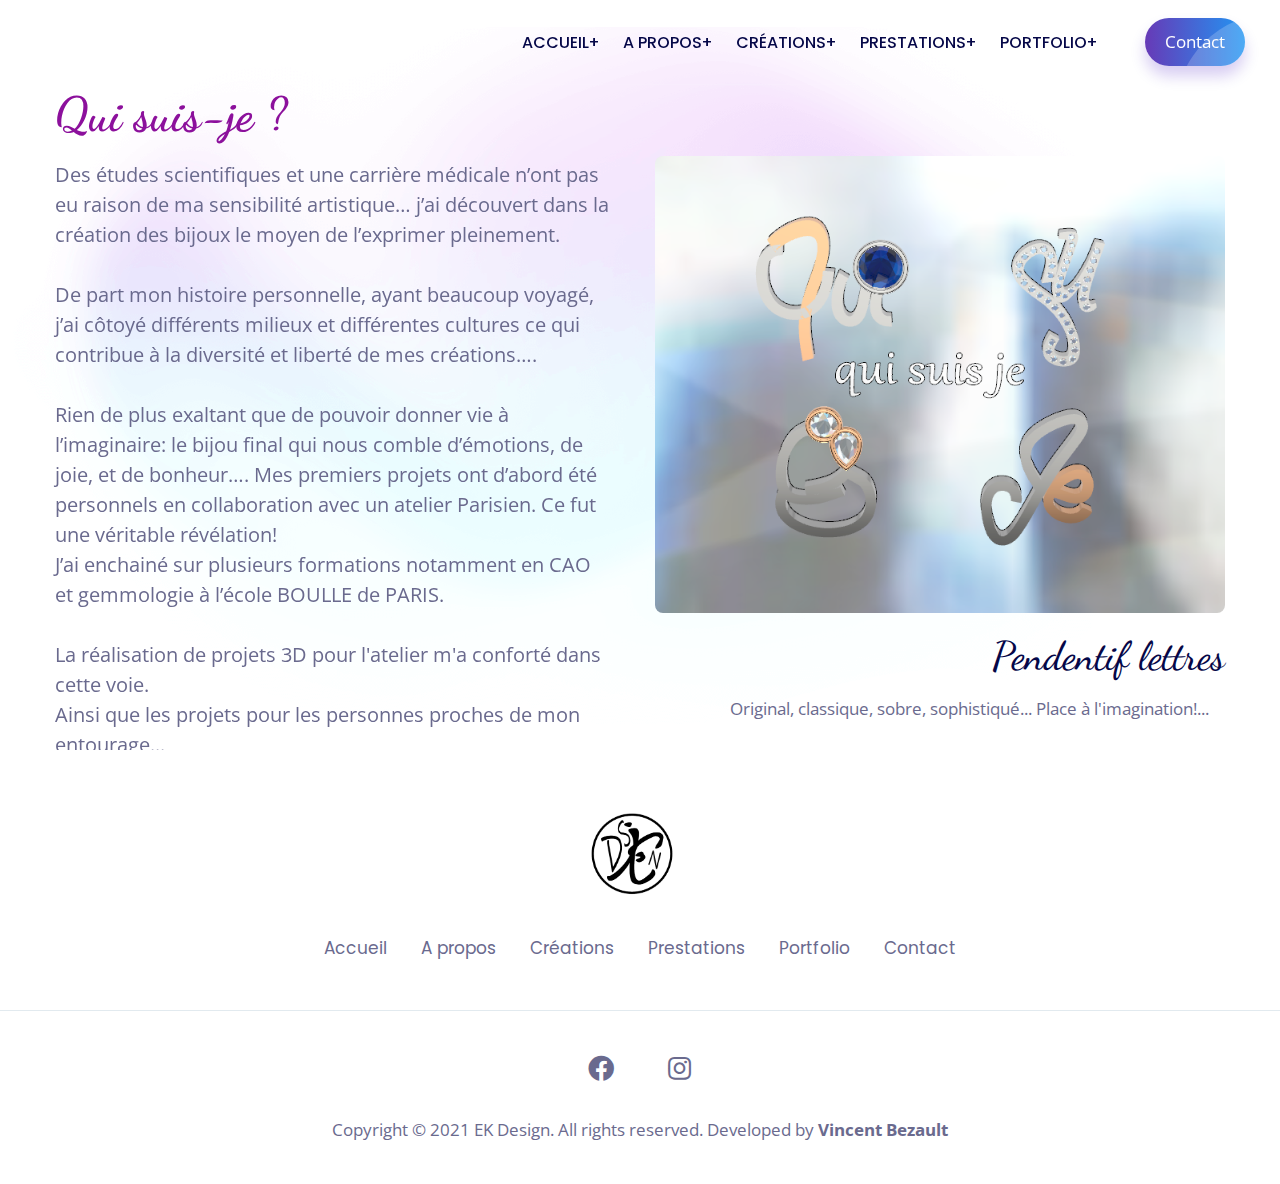
<file: apropos.html>
<!DOCTYPE html>
<html lang="en" class="no-js">
   <head>
      <link rel="preconnect" href="https://fonts.gstatic.com" />
      <link
         href="https://fonts.googleapis.com/css2?family=Dancing+Script&display=swap"
         rel="stylesheet"
      />
      <meta charset="utf-8" />
      <title>Elisabeth Kauv - Designer - Créatrice CAO</title>
      <meta
         name="description"
         content="Elisabeth Kauv, Designer, Créatrice CAO, bijoux, luxe"
      />
      <meta
         name="keywords"
         content="Elisabeth Kauv, Designer, Créatrice CAO, bijoux, luxe"
      />
      <meta name="author" content="vincent-bezault" />
      <meta name="viewport" content="width=device-width,initial-scale=1" />
      <meta http-equiv="X-UA-Compatible" content="IE=edge" />
      <meta name="theme-color" content="#fff" />
      <!--website-favicon-->
      <link href="images/favicon.png" rel="icon" />
      <!--plugin-css-->
      <link href="css/bootstrap.min.css" rel="stylesheet" />
      <link href="css/plugin.min.css" rel="stylesheet" />
      <link
         href="https://cdnjs.cloudflare.com/ajax/libs/font-awesome/5.11.2/css/all.min.css"
         rel="stylesheet"
      />
      <link
         href="https://fonts.googleapis.com/css2?family=Open+Sans:wght@400;600;700&family=Poppins:wght@300;400;500;600;700;800;900&display=swap"
         rel="stylesheet"
      />
      <!-- template-style-->
      <link href="css/style.css" rel="stylesheet" />
      <link href="css/responsive.css" rel="stylesheet" />
   </head>
   <body>
      <!--Start Preloader -->
      <div class="onloadpage" id="page_loader">
         <div class="pre-content">
            <div class="logo-pre">
               <img src="images/LOGO1.png" alt="Logo" class="img-fluid" />
            </div>
            <div class="pre-text-">
               <span>Chargement...</span>
            </div>
         </div>
      </div>
      <!--End Preloader -->
      <!--Start Header -->
      <header class="nav-bg-w main-header navfix fixed-top menu-white">
         <div class="container-fluid m-pad">
            <div class="menu-header">
               <div class="dsk-logo">
                  <a class="nav-brand" href=""> </a>
               </div>
               <div class="custom-nav" role="navigation">
                  <ul class="nav-list">
                     <li class="sbmenu">
                        <a href="index.html" class="menu-links"> Accueil</a>
                     </li>
                     <li class="sbmenu">
                        <a href="apropos.html" class="menu-links">A propos</a>
                     </li>
                     <li class="sbmenu">
                        <a href="creations.html" class="menu-links"
                           >Créations</a
                        >
                     </li>
                     <li class="sbmenu">
                        <a href="prestations.html" class="menu-links"
                           >Prestations</a
                        >
                     </li>
                     <li class="sbmenu">
                        <a href="portfolio.html" class="menu-links"
                           >Portfolio</a
                        >
                     </li>
                     <li>
                        <a href="#" class="menu-links right-bddr">&nbsp;</a>
                        <!--menu right border-->
                     </li>

                     <li>
                        <a
                           href="contact.html"
                           class="btn-br bg-btn3 btshad-b2 lnk"
                           >Contact <span class="circle"></span
                        ></a>
                     </li>
                  </ul>
               </div>
               <div class="mobile-menu2">
                  <ul class="mob-nav2">
                     <li class="navm-">
                        <a class="toggle" href="#"><span></span></a>
                     </li>
                  </ul>
               </div>
            </div>
            <!--Mobile Menu-->
            <nav id="main-nav">
               <ul class="first-nav">
                  <li>
                     <a href="index.html">Accueil</a>
                  </li>
                  <li>
                     <a href="apropos.html">A propos</a>
                  </li>
                  <li>
                     <a href="creations.html">Créations</a>
                  </li>
                  <li>
                     <a href="prestations.html">Prestations</a>
                  </li>
                  <li>
                     <a href="portfolio.html">Portfolio</a>
                  </li>
                  <li>
                     <a href="contact.html">Contact</a>
                  </li>
               </ul>
            </nav>
         </div>
      </header>

      <!--End Header -->
      <!--Start Hero-->
      <section
         class="hero-section minimal-portfolio"
         data-background="images/shape/bg-light.png"
         id="home"
      >
         <div class="text-block">
            <div class="container">
               <div class="row">
                  <div class="col-lg-6 v-center niwax" data-rellax-speed="4">
                     <div class="header-heading">
                        <div
                           class="mb30 dzname wow fadeIn"
                           id="manuscript"
                           data-wow-delay=".2s"
                        >
                           Qui suis-je ?
                        </div>
                        <p class="wow fadeIn pr-3" data-wow-delay=".4s">
                           Des études scientifiques et une carrière médicale
                           n’ont pas eu raison de ma sensibilité artistique…
                           j’ai découvert dans la création des bijoux le moyen
                           de l’exprimer pleinement. <br />
                           <br />
                           De part mon histoire personnelle, ayant beaucoup
                           voyagé, j’ai côtoyé différents milieux et différentes
                           cultures ce qui contribue à la diversité et liberté
                           de mes créations…. <br />
                           <br />
                           Rien de plus exaltant que de pouvoir donner vie à
                           l’imaginaire: le bijou final qui nous comble
                           d’émotions, de joie, et de bonheur…. Mes premiers
                           projets ont d’abord été personnels en collaboration
                           avec un atelier Parisien. Ce fut une véritable
                           révélation! <br />
                           J’ai enchainé sur plusieurs formations notamment en
                           CAO et gemmologie à l’école BOULLE de PARIS. <br />
                           <br />La réalisation de projets 3D pour l'atelier m'a
                           conforté dans cette voie.<br />
                           Ainsi que les projets pour les personnes proches de
                           mon entourage...
                        </p>
                        <div
                           class="-content-sec d-flex v-center wow fadeIn"
                           data-wow-delay="1s"
                        ></div>
                     </div>
                  </div>
                  <div class="col-lg-6 v-center">
                     <div
                        class="img-hro wow fadeIn"
                        data-wow-delay="0.6s"
                        data-tilt
                        data-tilt-max="4"
                        data-tilt-speed="6000"
                     >
                        <img
                           src="images/wetransfer-4a5726/parure/qui suis je.PNG"
                           alt="title"
                           class="img-fluid"
                        />
                     </div>
                     <div
                        class="item-info text-right wow fadeIn"
                        data-wow-delay="0.8s"
                     >
                        <h3 id="manusLittle">
                           <a href="#">Pendentif lettres</a>
                        </h3>

                        <p class="p-3 text-right">
                           Original, classique, sobre, sophistiqué... Place à
                           l'imagination!...
                        </p>
                     </div>
                  </div>
               </div>
            </div>
         </div>
      </section>
      <!--End Hero-->

      <!--Start Footer-->
      <footer>
         <div class="footer-row2 pb50">
            <div class="container">
               <div class="row justify-content-center">
                  <div class="col-lg-12 col-sm-12 text-center">
                     <a class="navbar-brand img-ctr" href="#">
                        <img src="images/LOGO1.png" alt="Logo" width="100"
                     /></a>
                     <ul class="footer-link-v2 link-hover mt30">
                        <li><a href="index.html">Accueil</a></li>
                        <li><a href="./apropos.html">A propos</a></li>
                        <li><a href="./creations.html">Créations</a></li>
                        <li><a href="./prestations.html">Prestations</a></li>
                        <li><a href="./portfolio.html">Portfolio</a></li>
                        <li><a href="./contact.html">Contact</a></li>
                     </ul>
                  </div>
               </div>
            </div>
         </div>
         <hr class="hline" />
         <div class="footer-row3">
            <div class="copyright">
               <div class="container">
                  <div class="row">
                     <div class="col-lg-12">
                        <div class="footer-social-media-icons">
                           <a href="javascript:void(0)" target="blank"
                              ><i class="fab fa-facebook"></i
                           ></a>

                           <a href="javascript:void(0)" target="blank"
                              ><i class="fab fa-instagram"></i
                           ></a>
                        </div>
                        <div class="footer-">
                           <p>
                              Copyright &copy; 2021 EK Design. All rights
                              reserved. Developed by
                              <a href="https://vincent-developer.com/"
                                 ><strong>Vincent Bezault</strong></a
                              >
                           </p>
                        </div>
                     </div>
                  </div>
               </div>
            </div>
         </div>
      </footer>
      <!--End Footer-->

      <!-- js placed at the end of the document so the pages load faster -->
      <script src="js/vendor/modernizr-3.5.0.min.js"></script>
      <script src="js/jquery.min.js"></script>
      <script src="js/bootstrap.bundle.min.js"></script>
      <script src="js/plugin.min.js"></script>
      <script src="js/preloader.js"></script>
      <!--common script file-->
      <script src="js/main.js"></script>

      <script>
         //Owl-Carousel - Home hero card
         var owl = $(".post-newsltr");
         owl.owlCarousel({
            stagePadding: 50,
            items: 3,
            loop: true,
            autoplay: true,
            margin: 20,
            nav: false,
            dots: false,
            autoplayTimeout: 3500,
            autoplayHoverPause: true,
            smartSpeed: 2000,
            responsive: {
               0: {
                  items: 1,
                  stagePadding: 30,
               },
               520: {
                  items: 1,
               },
               768: {
                  items: 2,
               },
               1200: {
                  items: 2,
               },
               1400: {
                  items: 3,
               },
               1600: {
                  items: 3,
               },
            },
         });
      </script>
   </body>
</html>
</file>
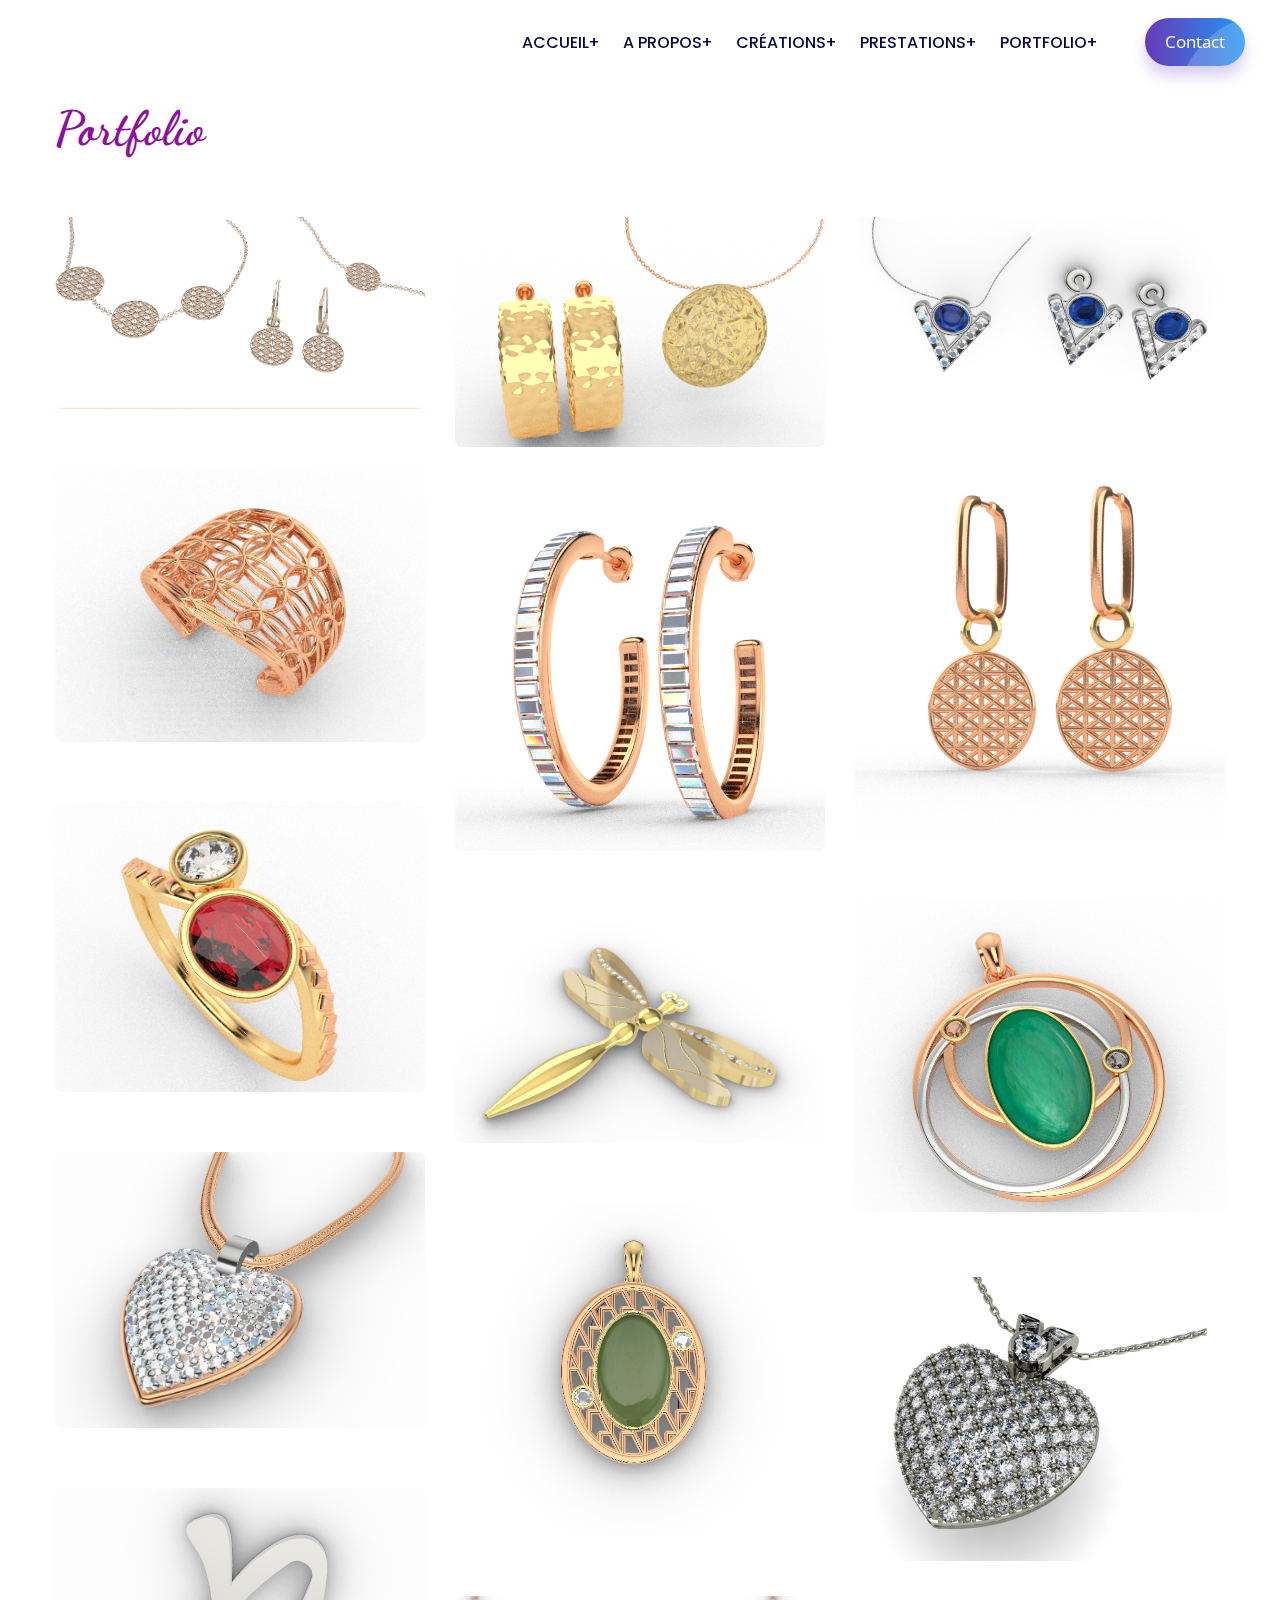
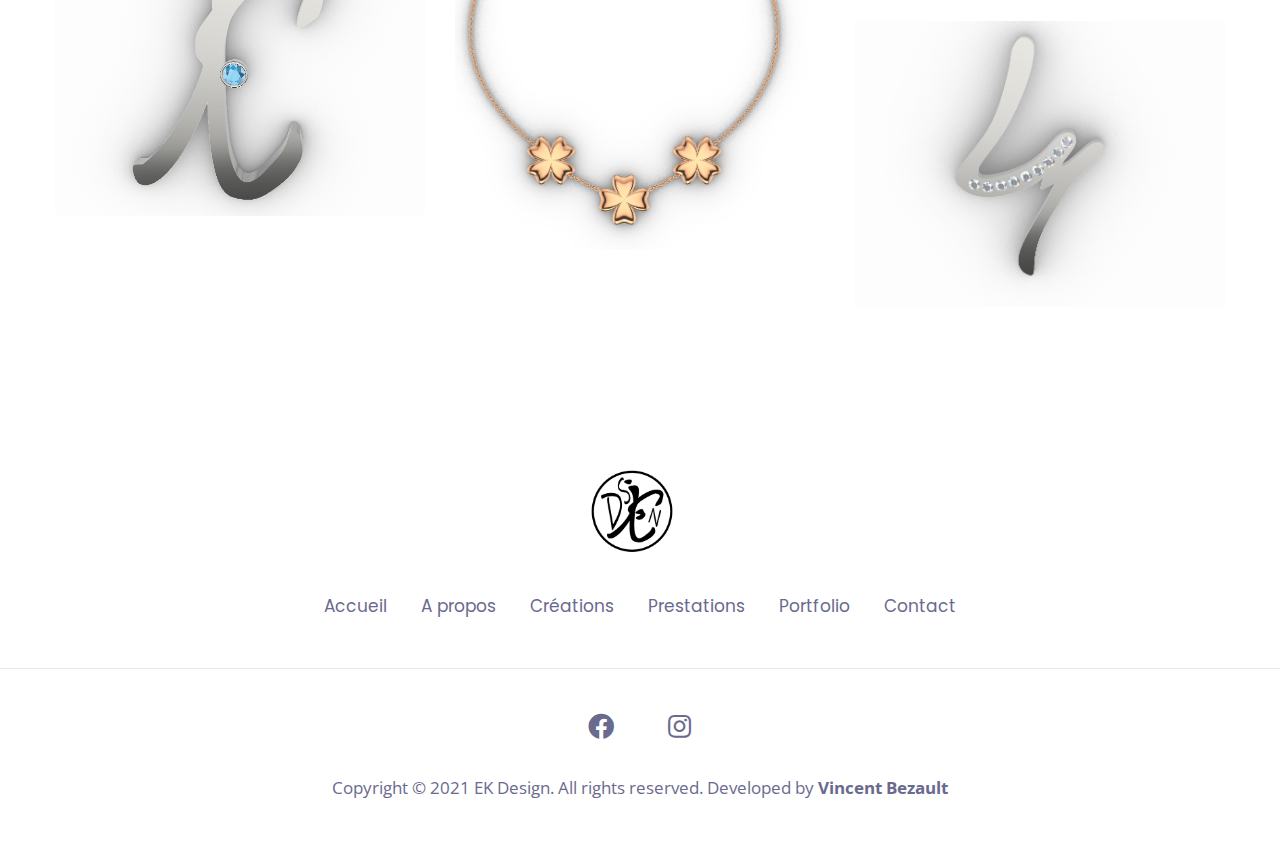
<file: portfolio.html>
<!DOCTYPE html>
<html lang="en" class="no-js">
   <head>
      <link rel="preconnect" href="https://fonts.gstatic.com" />
      <link
         href="https://fonts.googleapis.com/css2?family=Dancing+Script&display=swap"
         rel="stylesheet"
      />
      <meta charset="utf-8" />
      <title>Elisabeth Kauv - Designer - Créatrice CAO</title>
      <meta
         name="description"
         content="Elisabeth Kauv, Designer, Créatrice CAO, bijoux, luxe"
      />
      <meta
         name="keywords"
         content="Elisabeth Kauv, Designer, Créatrice CAO, bijoux, luxe"
      />
      <meta name="author" content="vincent-bezault" />
      <meta name="viewport" content="width=device-width,initial-scale=1" />
      <meta http-equiv="X-UA-Compatible" content="IE=edge" />
      <meta name="theme-color" content="#fff" />
      <!--website-favicon-->
      <link href="images/favicon.png" rel="icon" />
      <!--plugin-css-->
      <link href="css/bootstrap.min.css" rel="stylesheet" />
      <link href="css/plugin.min.css" rel="stylesheet" />
      <link
         href="https://cdnjs.cloudflare.com/ajax/libs/font-awesome/5.11.2/css/all.min.css"
         rel="stylesheet"
      />
      <link
         href="https://fonts.googleapis.com/css2?family=Open+Sans:wght@400;600;700&family=Poppins:wght@300;400;500;600;700;800;900&display=swap"
         rel="stylesheet"
      />
      <!-- template-style-->
      <link href="css/style.css" rel="stylesheet" />
      <link href="css/responsive.css" rel="stylesheet" />
   </head>
   <body>
      <!--Start Preloader -->
      <div class="onloadpage" id="page_loader">
         <div class="pre-content">
            <div class="logo-pre">
               <img src="images/LOGO1.png" alt="Logo" class="img-fluid" />
            </div>
            <div class="pre-text-">
               <span>Chargement...</span>
            </div>
         </div>
      </div>
      <!--End Preloader -->

      <!--Start Header -->
      <header class="nav-bg-w main-header navfix fixed-top menu-white">
         <div class="container-fluid m-pad">
            <div class="menu-header">
               <div class="dsk-logo">
                  <a class="nav-brand" href=""> </a>
               </div>
               <div class="custom-nav" role="navigation">
                  <ul class="nav-list">
                     <li class="sbmenu">
                        <a href="index.html" class="menu-links"> Accueil</a>
                     </li>
                     <li class="sbmenu">
                        <a href="apropos.html" class="menu-links">A propos</a>
                     </li>
                     <li class="sbmenu">
                        <a href="creations.html" class="menu-links"
                           >Créations</a
                        >
                     </li>
                     <li class="sbmenu">
                        <a href="prestations.html" class="menu-links"
                           >Prestations</a
                        >
                     </li>
                     <li class="sbmenu">
                        <a href="portfolio.html" class="menu-links"
                           >Portfolio</a
                        >
                     </li>
                     <li>
                        <a href="#" class="menu-links right-bddr">&nbsp;</a>
                        <!--menu right border-->
                     </li>

                     <li>
                        <a
                           href="contact.html"
                           class="btn-br bg-btn3 btshad-b2 lnk"
                           >Contact <span class="circle"></span
                        ></a>
                     </li>
                  </ul>
               </div>
               <div class="mobile-menu2">
                  <ul class="mob-nav2">
                     <li class="navm-">
                        <a class="toggle" href="#"><span></span></a>
                     </li>
                  </ul>
               </div>
            </div>
            <!--Mobile Menu-->
            <nav id="main-nav">
               <ul class="first-nav">
                  <li>
                     <a href="index.html">Accueil</a>
                  </li>
                  <li>
                     <a href="apropos.html">A propos</a>
                  </li>
                  <li>
                     <a href="creations.html">Créations</a>
                  </li>
                  <li>
                     <a href="prestations.html">Prestations</a>
                  </li>
                  <li>
                     <a href="portfolio.html">Portfolio</a>
                  </li>
                  <li>
                     <a href="contact.html">Contact</a>
                  </li>
               </ul>
            </nav>
         </div>
      </header>

      <!--End Header -->
      <!--Start Portfolio-->
      <section class="portfolio-page pad-tb">
         <div class="container">
            <div class="row justify-content-left">
               <div class="col-lg-6">
                  <div class="common-heading pp">
                     <h1 id="manuscript"><strong>Portfolio</strong></h1>
                  </div>
               </div>
            </div>
            <div class="row card-list">
               <div class="col-lg-4 col-md-6 grid-sizer"></div>
               <div class="col-lg-4 col-sm-6 single-card-item app">
                  <div class="isotope_item hover-scale">
                     <div class="item-image no-shadow">
                        <a href="#"
                           ><img
                              src="./images/complet/portefolio/parure bracelet collier boucles d'oreilles.PNG"
                              alt="portfolio"
                              class="img-fluid"
                           />
                        </a>
                     </div>
                  </div>
               </div>
               <div class="col-lg-4 col-sm-6 single-card-item graphic">
                  <div class="isotope_item hover-scale">
                     <div class="item-image no-shadow">
                        <a href="#"
                           ><img
                              src="./images/complet/portefolio/parureormartele.PNG"
                              alt="image"
                              class="img-fluid"
                           />
                        </a>
                     </div>
                  </div>
               </div>
               <div class="col-lg-4 col-sm-6 single-card-item website">
                  <div class="isotope_item hover-scale">
                     <div class="item-image no-shadow">
                        <a href="#"
                           ><img
                              src="./images/complet/portefolio/parurediamantssaphirs.PNG"
                              alt="image"
                              class="img-fluid"
                           />
                        </a>
                     </div>
                  </div>
               </div>
               <div class="col-lg-4 col-sm-6 single-card-item app">
                  <div class="isotope_item hover-scale">
                     <div class="item-image no-shadow">
                        <a href="#"
                           ><img
                              src="./images/complet/portefolio/bomoderne.PNG"
                              alt="image"
                              class="img-fluid"
                           />
                        </a>
                     </div>
                  </div>
               </div>
               <div class="col-lg-4 col-sm-6 single-card-item graphic">
                  <div class="isotope_item hover-scale">
                     <div class="item-image no-shadow">
                        <a href="#"
                           ><img
                              src="./images/complet/portefolio/bracelet ajoure.PNG"
                              alt="image"
                              class="img-fluid"
                           />
                        </a>
                     </div>
                  </div>
               </div>
               <div class="col-lg-4 col-sm-6 single-card-item graphic">
                  <div class="isotope_item hover-scale">
                     <div class="item-image no-shadow">
                        <a href="#"
                           ><img
                              src="./images/complet/portefolio/creoles.PNG"
                              alt="image"
                              class="img-fluid"
                           />
                        </a>
                     </div>
                  </div>
               </div>
               <div class="col-lg-4 col-sm-6 single-card-item website">
                  <div class="isotope_item hover-scale">
                     <div class="item-image no-shadow">
                        <a href="#"
                           ><img
                              src="./images/complet/portefolio/baguetoiet moi asymetrique.PNG"
                              alt="image"
                              class="img-fluid"
                           />
                        </a>
                     </div>
                  </div>
               </div>
               <div class="col-lg-4 col-sm-6 single-card-item app">
                  <div class="isotope_item hover-scale">
                     <div class="item-image no-shadow">
                        <a href="#"
                           ><img
                              src="./images/complet/portefolio/pendentif jade.PNG"
                              alt="image"
                              class="img-fluid"
                           />
                        </a>
                     </div>
                  </div>
               </div>
               <div class="col-lg-4 col-sm-6 single-card-item website">
                  <div class="isotope_item hover-scale">
                     <div class="item-image no-shadow">
                        <a href="#"
                           ><img
                              src="./images/complet/portefolio/libellulle.PNG"
                              alt="image"
                              class="img-fluid"
                           />
                        </a>
                     </div>
                  </div>
               </div>
               <div class="col-lg-4 col-sm-6 single-card-item website">
                  <div class="isotope_item hover-scale">
                     <div class="item-image no-shadow">
                        <a href="#"
                           ><img
                              src="./images/complet/portefolio/COEURBICOLOR.PNG"
                              alt="image"
                              class="img-fluid"
                           />
                        </a>
                     </div>
                  </div>
               </div>
               <div class="col-lg-4 col-sm-6 single-card-item website">
                  <div class="isotope_item hover-scale">
                     <div class="item-image no-shadow">
                        <a href="#"
                           ><img
                              src="./images/complet/portefolio/pendentifrondajoure.PNG"
                              alt="image"
                              class="img-fluid"
                           />
                        </a>
                     </div>
                  </div>
               </div>
               <div class="col-lg-4 col-sm-6 single-card-item website">
                  <div class="isotope_item hover-scale">
                     <div class="item-image no-shadow">
                        <a href="#"
                           ><img
                              src="./images/complet/portefolio/coeur.PNG"
                              alt="image"
                              class="img-fluid"
                           />
                        </a>
                     </div>
                  </div>
               </div>
               <div class="col-lg-4 col-sm-6 single-card-item website">
                  <div class="isotope_item hover-scale">
                     <div class="item-image no-shadow">
                        <a href="#"
                           ><img
                              src="./images/complet/portefolio/pendentifKE.PNG"
                              alt="image"
                              class="img-fluid"
                           />
                        </a>
                     </div>
                  </div>
               </div>
               <div class="col-lg-4 col-sm-6 single-card-item website">
                  <div class="isotope_item hover-scale">
                     <div class="item-image no-shadow">
                        <a href="#"
                           ><img
                              src="./images/complet/portefolio/collierfleur.PNG"
                              alt="image"
                              class="img-fluid"
                           />
                        </a>
                     </div>
                  </div>
               </div>
               <div class="col-lg-4 col-sm-6 single-card-item website">
                  <div class="isotope_item hover-scale">
                     <div class="item-image no-shadow">
                        <a href="#"
                           ><img
                              src="./images/complet/portefolio/pendentifLM.PNG"
                              alt="image"
                              class="img-fluid"
                           />
                        </a>
                     </div>
                  </div>
               </div>
            </div>
         </div>
      </section>
      <!--End Portfolio-->

      <!--Start Footer-->
      <footer>
         <div class="footer-row2 pb50">
            <div class="container">
               <div class="row justify-content-center">
                  <div class="col-lg-12 col-sm-12 text-center">
                     <a class="navbar-brand img-ctr" href="#">
                        <img src="images/LOGO1.png" alt="Logo" width="100"
                     /></a>
                     <ul class="footer-link-v2 link-hover mt30">
                        <li><a href="index.html">Accueil</a></li>
                        <li><a href="./apropos.html">A propos</a></li>
                        <li><a href="./creations.html">Créations</a></li>
                        <li><a href="./prestations.html">Prestations</a></li>
                        <li><a href="./portfolio.html">Portfolio</a></li>
                        <li><a href="./contact.html">Contact</a></li>
                     </ul>
                  </div>
               </div>
            </div>
         </div>
         <hr class="hline" />
         <div class="footer-row3">
            <div class="copyright">
               <div class="container">
                  <div class="row">
                     <div class="col-lg-12">
                        <div class="footer-social-media-icons">
                           <a href="javascript:void(0)" target="blank"
                              ><i class="fab fa-facebook"></i
                           ></a>
                           <a href="javascript:void(0)" target="blank"
                              ><i class="fab fa-instagram"></i
                           ></a>
                        </div>
                        <div class="footer-">
                           <p>
                              Copyright &copy; 2021 EK Design. All rights
                              reserved. Developed by
                              <a href="https://vincent-developer.com/"
                                 ><strong>Vincent Bezault</strong></a
                              >
                           </p>
                        </div>
                     </div>
                  </div>
               </div>
            </div>
         </div>
      </footer>
      <!--End Footer-->

      <!-- js placed at the end of the document so the pages load faster -->
      <script src="js/vendor/modernizr-3.5.0.min.js"></script>
      <script src="js/jquery.min.js"></script>
      <script src="js/bootstrap.bundle.min.js"></script>
      <script src="js/plugin.min.js"></script>
      <script src="js/preloader.js"></script>
      <!--common script file-->
      <script src="js/main.js"></script>

      <script>
         //Owl-Carousel - Home hero card
         var owl = $(".post-newsltr");
         owl.owlCarousel({
            stagePadding: 50,
            items: 3,
            loop: true,
            autoplay: true,
            margin: 20,
            nav: false,
            dots: false,
            autoplayTimeout: 3500,
            autoplayHoverPause: true,
            smartSpeed: 2000,
            responsive: {
               0: {
                  items: 1,
                  stagePadding: 30,
               },
               520: {
                  items: 1,
               },
               768: {
                  items: 2,
               },
               1200: {
                  items: 2,
               },
               1400: {
                  items: 3,
               },
               1600: {
                  items: 3,
               },
            },
         });
      </script>
   </body>
</html>
</file>
<file: css/style.css>
/*Theme: Niwax - Creative Web Design & Digital Marketing Agency HTML5 Template
Author: Rajesh-Doot
File Description: Main CSS file of the template*/
/**Table of contents**
1. Default css				- Header section			- Hero section					- About section					- Service section
- Statistics section
- Portfolio Section			- Clients section			- Work category section			- Testimonial section			- Enquire form section
- Our office section		- Reviews section			- Footer section				2. About page               	3. Team page
4. Portfolio page           5. Service page             6. Service details page
7. Pricing page             8. Case study page          9. Blog page                    10.Contact page                 11.404 page
12.Faq & accordion page     13.Freelance Homepage       14.Lead Generation Homepage     15.Client review                16.Digital agency homepage
17.1.7 Update 				18.Features                 19.Help css                 	20.Gredient css                 21.Dark mode css    **/
/*scrollbar theme*/

::-webkit-scrollbar {
  width: 6px;
}
::-webkit-scrollbar-track {
  background: #e8e8e8;
}
::-webkit-scrollbar-thumb:hover {
  background: #fb5496;
}
::-webkit-scrollbar-thumb {
  background-image: -webkit-linear-gradient(45deg, #ffbd84, #ff1f8e);
  background-image: -o-linear-gradient(45deg, #ffbd84, #ff1f8e);
  background-image: linear-gradient(45deg, #ffbd84, #ff1f8e);
}
/*Default css*/
::-moz-selection {
  background: rgba(166, 175, 189, 0.3);
}
::selection {
  background: rgba(166, 175, 189, 0.3);
}
* {
  -webkit-font-smoothing: antialiased;
  -moz-os-font-smoothing: grayscale;
  box-sizing: border-box;
  padding: 0;
  margin: 0;
  outline: none;
  vertical-align: baseline;
}
body {
  font-family: "Open Sans", sans-serif;
  color: #6a6a8e;
  font-weight: 400;
  font-style: normal;
  line-height: 1;
  font-size: 17px;
  outline: none;
  overflow-x: hidden;
}
article,
aside,
details,
figcaption,
figure,
footer,
header,
nav,
section,
summary {
  display: block;
}
h1,
h2,
h3,
h4,
h5,
h6 {
  font-family: "Poppins", sans-serif;
  color: #050748;
  font-weight: 500;
}
h1,
h2,
h3,
h4,
h5,
h6,
p,
ul {
  padding: 0;
  margin: 0;
}
ul {
  list-style: none;
}
a:hover {
  text-decoration: none;
}
button:focus {
  outline: none !important;
}
.fa-icon {
  margin-left: 5px;
  font-size: 12px;
}
.header-heading .fa-icon {
  margin-left: 5px;
  font-size: 12px;
  animation: 2s infinite arrowanim;
  -webkit-animation: 2s infinite arrowanim;
}
.common-heading {
  padding: 0;
  text-align: center;
  position: relative;
  z-index: 10;
}
.common-heading h2 {
  margin-bottom: 60px;
}
.inner-heading h2 {
  margin-bottom: 30px;
}
.v-center {
  align-self: center;
  align-items: center;
}
button {
  position: relative;
  overflow: hidden;
}
.lnk {
  position: relative;
  overflow: hidden;
}
.animation,
a,
.isotope_item,
input,
button,
.custom-btn,
.circle,
.s-block,
.clients-logo,
.icon-set,
.link-hover,
.sticky,
.navbar,
.dropdown-toggle,
.hover-scale img,
.sub-menu-sec a,
.main-header.sticky,
.main-header,
.circle2,
.hoshd {
  -webkit-transition: 1.2s cubic-bezier(0.17, 0.85, 0.438, 0.99);
  -o-transition: 1.2s cubic-bezier(0.17, 0.85, 0.438, 0.99);
  transition: 1.2s cubic-bezier(0.17, 0.85, 0.438, 0.99);
  /*-moz-transition: all 0.4s;
-o-transition: all 0.4s;
-webkit-transition: all 0.4s;
transition: all 0.4s;*/
}
.no-shadow {
  box-shadow: none !important;
}
span.circle {
  background: rgba(255, 255, 255, 0.2);
  display: block;
  position: absolute;
  top: -10%;
  right: -130px;
  width: 200px;
  height: 200px;
  border-radius: 50%;
}
.lnk:hover span.circle {
  top: -10%;
  right: -80px;
}
span.circle2 {
  background: rgba(255, 255, 255, 0.2);
  display: block;
  position: absolute;
  top: -10%;
  right: -50px;
  width: 80px;
  height: 80px;
  border-radius: 50%;
}
.lnk:hover span.circle2 {
  top: -10%;
  right: -40px;
}
.font-15 {
  font-size: 15px;
}
.f-medium {
  font-weight: 600;
}
.f-bold {
  font-weight: 700;
}
.light-blue {
  background: #f8fdff;
}
.text-radius {
  border-radius: 3px;
  padding: 0 3px;
}
.text-primary {
  color: #fe4c1c;
}
.text-second {
  color: #e91e63;
}
.text-bold {
  font-weight: bold;
}
/**Header section**/
.header-icon-nav a {
  background: #ffffff7a;
  padding: 12px;
  margin: 5px;
  border-radius: 50%;
  color: #0a2233;
}
.sticky .dsk-logo {
  line-height: 70px;
}
.sticky .custom-nav .nav-list li a.menu-links {
  line-height: 70px;
}
.main-header.sticky {
  height: 70px;
}
.top-header {
  position: relative;
  z-index: 999;
}
.navbar .mobile-menu {
  display: none;
}
.navbar .mobilemenu {
  color: #0a2233;
  top: -4px;
  position: relative;
}
.navbar .mobilemenu i {
  font-size: 25px;
}
.mob-nav {
  display: flex;
}
.mob-nav li {
  position: relative;
}
.ml8 {
  margin-left: 8px;
}
.animate {
  animation-duration: 0.4s;
  -webkit-animation-duration: 0.4s;
  animation-fill-mode: both;
  -webkit-animation-fill-mode: both;
}
.top-header .dropdown-toggle::after {
  display: inline-block;
  margin-left: 3px;
  vertical-align: baseline;
  content: "+";
  border-top: 0;
  border-right: 0;
  border-bottom: 0;
  border-left: 0;
  border-radius: 100px;
}
.slideIn {
  -webkit-animation-name: slideIn;
  animation-name: slideIn;
}
.dropdown-item:focus,
.dropdown-item:hover {
  color: #16181b;
  text-decoration: none;
  background-color: #ffffff;
  outline: none;
}
.dropdown-item.active,
.dropdown-item:active {
  color: #0a2233;
  text-decoration: none;
  background-color: #ffffff;
  outline: none;
}
.dropdown-menu {
  border: 0px solid rgba(0, 0, 0, 0.15);
}
header .dropdown-menu {
  position: absolute;
  top: 100%;
  left: 0;
  z-index: 1000;
  display: none;
  float: left;
  min-width: 10rem;
  padding: 10px 0;
  margin: 0;
  font-size: 16px;
  color: #212529;
  text-align: left;
  list-style: none;
  background-color: #fff;
  background-clip: padding-box;
  border: 0;
  border-top: 0px solid rgb(0, 186, 255);
  border-radius: 0px 0px 8px 8px;
  -webkit-box-shadow: 0 3.4px 2.7px -30px rgba(0, 0, 0, 0.059),
    0 8.2px 8.9px -30px rgba(0, 0, 0, 0.071),
    0 25px 40px -30px rgba(0, 0, 0, 0.2);
  box-shadow: 0 3.4px 2.7px -30px rgba(0, 0, 0, 0.059),
    0 8.2px 8.9px -30px rgba(0, 0, 0, 0.071),
    0 25px 40px -30px rgba(0, 0, 0, 0.2);
}
.dropdown-item {
  display: block;
  width: 100%;
  clear: both;
  font-weight: 400;
  text-align: inherit;
  white-space: nowrap;
  background-color: transparent;
  border: 0;
  font-size: 15px;
  color: #0a2233;
  font-family: "Poppins", sans-serif;
  font-weight: 500;
  padding: 10px 15px;
}
.navbar-toggler {
  background-color: #fff;
  border: 1px solid #fff;
}
.top-header .sticky {
  background: #fff;
  -webkit-box-shadow: 0 4px 6px 0 rgba(12, 0, 46, 0.08);
  box-shadow: 0 4px 6px 0 rgba(12, 0, 46, 0.08);
  height: 70px;
}
.nav-item.dropdown:hover {
  background: #fff;
}
.list-mnu li a {
  white-space: break-spaces;
  line-height: 24px;
  padding: 5px 10px;
}
.navbar-light .navbar-nav .nav-link {
  font-weight: 600;
  font-size: 16px;
  color: #0a2233;
  font-family: "Poppins", sans-serif;
  font-weight: 500;
  padding: 0px 15px;
  line-height: 48px;
}
.fixed-top {
  position: fixed;
  top: 0;
  right: 0;
  left: 0;
  z-index: 1030;
  padding-top: 0;
  padding-bottom: 0;
  height: 100px;
}
.brand-logo a {
  display: block;
}
.top-header .navbar .custom-btn {
  padding: 0px 32px;
  color: #fff;
  font-weight: 400;
}
.top-header .navbar .custom-btn:hover,
.top-header .navbar .custom-btn:focus {
  color: #fff;
}
.modal-backdrop {
  background: linear-gradient(135deg, #0c0004 0%, #000e0c 100%);
}
.modal {
  z-index: 999999;
}
.abt {
  position: absolute;
  right: 15px !important;
  top: 0px !important;
  z-index: 9999999;
}
.popup-modalfull .modal-dialog {
  min-height: 100%;
  margin: 0 0 0 auto;
  background: #fff;
  width: 100%;
  max-width: 100%;
  height: 100%;
  margin: 0;
}
.popup-modalfull .modal-content {
  border: 0;
  height: 100%;
  border-radius: 0;
}
.popup-modalfull .modal-body {
  overflow-y: auto;
}
/**mega menu header **/
.main-header.sticky .nx-dropdown {
  top: 65px;
}
.nav-bg-b .custom-nav .nav-list li a.menu-links {
  color: #fff;
}
.main-header.sticky {
  background: #fff;
  -webkit-box-shadow: 0 4px 6px 0 rgba(12, 0, 46, 0.08);
  box-shadow: 0 4px 6px 0 rgba(12, 0, 46, 0.08);
}
.main-header {
  padding: 0 20px;
  height: 85px;
  z-index: 99999;
  border-bottom: 1px solid rgba(255, 255, 255, 0.1);
}
.fa-ani {
  margin-left: 5px;
  font-size: 12px;
  animation: 2s infinite arrowanim;
  -webkit-animation: 2s infinite arrowanim;
}
.sub-menu-center-block {
  display: flex;
}
.menu-header {
  display: flex;
  align-items: center;
  justify-content: space-between;
  width: 100%;
}
.right-bddr {
  border-right: 1px solid rgba(255, 255, 255, 0.1);
  padding: 0px 10px 0 0px !important;
  margin: 0 20px 0 0;
}
.custom-nav .sbmenu > a::before {
  content: "+";
  position: absolute;
  right: 4px;
}
.custom-nav .sbmenu.hover > a::before {
  content: "-";
}
.main-header.sticky .custom-nav .nav-list li a.menu-links {
  color: #050748;
}
.main-header.sticky .mega-white-logo {
  display: none;
}
.main-header .mega-white-logo {
  display: none;
}
.nav-bg-b.main-header.sticky .mega-white-logo {
  display: none;
}
.nav-bg-b.main-header .mega-white-logo {
  display: inline-block;
}
.nav-bg-b.main-header .mega-darks-logo {
  display: none;
}
.main-header.sticky .mega-darks-logo {
  display: inline-block;
}
.dsk-logo {
  float: left;
  line-height: 85px;
}
.dsk-logo .nav-brand img {
  max-height: 75px;
}
.custom-nav {
  float: right;
}
.custom-nav .menu-dorpdown {
  width: 240px;
  margin: 0 auto;
}
.custom-nav .smfull {
  width: 100%;
}
.custom-nav .nav-list li {
  display: inline-flex;
}
.custom-nav .nav-list li.rpdropdown {
  position: relative;
}
.custom-nav .nav-list li a.menu-links {
  font-size: 16px;
  color: #050748;
  font-family: "Poppins", sans-serif;
  font-weight: 500;
  padding: 0px 15px;
  line-height: 85px;
  text-transform: uppercase;
  position: relative;
  overflow: hidden;
}
.btn-br {
  line-height: 48px;
  color: #fff;
  border-radius: 100px;
  padding: 0 20px;
}
.btn-br:hover {
  color: #fff;
}
.btn-round- {
  width: 48px;
  height: 48px;
  text-align: center;
  line-height: 48px;
  padding: 0;
  margin-right: 8px;
  position: relative;
  display: inline-block;
}
.btn-round-.trngl:after {
  content: "";
  position: absolute;
  right: -4px;
  top: 50%;
  width: 0;
  height: 0;
  border-left: 6px solid transparent;
  border-right: 6px solid transparent;
  border-top: 8px solid #e8e8e8;
  clear: both;
  transform: translateY(-50%);
}
.btshad-b1 {
  -webkit-box-shadow: 0 10px 15px 0px rgba(175, 0, 87, 0.2);
  box-shadow: 0 10px 15px 0px rgba(175, 0, 87, 0.2);
}
.btshad-b2 {
  -webkit-box-shadow: 0 10px 15px 0px rgba(56, 0, 189, 0.2);
  box-shadow: 0 10px 15px 0px rgba(56, 0, 189, 0.2);
}
.nx-dropdown {
  position: absolute;
  z-index: 1;
  left: 0;
  right: 0;
  top: 80px;
  opacity: 0;
  height: 0;
  overflow: hidden;
  -webkit-transition: all 0.5s ease;
  -moz-transition: all 0.5s ease;
  -ms-transition: all 0.5s ease;
  -o-transition: all 0.5s ease;
  transition: all 0.5s ease;
}
div.custom-nav > ul > li:hover .nx-dropdown {
  opacity: 1;
  height: auto;
  overflow: inherit;
}
.submenu-btnset {
  position: relative;
  display: block;
  top: 50%;
  -ms-transform: translateY(-50%);
  transform: translateY(-50%);
  white-space: normal;
}
.sub-menu-column {
  width: 25%;
  float: left;
  padding: 0 20px;
}
.sub-menu-column .menuheading {
  color: #050748;
  font-weight: 700;
  font-size: 18px;
  letter-spacing: 0.2px;
  margin: 0 0 16px 0;
  padding: 0 0 14px 0;
  border-bottom: 1px solid #dadada;
}
.sub-menu-column ul {
  width: 100%;
  display: inline-block;
  position: relative;
}
.sub-menu-column ul li {
  width: 100%;
  height: auto;
  float: left;
  padding: 0;
  margin-right: 0;
  margin-bottom: 9px;
}
.sub-menu-column ul li a {
  width: 100%;
  font-size: 15px;
  color: #050748;
  position: relative;
  line-height: 25px;
  font-weight: 600;
}
.sub-menu-section {
  box-shadow: 0px 10px 20px 0px rgb(0 0 0 / 0.04);
  border-top: 2px solid #f3f3f3;
  width: 100%;
  padding: 40px 0;
  display: inline-block;
  background-color: #ffffff;
  margin-top: 4px;
}
.btn-block a {
  min-width: 230px;
  text-align: center;
  -webkit-box-shadow: 0 10px 15px 0px rgba(47, 0, 16, 0.15);
  box-shadow: 0 10px 15px 0px rgba(47, 0, 16, 0.15);
}
.bgtspnt {
  background: transparent !important;
}
div.custom-nav > ul > li.sbmenu > a:after {
  content: "";
  position: absolute;
  width: 100%;
  height: 5px;
  background: #4f4daf;
  left: -100%;
  bottom: 0px;
  opacity: 0;
  -webkit-transition: all 0.5s ease;
  -moz-transition: all 0.5s ease;
  -ms-transition: all 0.5s ease;
  -o-transition: all 0.5s ease;
  transition: all 0.5s ease;
}
div.custom-nav > ul > li.sbmenu:hover > a:after {
  left: 0;
  opacity: 1;
}
.contact-show {
  position: relative;
}
.contact-show:hover .contact-inquiry {
  display: block;
}
.contact-inquiry {
  width: 285px;
  position: absolute;
  top: 48px;
  right: 0;
  z-index: 99;
  display: none;
  transition: all 2s linear;
}
.hrbg {
  background: #e4e8ff;
}
.contact-info- .contct-heading {
  font-size: 19px;
  color: #3c4147;
  font-weight: 700;
  padding: 11px 20px;
  letter-spacing: 0.2px;
}
.contact-info- .inquiry-card-nn .title-inq-c {
  font-size: 14px;
  font-weight: bold;
}
.contact-info- .inquiry-card-nn ul li a {
  font-size: 16px;
  color: #050748;
  font-weight: 700;
  text-decoration: none;
}
.contact-info- .inquiry-card-nn {
  border-top: 1px solid #e1e1e2;
  position: relative;
  padding: 15px 20px;
  text-align: left;
}
.contact-info- {
  width: 100%;
  display: inline-block;
  padding: 0;
  background: #fff;
  border-radius: 5px;
  margin-top: 20px;
  position: relative;
  box-shadow: 0 0 5px rgba(0, 0, 0, 0.3);
}
.contact-info- .inquiry-card-nn ul li {
  list-style: none;
  margin: 14px 0;
  text-align: left;
  display: block;
}
.contact-info- .inquiry-card-nn ul li.mb0 {
  margin-bottom: 0;
}
.contact-info- .inquiry-card-nn ul li i {
  font-size: 20px;
  margin: 0 11px 0 0px;
  color: #8bc34a;
}
.contact-info- .inquiry-card-nn span {
  font-size: 13px;
  color: #828282;
}
.contact-info- .inquiry-card-nn .fa-envelope {
  color: #012169;
}
.contact-info-:after {
  content: "";
  position: absolute;
  border-left: 7px solid transparent;
  border-right: 7px solid transparent;
  border-top: 7px solid transparent;
  border-bottom: 7px solid rgba(255, 255, 255, 0.95);
  top: -14px;
  right: 22px;
  transition: all 1s ease;
  -moz-transition: all 1s ease;
  -webkit-transition: all 1s ease;
}
/**circle button effect**/
a.play-video {
  min-width: 70px;
  min-height: 70px;
  display: inline-flex;
  background: #ffffff;
  border-radius: 1000px;
  transition: all 0.3s ease-in-out 0s;
  cursor: pointer;
  outline: none;
  position: relative;
  padding: 10px;
  align-items: center;
}
a.play-video::after {
  content: "";
  width: 70px;
  height: 70px;
  border-radius: 100%;
  border: 6px solid #ffffff;
  position: absolute;
  z-index: 0;
  top: 50%;
  left: 50%;
  transform: translate(-50%, -50%);
  animation: ring-ani 1.75s infinite cubic-bezier(0.66, 0, 0, 1);
  box-shadow: 0 0 0 0 rgba(12, 108, 211, 0.5);
}
@keyframes ring-ani {
  to {
    box-shadow: 0 0 0 18px rgba(12, 108, 211, 0);
  }
}
.triangle-play {
  width: 0;
  height: 0;
  border-top: 15px solid transparent;
  border-left: 25px solid #ff2d8d;
  border-bottom: 15px solid transparent;
  text-align: center;
  margin: 0 auto 0;
}
/****/
.hero-card-web {
  position: relative;
  overflow: hidden;
  padding-top: 150px;
  padding-bottom: 100px;
  height: 100vh;
  align-items: center;
  display: flex;
}
.hero-main-rp {
  padding: 0 30px 0 180px;
}
.hero-heading-sec h2 {
  color: #fff;
  font-size: 55px;
  line-height: 67px;
  text-transform: uppercase;
  font-weight: 700;
}
.hero-heading-sec h2 span {
  display: block;
}
.hero-heading-sec > p {
  color: #fff000;
  font-size: 18px;
  max-width: 400px;
  margin: 40px 0;
}
.flags-size {
  width: 25px;
}
.awards-block-tt {
  margin-top: 40px;
}
.hero-content-sec {
  display: inline-flex;
  align-items: center;
}
.title-hero-oth p {
  font-size: 20px;
  color: #fff;
  margin: 0 0 0 25px;
  text-transform: uppercase;
}
.title-hero-oth p span {
  display: block;
  color: #fff000;
}
.hero-service-cards {
  margin-top: 195px;
}
.service-slide {
  border-radius: 30px;
  max-width: 280px;
  overflow: hidden;
  margin: 20px 0;
  transform-style: preserve-3d;
  transform: perspective(1000px);
}
.service-card-hh {
  transform: translateZ(20px);
  display: block;
}
.image-sr-mm {
  height: 250px;
  width: 100%;
  padding: 0px 0 0px 0;
  position: relative;
  margin: 0 auto;
}
.image-sr-mm img {
  position: absolute;
  bottom: 0;
  left: 0;
  right: 0;
  top: 0;
  margin: 0 auto 0;
  max-width: 100%;
  max-height: 100%;
  width: initial !important;
}
.title-serv-c {
  color: #fff;
  font-size: 22px;
  font-weight: 700;
  line-height: 1.2;
  padding: 20px 20px 35px;
}
.title-serv-c span {
  display: block;
}
.card-bg-a {
  background: #3faee5;
  background: -moz-linear-gradient(top, #3faee5 0, #6d03ce 100%);
  background: -webkit-linear-gradient(top, #3faee5 0, #6d03ce 100%);
  background: linear-gradient(to bottom, #3faee5 0, #6d03ce 100%);
}
.card-bg-b {
  background: #ff92f6;
  background: -moz-linear-gradient(top, #ff92f6 0, #b300a5 100%);
  background: -webkit-linear-gradient(top, #ff92f6 0, #b300a5 100%);
  background: linear-gradient(to bottom, #ff92f6 0, #b300a5 100%);
}
.card-bg-c {
  background: #3e35b7;
  background: -moz-linear-gradient(top, #3e35b7 0, #4c4aff 100%);
  background: -webkit-linear-gradient(top, #3e35b7 0, #4c4aff 100%);
  background: linear-gradient(to bottom, #3e35b7 0, #4c4aff 100%);
}
.card-bg-d {
  background: #f72c8c;
  background: -moz-linear-gradient(top, #f72c8c 0, #b82dcf 100%);
  background: -webkit-linear-gradient(top, #f72c8c 0, #b82dcf 100%);
  background: linear-gradient(to bottom, #ffa76a 0, #ff8e38 100%);
}
.card-bg-e {
  background: #5782ea;
  background: -moz-linear-gradient(top, #5782ea 0, #2251af 100%);
  background: -webkit-linear-gradient(top, #5782ea 0, #2251af 100%);
  background: linear-gradient(to bottom, #5782ea 0, #2251af 100%);
}
.card-bg-f {
  background: #95e5ff;
  background: -moz-linear-gradient(top, #95e5ff 0, #009688 100%);
  background: -webkit-linear-gradient(top, #95e5ff 0, #009688 100%);
  background: linear-gradient(to bottom, #95e5ff 0, #009688 100%);
}
.shape-bg3:before {
  content: "";
  background: url(../images/shape/shape-12.svg);
  position: absolute;
  height: 100%;
  width: 100%;
  opacity: 0.03;
}
/**Hero section**/
.hero-bg-bg1:before {
  content: "";
  background: url(../images/hero/banner-shap-2.png);
  position: absolute;
  height: 100vh;
  right: 0;
  left: 0;
  top: 0;
  width: 100%;
  background-position: left 0;
  background-size: contain;
  background-repeat: no-repeat;
}
.hero-section {
  position: relative;
  overflow: hidden;
  padding-top: 100px;
  padding-bottom: 100px;
  height: 100vh;
  align-items: center;
  display: grid;
}
.btn-main:hover {
  color: #fff;
}
.btn-main {
  font-size: 16px;
  font-weight: 400;
  font-family: "Poppins", sans-serif;
  padding: 0px 32px;
  line-height: 56px;
  text-align: center;
  outline: none;
  color: #fff;
  background-color: #ff1f8e;
  border: none;
  -webkit-border-radius: 100px;
  border-radius: 100px;
  display: inline-block;
  position: relative;
  -webkit-box-shadow: 0 10px 15px 0px rgba(233, 30, 99, 0.15);
  box-shadow: 0 10px 15px 0px rgba(233, 30, 99, 0.15);
}
.header-heading h1 {
  font-size: 60px;
  line-height: 72px;
  font-weight: 700;
  margin-bottom: 30px;
}
.header-heading p {
  font-size: 20px;
  line-height: 30px;
  margin-bottom: 35px;
}
/**About section**/
.about-agency .common-heading h2 {
  margin-bottom: 20px;
}
.about-agency {
  position: relative;
  overflow: hidden;
}
.about-agency:before {
  content: "";
  background: url(../images/shape/dot_bg.png);
  position: absolute;
  width: 100%;
  height: 100%;
  top: 0;
}
.text-l {
  text-align: left !important;
}
.common-heading > span {
  color: #e60072;
  text-transform: uppercase;
  letter-spacing: 0.5px;
  font-size: 16px;
  font-weight: 400;
  margin: 0 0 15px 0;
  display: block;
}
.quote {
  font-weight: 500;
  padding: 25px;
  position: relative;
  border-left: 4px solid #ff358f;
  margin: 30px 0;
  background: #fafafb;
  color: #6a6a8e;
  font-family: "Poppins", sans-serif;
}
.user- .user-image img {
  border-radius: 100%;
  width: 80px;
}
.user-info {
  margin: 0px 0 0 20px;
  text-align: left;
}
.user-info p span {
  font-weight: 700;
}
/**Service section**/
.service-section {
  background: #fff;
  position: relative;
  overflow: hidden;
}
.image-block img {
  width: 100%;
  border-radius: 8px;
}
.img-block img {
  width: 100%;
  border-radius: 8px;
}
.white-text {
  color: #fff !important;
}
.shape-num .shape-loc:first-child:before {
  content: "";
  background: url(../images/shape/shape-1.svg);
  background-size: auto;
  position: absolute;
  height: 150px;
  width: 150px;
  background-repeat: no-repeat;
  left: -40px;
  bottom: -60px;
  z-index: -1;
}
.shape-num .shape-loc:last-child:after {
  content: "";
  background: url(../images/shape/shape-2.svg);
  background-size: auto;
  position: absolute;
  height: 150px;
  width: 150px;
  background-repeat: no-repeat;
  right: -40px;
  bottom: -60px;
  z-index: -1;
}
.shape-bg2 img {
  z-index: 1;
  position: relative;
}
.shape-bg2 {
  position: relative;
}
.shape-bg2:after {
  content: "";
  background: url(../images/shape/shape-2.svg);
  background-size: auto;
  position: absolute;
  height: 150px;
  width: 150px;
  background-repeat: no-repeat;
  right: -40px;
  bottom: -60px;
  z-index: -1;
}
.shape-bg2:before {
  content: "";
  background: url(../images/shape/shape-1.svg);
  background-size: auto;
  position: absolute;
  height: 150px;
  width: 150px;
  background-repeat: no-repeat;
  left: -40px;
  bottom: -60px;
  z-index: 0;
}
.service-section:before {
  content: "";
  background: url(../images/shape/dot-shape.png) #d7f0fd;
  position: absolute;
  height: 400px;
  right: 0;
  left: 0;
  top: 0;
  width: 100%;
  background-position: center top;
  background-size: contain;
  background-repeat: repeat;
}
.s-block {
  background: #fff;
  text-align: center;
  background-size: 200%;
  background-position: top right;
  background-repeat: no-repeat;
  text-align: center;
  padding: 50px 20px;
  margin: 0;
  position: relative;
  border: 1px solid #d4f0ff;
  -webkit-border-radius: 8px;
  border-radius: 8px;
  -webkit-box-shadow: 0 3.4px 2.7px -30px rgba(0, 0, 0, 0.059),
    0 8.2px 8.9px -30px rgba(0, 0, 0, 0.071),
    0 25px 40px -30px rgba(0, 0, 0, 0.2);
  box-shadow: 0 3.4px 2.7px -30px rgba(0, 0, 0, 0.059),
    0 8.2px 8.9px -30px rgba(0, 0, 0, 0.071),
    0 25px 40px -30px rgba(0, 0, 0, 0.2);
}
.service-section .s-block {
  background: url(../images/shape/shape-7.svg) #fff;
  background-size: 180px;
  background-position: top right;
  background-repeat: no-repeat;
}
.s-card-icon {
  width: 80px;
  margin: 0 auto 30px;
}
.s-block h4 {
  margin: 0 0 10px 0;
}
.s-block a {
  display: inline-block;
  margin: 30px 0 0 0;
  color: #050748;
  font-family: "Poppins", sans-serif;
}
.upset {
  position: relative;
  z-index: 5;
}
/**Service index2**/
.service-2:before {
  background-color: #f9f9f9;
}
.wide-block {
  padding: 40px 30px;
  margin: 5px 0;
  position: relative;
  border: 0px solid #d4f0ff;
  -webkit-border-radius: 8px;
  border-radius: 8px;
  -webkit-box-shadow: 0 3.4px 2.7px -30px rgba(0, 0, 0, 0.059),
    0 8.2px 8.9px -30px rgba(0, 0, 0, 0.071),
    0 25px 40px -30px rgba(0, 0, 0, 0.2);
  box-shadow: 0 3.4px 2.7px -30px rgba(0, 0, 0, 0.059),
    0 8.2px 8.9px -30px rgba(0, 0, 0, 0.071),
    0 25px 40px -30px rgba(0, 0, 0, 0.2);
}
.service-img1 {
  background: #e9ddff;
}
.service-img1:after {
  background: url(../images/service/service-img-1.png);
}
.service-img2 {
  background: #ffdadb;
}
.service-img2:after {
  background: url(../images/service/service-img-2.png);
}
.service-img3 {
  background: #d6edff;
}
.service-img3:after {
  background: url(../images/service/service-img-3.png);
}
.service-img4 {
  background: #ffede1;
}
.service-img4:after {
  background: url(../images/service/service-img-4.png);
}
.wide-block:after {
  content: "";
  position: absolute;
  right: 0;
  top: 0;
  height: 100%;
  width: 100%;
  background-size: 280px;
  background-position: right center;
  background-repeat: no-repeat;
}
.block-space- {
  max-width: 50%;
  position: relative;
  z-index: 555;
}
.wide-block h4 {
  margin: 20px 0 30px 0;
}
/**Statistics section**/
.tilt3d .statistics-img {
  transform-style: preserve-3d;
  transform: perspective(1000px);
}
.tilt3d .statistics-img img {
  transform: translateZ(20px);
}
.statistics {
  align-items: center;
  display: flex;
}
.statistics p {
  font-size: 20px;
  margin: 10px 0 0 0;
  font-weight: 500;
}
.statistics span {
  font-size: 45px;
  font-family: "Poppins", sans-serif;
  color: #050748;
  font-weight: 700;
  display: inline-block;
}
.statistics-img {
  width: 100px;
  height: 100px;
  float: left;
  padding: 15px;
  background: #fff;
  border-radius: 8px 40px 8px 40px;
  -webkit-box-shadow: 0 3.4px 2.7px -30px rgba(0, 0, 0, 0.059),
    0 8.2px 8.9px -30px rgba(0, 0, 0, 0.071),
    0 25px 40px -30px rgba(0, 0, 0, 0.2);
  box-shadow: 0 3.4px 2.7px -30px rgba(0, 0, 0, 0.059),
    0 8.2px 8.9px -30px rgba(0, 0, 0, 0.071),
    0 25px 40px -30px rgba(0, 0, 0, 0.2);
}
.statnumb {
  margin: 0 0 0 20px;
  text-align: left;
  float: left;
}
.small .statistics-img {
  width: 75px;
  height: 75px;
}
.t-ctr {
  text-align: center;
}
.small .statistics span {
  font-size: 35px;
  color: #050748;
}
.in-stats .statistics span {
  font-size: 35px;
  color: #ff1f8e;
}
.small .statistics p {
  font-size: 18px;
  line-height: 24px;
}
.small {
  margin-top: 100px;
}
.in-stats .statistics {
  text-align: left;
}
.card-stats .statistics {
  padding: 40px;
  text-align: center;
  border-radius: 8px;
  background: #ffffff;
  -webkit-box-shadow: -30px 30px 60px #f2f2f2, 30px -30px 60px #ffffff;
  box-shadow: -30px 30px 60px #f2f2f2, 30px -30px 60px #ffffff;
}
/**Portfolio section**/
.portfolio-section {
  background: #fff;
  position: relative;
}
.portfolio-section:before {
  content: "";
  background: url(../images/shape/dot-pattern.png);
  position: absolute;
  height: 400px;
  right: 0;
  left: 0;
  top: 0;
  background-size: auto;
  background-repeat: repeat;
}
.isotope_item {
  position: relative;
}
.item-info {
  padding: 20px 0 0px 0;
}
.isotope_item h4 {
  font-weight: 600;
  margin: 0 0 10px 0;
}
.isotope_item h4 a {
  color: #050748;
}
.item-image {
  display: block;
  width: 100%;
  border-radius: 8px;
  overflow: hidden;
  background: #f3f9ff;
  -webkit-box-shadow: 0 3.4px 2.7px -30px rgba(0, 0, 0, 0.059),
    0 8.2px 8.9px -30px rgba(0, 0, 0, 0.071),
    0 25px 40px -30px rgba(0, 0, 0, 0.2);
  box-shadow: 0 3.4px 2.7px -30px rgba(0, 0, 0, 0.059),
    0 8.2px 8.9px -30px rgba(0, 0, 0, 0.071),
    0 25px 40px -30px rgba(0, 0, 0, 0.2);
}
.item-image img {
  width: 100%;
}
.portfolio-block {
  position: relative;
  padding: 50px;
  border-radius: 8px;
  display: flex;
  align-items: center;
  justify-content: space-between;
}
.portfolio-item-info h3 a {
  color: #050748;
}
.portfolio-item-info {
  width: 50%;
  padding-right: 40px;
}
.portfolio-item-image {
  width: 50%;
  text-align: center;
}
.portfolio-item-info .-reviewr {
  width: 50px;
  height: 50px;
  border-radius: 100px;
  overflow: hidden;
  margin-right: 15px;
}
.portfolio-item-info .review-text {
  padding: 0px 0 20px 0;
}
.portfolio-item-info .reviews-card {
  background: rgba(255, 255, 255, 0.6);
  padding: 25px;
  border-radius: 8px;
}
/**Clients section**/
.clients-logo {
  background: #ffffff;
  padding: 0px 15px;
  max-height: 150px;
  min-height: 150px;
  margin: 0 15px;
  border: 1px solid #d4f0ff;
  align-items: center;
  display: flex;
  position: relative;
  border-radius: 8px;
  -webkit-box-shadow: -20px 20px 40px #ece0f2, 20px -20px 40px #fff8ff;
  box-shadow: -20px 20px 40px #ece0f2, 20px -20px 40px #fff8ff;
}
.clients-section {
  background: #fffaf5;
  background: -moz-linear-gradient(top, #fffaf5 0%, #f8ecff 100%);
  background: -webkit-linear-gradient(top, #fffaf5 0%, #f8ecff 100%);
  background: linear-gradient(to bottom, #fffaf5 0%, #f8ecff 100%);
}
.clients-logo img {
  margin: 0 auto;
  display: block;
  width: 160px;
}
.opl ul {
  display: contents;
}
.opl ul li {
  width: 20%;
  float: left;
  position: relative;
}
/**Work category section**/
.work-category {
  background: #fbf9ed;
  background: -moz-linear-gradient(top, #fbf9ed 0%, #fbeaf8 100%);
  background: -webkit-linear-gradient(top, #fbf9ed 0%, #fbeaf8 100%);
  background: linear-gradient(to bottom, #fbf9ed 0%, #fbeaf8 100%);
  position: relative;
}
.work-category .common-heading h2 {
  margin-bottom: 30px;
}
.work-card p {
  color: #050748;
  font-family: "Poppins", sans-serif;
  line-height: 24px;
  font-size: 16px;
  margin: 5px 0 0 0;
  padding: 0 12px;
}
.icon-bg {
  display: block;
  height: 62px;
  width: 62px;
  margin: 0 auto;
  text-align: center;
}
.icon-set {
  width: 25%;
  float: left;
  position: relative;
}
.work-card {
  margin: 10px;
  padding: 30px 20px;
  max-height: 170px;
  text-align: center;
  min-height: 170px;
  border-radius: 8px 40px 8px 40px;
  -webkit-box-shadow: 0 3.4px 2.7px -30px rgba(0, 0, 0, 0.059),
    0 8.2px 8.9px -30px rgba(0, 0, 0, 0.071),
    0 25px 40px -30px rgba(0, 0, 0, 0.2);
  box-shadow: 0 3.4px 2.7px -30px rgba(0, 0, 0, 0.059),
    0 8.2px 8.9px -30px rgba(0, 0, 0, 0.071),
    0 25px 40px -30px rgba(0, 0, 0, 0.2);
}
.cd1 {
  background: #70e4e8;
}
.cd2 {
  background: #f5eb92;
}
.cd3 {
  background: #a3ffe2;
}
.cd4 {
  background: #ffbc7a;
}
.cd5 {
  background: #e3ff8e;
}
.cd6 {
  background: #ffa0c6;
}
.cd7 {
  background: #f3a6ff;
}
.cd8 {
  background: #97ffaf;
}
.cd9 {
  background: #6cfffa;
}
.cd10 {
  background: #77baff;
}
.cd11 {
  background: #ffefd4;
}
.cd12 {
  background: #7affdb;
}
/**Testimonial section**/
.testinomial-section {
  background: url(../images/shape/shape-9.svg) #fff;
  background-size: contain;
  background-position: center left;
  background-repeat: no-repeat;
}
.testimonial-card .t-text p {
  font-size: 16px;
  line-height: 28px;
}
.testinomial-section .owl-carousel .owl-dots {
  position: absolute;
  bottom: 0;
  right: 0;
  text-align: right;
  background: #ffffff;
  width: 100px;
  margin: 0;
  height: 50px;
  padding: 25px 0 0 0;
}
.user-info p {
  font-size: 16px;
  line-height: 24px;
}
.owl-carousel .user-image img {
  border-radius: 100%;
  width: 80px;
}
.owl-carousel .owl-dots .owl-dot:before {
  top: 2px;
  right: 2px;
  bottom: 2px;
  left: 2px;
  opacity: 0;
  background: 0 0;
  border: 1px solid #ff1f8e;
}
.owl-carousel .owl-dots .owl-dot:after,
.owl-carousel .owl-dots .owl-dot:before {
  content: "";
  position: absolute;
  border-radius: 50%;
  -webkit-transition: ease-out 0.16s;
  transition: ease-out 0.16s;
}
.owl-carousel .owl-dots .owl-dot {
  position: relative;
  display: inline-block;
  width: 20px;
  height: 20px;
  margin: 0 2px;
  vertical-align: middle;
}
.owl-carousel .owl-dots .owl-dot.active:before {
  top: 0;
  right: 0;
  bottom: 0;
  left: 0;
}
.owl-carousel .owl-dots .owl-dot:after {
  top: 50%;
  left: 50%;
  -webkit-transform: translate(-50%, -50%);
  transform: translate(-50%, -50%);
  opacity: 0.4;
  background: #ff1f8e;
  width: 4px;
  height: 4px;
}
.owl-carousel .owl-dots .owl-dot.active:after,
.owl-carousel .owl-dots .owl-dot.active:before {
  opacity: 1;
}
.owl-carousel .owl-dots .owl-dot.active:after,
.owl-carousel .owl-dots .owl-dot:focus:after,
.owl-carousel .owl-dots .owl-dot:hover:after {
  opacity: 1;
}
/**Enquire form section**/
.light-bgs {
  background: rgba(255, 255, 255, 0.52);
  padding: 30px;
  border-radius: 8px;
}
.enquire-form {
  background: #d6fffc;
  background: -moz-linear-gradient(top, #d6fffc 0%, #ffeff5 100%);
  background: -webkit-linear-gradient(top, #d6fffc 0%, #ffeff5 100%);
  background: linear-gradient(to bottom, #d6fffc 0%, #ffeff5 100%);
}
.custom-file-label::after {
  line-height: 44px;
  position: absolute;
  top: 0;
  right: 0;
  bottom: 0;
  z-index: 3;
  display: block;
  border: 0;
  height: auto;
  padding: 0px 15px;
  color: #495057;
  content: "Browse";
  background-color: #e9ecef;
  border-left: inherit;
  border-radius: 0;
  cursor: pointer;
}
.custom-file-label {
  position: absolute;
  top: 0;
  right: 0;
  left: 0;
  z-index: 1;
  padding: 0px 15px;
  font-weight: 400;
  height: 50px;
  line-height: 46px;
  background-color: #fff;
  border: 2px solid #ced4da;
  border-radius: 4px;
}
.custom-file {
  position: relative;
  display: inline-block;
  width: 100%;
  height: auto;
  margin-bottom: 0;
}
.modal-backdrop.show {
  opacity: 0.9;
  z-index: 99999;
}
.fdgn2 input,
.fdgn2 select,
.fdgn2 textarea {
  border: 2px solid #e6e6e6 !important;
}
.form-block input:focus,
.form-block textarea:focus {
  border-bottom: 2px solid #ff1f8e;
}
.form-block input {
  width: 100%;
  height: 50px;
  padding: 0px 15px;
  margin: 0px 0 15px 0;
  color: #172b43;
  font-size: 16px;
  outline: none;
  background: #fff;
  border: 0;
  border-bottom: 2px solid #e6e6e6;
  -webkit-border-radius: 4px;
  border-radius: 4px;
}
.form-block textarea {
  height: 100px;
  width: 100%;
  padding: 15px;
  margin: 0px 0 15px 0;
  color: #172b43;
  font-size: 16px;
  outline: none;
  background: #fff;
  border: 0;
  border-bottom: 2px solid #e6e6e6;
  -webkit-border-radius: 4px;
  border-radius: 4px;
}
.form-block .form-group {
  margin-bottom: 0;
}
.form-block select {
  width: 100%;
  height: 50px;
  padding: 0px 15px;
  margin: 0px 0 15px 0;
  color: #172b43;
  font-size: 16px;
  outline: none;
  background: #fff;
  border: 0;
  border-bottom: 2px solid #e6e6e6;
  -webkit-border-radius: 4px;
  border-radius: 4px;
}
.help-block.with-errors {
  color: #ff5050;
  margin: 0px 0 0 10px;
  font-size: 13px;
  position: relative;
  bottom: 12px;
}
.messages .alert {
  position: relative;
  padding: 6px 25px 6px 6px;
  margin-bottom: 1rem;
  border: 1px solid transparent;
  border-radius: 0.25rem;
  font-size: 14px;
}
.form-block .messages button:hover {
  background-color: transparent;
}
.messages .close {
  font-size: 1.5rem;
  font-weight: 700;
  line-height: 1;
  color: #000;
  text-shadow: 0 1px 0 #fff;
  opacity: 0.5;
  text-align: right;
  position: absolute;
  right: 5px;
  top: 0;
}
.custom-control-input:checked ~ .custom-control-label::before {
  color: #fff;
  border-color: #ff1f8e;
  background-color: #ff1f8e;
}
.custom-control-input:focus ~ .custom-control-label::before {
  -webkit-box-shadow: 0 3px 6px rgba(91, 130, 148, 0.08);
  box-shadow: 0 3px 6px rgba(91, 130, 148, 0.08);
}
.custom-control-input:focus:not(:checked) ~ .custom-control-label::before {
  border-color: #ffbc80;
}
.custom-control-label::before {
  position: absolute;
  top: -1px;
  left: -1.5rem;
  display: block;
  width: 20px;
  height: 20px;
  pointer-events: none;
  content: "";
  background-color: #fff;
  border: #adb5bd solid 1px;
}
.custom-control-label::after {
  position: absolute;
  top: -3px;
  left: -26px;
  display: block;
  width: 25px;
  height: 25px;
  content: "";
  background: no-repeat 50%/50% 50%;
}
.custom-control {
  margin-bottom: 10px;
}
.form-block label input {
  height: 20px;
  width: 20px;
  position: relative;
  top: 5px;
  margin: 0 5px 0 0;
}
.fieldsets label {
  position: relative;
  top: -14px;
  font-size: 14px;
  color: #ff1f8e;
  margin: 0;
  padding: 0;
  display: inline;
}
.custom-control label {
  text-indent: -21px;
  padding: 2px 0 0 21px;
  font-size: 14px;
}
.form-block label a {
  color: #000;
}
.form-block p.trm {
  font-size: 13px;
  width: 100%;
  text-align: center;
  margin: 10px 0 0 0;
}
.form-block p.trm i {
  padding: 5px 5px 0 0;
}
.form-block button:hover {
  background-color: #ff1f8e;
}
.form-block button {
  width: 100%;
}
/**Our office section**/
.our-office {
  background: #fff;
  position: relative;
  overflow: hidden;
}
.shape-bg1,
.shape-num,
.shape-num {
  position: relative;
}
.shape-numm .shape-loc:first-child:before {
  content: "";
  background: url(../images/shape/shape-1.svg);
  background-size: auto;
  position: absolute;
  height: 150px;
  width: 150px;
  background-repeat: no-repeat;
  left: -40px;
  top: -55px;
  z-index: -1;
}
.shape-numm .shape-loc:last-child:after {
  content: "";
  background: url(../images/shape/shape-2.svg);
  background-size: auto;
  position: absolute;
  height: 150px;
  width: 150px;
  background-repeat: no-repeat;
  right: -40px;
  top: -55px;
  z-index: -1;
}
.shape-bg1:before {
  content: "";
  background: url(../images/shape/shape-1.svg);
  background-size: auto;
  position: absolute;
  height: 150px;
  width: 150px;
  background-repeat: no-repeat;
  left: -40px;
  top: -55px;
  z-index: -1;
}
.shape-bg1:after {
  content: "";
  background: url(../images/shape/shape-2.svg);
  background-size: auto;
  position: absolute;
  height: 150px;
  width: 150px;
  background-repeat: no-repeat;
  right: -30px;
  top: -80px;
  z-index: -1;
}
.office-text {
  padding: 20px 0 0 0;
}
.office-text h4 {
  margin: 0 0 10px 0;
}
.office-text p {
  padding: 0 50px 0 0;
  margin: 0 0 20px 0;
}
.skyline-img {
  background: #fbf4f1;
  padding: 20px;
  border-radius: 8px 40px 8px 0px;
  -webkit-box-shadow: 0 3.4px 2.7px -30px rgba(0, 0, 0, 0.059),
    0 8.2px 8.9px -30px rgba(0, 0, 0, 0.071),
    0 25px 40px -30px rgba(0, 0, 0, 0.2);
  box-shadow: 0 3.4px 2.7px -30px rgba(0, 0, 0, 0.059),
    0 8.2px 8.9px -30px rgba(0, 0, 0, 0.071),
    0 25px 40px -30px rgba(0, 0, 0, 0.2);
}
.-address-list li a {
  color: #6a6a8e;
}
.-address-list li a i {
  width: 25px;
}
.-address-list li {
  line-height: 35px;
}
/**scroll to top**/
#scrollUp:hover {
  opacity: 1;
}
#scrollUp {
  bottom: 20px;
  right: 20px;
  width: 30px;
  height: 50px;
  -webkit-border-radius: 100px;
  border-radius: 100px;
  color: #fff;
  opacity: 0.4;
  background: url(../images/icons/up-arrow.svg) #00baff;
  background-repeat: no-repeat;
  background-size: 15px;
  background-position: center center;
  background-repeat: no-repeat;
}
/**Footer section**/
footer {
  position: relative;
}
.footer-svg {
  height: 80px;
  overflow: hidden;
  margin: -20px 0 0 0px;
}
.footer-svg svg path {
  fill: #fff0f5;
}
footer .row {
  position: relative;
  z-index: 1;
}
footer.ftshap:after {
  content: "";
  background: url(../images/shape/shape-1.png);
  position: absolute;
  width: 200px;
  height: 370px;
  background-repeat: no-repeat;
  top: 35%;
  z-index: 0;
  right: 0;
  background-position: center right;
  background-size: 80%;
  opacity: 0.5;
}
footer.ftshap:before {
  content: "";
  background: url(../images/shape/shape-2.png);
  position: absolute;
  width: 250px;
  height: 250px;
  bottom: 0;
  z-index: 0;
  left: 0;
  background-repeat: no-repeat;
  background-position: left bottom;
  background-size: 100%;
  opacity: 0.5;
}
.footer-row1 {
  background: #fffdf2;
  background: -moz-linear-gradient(top, #fffdf2 0%, #ffeff5 100%);
  background: -webkit-linear-gradient(top, #fffdf2 0%, #ffeff5 100%);
  background: linear-gradient(to bottom, #fffdf2 0%, #ffeff5 100%);
  padding: 80px 0;
}
.footer-row2 {
  background: #ffffff;
  padding: 50px 0 80px 0;
}
.footer-row3 {
  background: #ffffff;
  padding: 40px 0;
}
.email-subs h3 {
  margin-bottom: 10px;
}
.hline {
  border-top: 1px solid #e2eaef;
  margin: 0;
  position: relative;
}
.email-subs-form {
  position: relative;
}
.email-subs-form form {
  align-items: center;
  justify-content: center;
  display: flex;
}
.email-subs-form input {
  width: 100%;
  height: 65px;
  padding: 0px 175px 0px 30px;
  margin: 0px 0 0px 0;
  color: #172b43;
  font-size: 16px;
  outline: none;
  background: #fff;
  border: 1px solid #e6e6e6;
  -webkit-border-radius: 100px;
  border-radius: 100px;
  -webkit-box-shadow: -6px 6px 11px #f2f2f2, 6px -6px 11px #fff0e8;
  box-shadow: -6px 6px 11px #f2f2f2, 6px -6px 11px #fff0e8;
}
.email-subs-form button {
  width: max-content;
  position: absolute;
  right: 5px;
  border-radius: 28px 100px 100px 28px;
  padding: 0 30px;
  line-height: 55px;
  box-shadow: none;
}
.footer-row2 h5 {
  margin-bottom: 25px;
  font-size: 24px;
  font-weight: 500;
  margin-top: 30px;
}
.footer-address-list li p {
  font-weight: 600;
  font-size: 18px;
  font-family: "Poppins", sans-serif;
  line-height: 25px;
}
.footer-address-list li p span {
  display: flex;
  font-weight: 400;
  font-size: 15px;
  font-family: "Open Sans", sans-serif;
}
.footer-address-list li > span {
  position: relative;
  top: 5px;
}
.footer-address-list li {
  color: #6a6a8e;
  display: flex;
  padding: 0 0 5px 0;
}
.footer-address-list li:last-child {
  padding: 0 0 0px 0;
}
.footer-address-list li a {
  color: #6a6a8e;
  font-family: "Open Sans", sans-serif;
  font-size: 16px;
  line-height: 24px;
}
.footer-address-list li i {
  margin: 0 15px 0 0;
  display: initial;
  font-size: 21px;
}
.ftr-details li {
  padding: 0 0 15px 0;
}
.footer-block {
  padding: 20px 0;
}
.social-links {
  text-align: right;
}
.social-links a {
  color: #6a6a8e;
  font-size: 25px;
  line-height: 1;
}
.footer-social-media-icons a:hover {
  color: #ff1f8e !important;
}
.footer-social-media-icons a {
  color: #6a6a8e;
  font-size: 26px;
  border-radius: 4px;
  margin: 0 20px;
  width: 35px;
  height: 35px;
  display: inline-block;
  text-align: center;
  line-height: 34px;
}
.copyright {
  text-align: center;
  color: #6a6a8e;
}
.footer-social-media-icons {
  margin: 0 0 30px 0;
}
.footer- p a {
  color: #6a6a8e;
}
.link-hover a {
  color: #6a6a8e;
  font-family: "Poppins", sans-serif;
  display: inline-block;
  padding: 3px 0;
  position: relative;
  overflow: hidden;
  -webkit-transition: width 0.6s cubic-bezier(0.25, 0.8, 0.25, 1) 0s;
  -o-transition: width 0.6s cubic-bezier(0.25, 0.8, 0.25, 1) 0s;
  transition: width 0.6s cubic-bezier(0.25, 0.8, 0.25, 1) 0s;
  z-index: 1;
}
.link-hover a::after {
  content: "";
  width: 0;
  height: 1px;
  bottom: 0;
  position: absolute;
  left: auto;
  right: 0;
  z-index: -1;
  -webkit-transition: width 0.6s cubic-bezier(0.25, 0.8, 0.25, 1) 0s;
  -o-transition: width 0.6s cubic-bezier(0.25, 0.8, 0.25, 1) 0s;
  transition: width 0.6s cubic-bezier(0.25, 0.8, 0.25, 1) 0s;
  background: currentColor;
}
.link-hover a:hover::after {
  width: 100%;
  left: 0;
  right: auto;
}
.link-hover a:hover {
  color: #ff1f8e !important;
}
/**breadcrumb**/
.breadcrumb-area {
  padding: 150px 0px 90px 0px;
  position: relative;
  overflow: hidden;
  text-align: center;
}
.breadcrumb-areav2 {
  padding: 150px 0px 100px 0px;
  position: relative;
  overflow: hidden;
  background-size: cover;
  background-position: center center;
  background-repeat: no-repeat;
}
.bread-titlev2 {
  text-align: center;
}
.statistics-wrap {
  padding: 30px 0;
  -webkit-box-shadow: 0 10px 10px -10px rgba(0, 0, 0, 0.05);
  box-shadow: 0 10px 10px -10px rgba(0, 0, 0, 0.05);
}
.breadcrumb-areav2:before {
  content: "";
  position: absolute;
  top: 0;
  height: 100%;
  width: 100%;
  opacity: 0.85;
  right: 0;
  left: 0;
  z-index: 0;
  background: -moz-linear-gradient(-45deg, #ffdee9 0%, #c8fff4 100%);
  background: -webkit-linear-gradient(-45deg, #ffdee9 0%, #c8fff4 100%);
  background: linear-gradient(135deg, #ffdee9 0%, #c8fff4 100%);
}
.breadcrumb-area:before {
  content: "";
  position: absolute;
  top: 0;
  height: 100%;
  width: 100%;
  opacity: 0.85;
  right: 0;
  left: 0;
  z-index: 0;
  background: -moz-linear-gradient(-45deg, #ffdee9 0%, #c8fff4 100%);
  background: -webkit-linear-gradient(-45deg, #ffdee9 0%, #c8fff4 100%);
  background: linear-gradient(135deg, #ffdee9 0%, #c8fff4 100%);
}
.breadcrumb-area:after {
  content: "";
  z-index: 0;
  background: url(../images/banner/banner-shap-2.png);
  background-size: auto;
  position: absolute;
  height: 100%;
  width: 100%;
  background-repeat: no-repeat;
  right: 0;
  top: 0;
  z-index: 1;
  background-position: center right;
  background-size: contain;
}
.breadcrumb-area ul li {
  display: block;
  display: inline-block;
}
.breadcrumb-area .bread-menu li a {
  color: #6a6a8e;
  font-size: 16px;
  font-weight: 400;
  padding-right: 6px;
  display: inline-block;
}
.breadcrumb-area .bread-menu li + li::before {
  font-size: 5px;
  font-family: "Font Awesome 5 Free";
  content: "\f111";
  font-weight: bold;
  margin: 0 10px 0 0;
  position: relative;
  top: -3px;
}
/***About page***/
.text-block {
  position: relative;
  z-index: 55;
}
.bread-title h2 {
  font-weight: 600;
  font-size: 35px;
  line-height: 47px;
  margin: 15px 0 0 0;
}
.bread-inner p {
  font-size: 16px;
  line-height: 28px;
}
.block-1 p + p {
  margin: 25px 0 0 0;
}
.block-1 .small {
  margin-top: 50px;
}
.block-1 .statnumb {
  margin: 0 0 0 0px;
}
.why-choose {
  background: #f7fcff;
}
/**Team page**/
.banner-4 {
  background: url(../images/banner/2.jpg);
  background-repeat: no-repeat;
  background-size: cover;
  background-position: center center;
}
.team {
  overflow: hidden;
}
.bg-gradient99 {
  background: #ffffff;
  background: -moz-linear-gradient(top, #ffffff 0%, #eef4fd 100%);
  background: -webkit-linear-gradient(top, #ffffff 0%, #eef4fd 100%);
  background: linear-gradient(to bottom, #ffffff 0%, #eef4fd 100%);
}
.image-div {
  -webkit-box-shadow: 0 3.4px 2.7px -30px rgba(0, 0, 0, 0.059),
    0 8.2px 8.9px -30px rgba(0, 0, 0, 0.071),
    0 25px 40px -30px rgba(0, 0, 0, 0.2);
  box-shadow: 0 3.4px 2.7px -30px rgba(0, 0, 0, 0.059),
    0 8.2px 8.9px -30px rgba(0, 0, 0, 0.071),
    0 25px 40px -30px rgba(0, 0, 0, 0.2);
  -webkit-border-radius: 8px;
  border-radius: 8px;
  overflow: hidden;
}
.info-text-block {
  padding: 20px 0 0px 0;
}
.info-text-block h4 {
  margin: 0 0 10px 0;
}
.info-text-block h4 a {
  color: #050748;
}
.full-image-card {
  margin-top: 60px;
}
.otherinfo {
  margin: 30px 0 0 0px;
}
.otherinfo p {
  line-height: 28px;
}
.social-media-profile {
  margin: 30px 0 0 0px;
}
.social-media-profile a {
  color: #6a6a8e;
  font-size: 22px;
  margin: 0 30px 0 0;
  display: inline-block;
  line-height: 34px;
}
.social-media-profile a:hover {
  color: #ff1f8e;
}
.bg-shape img {
  position: relative;
  z-index: 5;
}
.bg-shape:after {
  content: "";
  background: url(../images/shape/shape-1.svg);
  background-size: auto;
  position: absolute;
  height: 150px;
  width: 150px;
  background-repeat: no-repeat;
  left: -55px;
  top: -55px;
  z-index: 0;
}
.bg-shape:before {
  content: "";
  background: url(../images/shape/shape-2.svg);
  background-size: auto;
  position: absolute;
  height: 150px;
  width: 150px;
  background-repeat: no-repeat;
  right: -55px;
  bottom: -55px;
  z-index: 0;
}
/**Portfolio page**/
.banner-3 {
  background: url(../images/banner/5.jpg);
  background-repeat: no-repeat;
  background-size: cover;
  background-position: center center;
}
.common-heading.pp h2 {
  margin-bottom: 0px;
}
.common-heading.pp {
  padding: 0;
  text-align: left;
}
.common-heading.pp p {
  margin: 20px 0 0 0;
}
.single-card-item {
  margin-top: 60px;
}
.filter-menu {
  text-align: right;
}
.filters .filter-menu.recent {
  list-style: none;
  padding: 0;
  bottom: 0;
  position: inherit;
  text-align: right;
  margin: 35px 0 0 0;
}
.filters .filter-menu li {
  display: inline-block;
  padding: 20px;
  color: #333;
  cursor: pointer;
  background: #feeee3;
  -webkit-border-radius: 100px;
  border-radius: 40px 40px 40px 20px;
}
.filters .filter-menu li.is-checked {
  background: #f95b94;
  color: #fff;
}
.portfolio-meta ul li {
  font-size: 14px;
  color: #fff;
  display: block;
  text-align: left;
  background: #fff;
  position: relative;
  padding: 15px 20px 15px 55px;
  border-bottom: 1px solid #ebebeb;
}
.portfolio-meta ul li p {
  font-family: "Poppins", sans-serif;
  font-size: 16px;
  line-height: 28px;
  background: #fff;
  display: inline-block;
  color: #050748;
  font-weight: 600;
}
.portfolio-meta ul li p span {
  font-family: "Open Sans", sans-serif;
  display: block;
  margin-top: 2px;
  color: #6a6a8e;
  font-weight: 400;
}
.portfolio-meta ul li i {
  position: absolute;
  left: 10px;
  color: #050748;
  font-size: 25px;
  top: 50%;
  margin-top: -12.5px;
}
.pv-:hover .item-image img {
  transform: scale(1);
}
/***Service page***/
.h-scroll {
  width: 100%;
  padding: 50px 10px;
}
.tech-icons img {
  width: 45px;
  margin: 0 auto;
  position: absolute;
  right: 0;
  left: 0;
  top: 50%;
  transform: translatey(-50%);
}
.tech-icons li {
  margin: 6px;
  display: inline-block;
}
.tech-icons a:hover {
  border: 4px solid #d9cbff;
}
.tech-icons a {
  border: 4px solid #fff;
  display: inline-block;
  height: 100%;
  position: relative;
  width: 90px;
  height: 90px;
  background: #fff;
  border-radius: 100%;
  -webkit-box-shadow: 0 3.4px 2.7px -30px rgba(0, 0, 0, 0.059),
    0 8.2px 8.9px -30px rgba(0, 0, 0, 0.071),
    0 25px 40px -30px rgba(0, 0, 0, 0.2);
  box-shadow: 0 3.4px 2.7px -30px rgba(0, 0, 0, 0.059),
    0 8.2px 8.9px -30px rgba(0, 0, 0, 0.071),
    0 25px 40px -30px rgba(0, 0, 0, 0.2);
}
.techonology-used- {
  text-align: center;
  background: #f9f9f9;
}
.banner-2 {
  background: url(../images/banner/6.jpg);
  background-repeat: no-repeat;
  background-size: cover;
  background-position: center center;
}
.service {
  overflow: hidden;
}
.service .common-heading h2 {
  margin-bottom: 20px;
}
.cta-area {
  position: relative;
  overflow: hidden;
  background: #e0f8ff;
  background: -moz-linear-gradient(top, #e0f8ff 0%, #fff0e5 100%);
  background: -webkit-linear-gradient(top, #e0f8ff 0%, #fff0e5 100%);
  background: linear-gradient(to bottom, #e0f8ff 0%, #fff0e5 100%);
}
.btn-outline {
  border: 2px solid #000248;
  color: #050748;
  display: inline-block;
  padding: 0px 32px;
  font-family: "Poppins", sans-serif;
  font-size: 16px;
  background: #fff;
  -webkit-box-shadow: 0 10px 15px 0px rgba(3, 35, 68, 0.1);
  box-shadow: 0 10px 15px 0px rgba(3, 35, 68, 0.1);
  line-height: 52px;
  -webkit-border-radius: 100px;
  border-radius: 100px;
}
.btn-outline:hover {
  background: #ff1f8e;
  color: #fff;
  border: 2px solid #ff1f8e;
}
.cta-call {
  margin: 30px 0 0 0;
}
.cta-call i {
  margin: 0 5px 0 0px;
}
.cta-call a {
  font-family: "Poppins", sans-serif;
  font-size: 24px;
  color: #6a6a8e;
  display: inline-block;
  padding: 0 0 0 10px;
}
.cta-area .common-heading h2 {
  margin-bottom: 40px;
}
.shape {
  position: absolute;
}
.shape-a1 {
  bottom: -20px;
  left: 0;
}
.shape-a2 {
  bottom: -30px;
  right: 0;
}
.shape-a3 {
  top: 0px;
  right: 0;
}
.shape-a4 {
  top: -150px;
  right: 20%;
}
/**Service details page**/
.common-heading.ptag h2 {
  margin-bottom: 15px;
}
.common-heading.ptag p {
  font-size: 16px;
  line-height: 28px;
}
.ps-block span {
  font-size: 60px;
  font-family: "Poppins", sans-serif;
  border-radius: 100%;
  border: 1px solid #e8e8e8;
  width: 100px;
  height: 100px;
  display: block;
  text-align: center;
  line-height: 100px;
  margin: 0 0 20px 0;
  color: #6a6a8e;
  border-radius: 68% 32% 64% 36% / 59% 59% 41% 41%;
  background: #f5f5ff;
  animation: border-transform 6s linear infinite;
}
.ps-block h3 {
  margin-bottom: 20px;
}
.ps-block p {
  font-size: 16px;
  line-height: 28px;
}
.ps-block {
  padding: 0 25px;
}
.featured-project .isotope_item {
  margin-top: 60px;
}
.featured-project {
  background: #f3fbff;
  background: -moz-linear-gradient(top, #f3fbff 0%, #fffdf6 100%);
  background: -webkit-linear-gradient(top, #f3fbff 0%, #fffdf6 100%);
  background: linear-gradient(to bottom, #f3fbff 0%, #fffdf6 100%);
}
.maga-btn {
  text-align: center;
}
.image-block1 img {
  box-shadow: -20px 20px 35px #dcdcdc, 20px -40px 35px #ffffff;
  box-shadow: -20px 20px 35px #dcdcdc, 20px -40px 35px #ffffff;
  border-radius: 8px;
  border-radius: 8px;
  width: 100%;
}
.image-block img {
  box-shadow: -20px 20px 35px #dcdcdc, 20px -40px 35px #ffffff;
  box-shadow: -20px 20px 35px #dcdcdc, 20px -40px 35px #ffffff;
  border-radius: 8px;
}
.wide-sblock {
  display: inline-flex;
  text-align: left;
  padding: 30px 20px;
}
.s-block-content {
  margin: 0 0 0 20px;
}
.key-points {
  display: block;
}
.key-points li {
  padding: 8px 0 8px 35px;
  position: relative;
  line-height: 28px;
  font-size: 17px;
}
.key-points li:before {
  content: "\f00c";
  position: absolute;
  font-family: "Font Awesome 5 Free";
  font-weight: 900;
  left: 0;
  top: 9px;
  background: #ffc627;
  height: 25px;
  width: 25px;
  border-radius: 50%;
  text-align: center;
  align-items: center;
  color: #333;
}
.service-point-2 {
  display: flow-root;
}
.service-point-2 li {
  font-size: 17px;
  font-weight: 600;
  line-height: 25px;
  padding: 4px 0;
  float: left;
  width: 50%;
}
.s-card-icon-large {
  width: 150px;
}
.s-block-content-large {
  margin: 0 0 0 20px;
  width: calc(100% - 150px);
}
/**Pricing page**/
.pricing-table {
  position: relative;
  text-align: center;
  padding: 30px 30px 0;
  -webkit-border-radius: 8px;
  border-radius: 8px;
  -webkit-box-shadow: -30px 30px 60px #f2f2f2, 30px -30px 60px #ffffff;
  box-shadow: -30px 30px 60px #f2f2f2, 30px -30px 60px #ffffff;
}
.pricing-table img {
  background: #e9f8ff;
  width: 90px;
  height: 90px;
  border-radius: 100%;
  padding: 10px;
  border: 8px solid #fbfbfb;
  animation: border-transform 6s linear infinite;
}
.pricing-table .title {
  margin: 30px 0 10px 0;
  font-size: 16px;
  font-family: "Poppins", sans-serif;
  font-weight: bold;
  text-transform: uppercase;
  width: 100%;
  display: block;
  letter-spacing: 0.5px;
}
.pricing-table .title-sub {
  margin: 0 0 30px 0;
}
.pricing-table .inner-table h2 {
  font-size: 42px;
  font-weight: 700;
  color: #ff1f8e;
  margin-bottom: 3px;
}
.pricing-table .inner-table p.duration {
  color: #72729a;
  font-weight: 500;
  margin-bottom: 0;
}
.pricing-table .inner-table .details {
  margin-top: 35px;
  padding-top: 28px;
  padding-bottom: 30px;
  line-height: 42px;
  border-top: 1px solid #e5e5e5;
}
.pricing-table a {
  margin-bottom: -26px;
  display: inline-block;
}
.pricing-table .inner-table .details ul {
  list-style: none;
  margin-bottom: 0;
  padding: 0;
}
.pricing-table.best-plan .inner-table h2 {
  color: #2a89ea;
}
.pricing-table.best-plan img {
  background: #ccf0ff;
  width: 90px;
  height: 90px;
  border-radius: 100%;
  padding: 10px;
  border: 8px solid #e9f8ff;
}
/**Case study page**/
.banner-5 {
  background: url(../images/banner/7.jpg);
  background-repeat: no-repeat;
  background-size: cover;
  background-position: center center;
}
.case-study1 {
  overflow: hidden;
}
.case-study3 {
  overflow: hidden;
}
.case-study .image-div {
  border-radius: 8px;
  overflow: hidden;
  -webkit-box-shadow: 0 3.4px 2.7px -30px rgba(0, 0, 0, 0.059),
    0 8.2px 8.9px -30px rgba(0, 0, 0, 0.071),
    0 25px 40px -30px rgba(0, 0, 0, 0.2);
  box-shadow: 0 3.4px 2.7px -30px rgba(0, 0, 0, 0.059),
    0 8.2px 8.9px -30px rgba(0, 0, 0, 0.071),
    0 25px 40px -30px rgba(0, 0, 0, 0.2);
}
.case-study2 {
  background: #fee;
}
.image-div img {
  width: 100%;
}
.case-study2 .s-block {
  text-align: center;
  background: #fff;
  padding: 50px 20px;
  margin: 5px 0;
  position: relative;
  border: 1px solid #d4f0ff;
  -webkit-box-shadow: -25px 25px 45px #f0dede, 25px -25px 45px #fff6f6;
  box-shadow: -25px 25px 45px #f0dede, 25px -25px 45px #fff6f6;
}
.case-study3 .image-block img,
.case-study1 .image-block img {
  -webkit-box-shadow: -20px 20px 35px #dcdcdc, 20px -40px 35px #ffffff;
  box-shadow: -20px 20px 35px #dcdcdc, 20px -40px 35px #ffffff;
  width: 100%;
}
.case-study4 {
  background: #fff;
}
.project-platform {
  display: inline-flex;
}
.project-platform-used a {
  display: flex;
  margin: 0 auto;
  align-items: center;
  height: 100%;
}
.project-platform-used img {
  width: 40px;
  margin: 0 auto;
}
.project-platform-used {
  width: 80px;
  height: 80px;
  background: #fff;
  border-radius: 100%;
  text-align: center;
}
.screen-splits {
  padding: 0 10px;
}
/**Blog page**/
.vrbloglist + .vrbloglist {
  margin-top: 60px;
}
.entry-blog {
  text-transform: capitalize;
  font-weight: 400;
  font-size: 15px;
  margin: 5px 0 15px 0;
}
.entry-blog a {
  color: #6a6a8e;
}
.entry-blog a i {
  margin-right: 4px;
}
.bypost {
  margin-right: 10px;
}
.item-image {
  position: relative;
}
.category-blog {
  position: absolute;
  left: 0;
  bottom: 0;
}
.posted-on {
  margin-right: 10px;
}
.category-blog a {
  display: inline-block;
  padding: 5px;
  background: #fe409c;
  color: #fff;
}
.image-set {
  border-radius: 8px;
  overflow: hidden;
}
.image-set img {
  width: 100%;
}
.blog-header .user-image img {
  border-radius: 100%;
  width: 50px;
}
.blog-header .user-info {
  font-family: "Poppins", sans-serif;
  margin: 0px 0 0 20px;
}
.postwatch {
  text-align: right;
}
.ul-list {
  padding: 0 0 0 20px;
}
.ul-list li {
  font-size: 16px;
  line-height: 38px;
  list-style-type: circle;
}
.rd-quote {
  padding: 30px;
  position: relative;
  border-left: 4px solid #fc4899;
  font-size: 20px;
  line-height: 32px;
  font-style: italic;
  margin: 40px 0;
  background: #fafafb;
}
.author-block {
  position: relative;
  padding: 30px;
  margin-top: 50px;
  border-top: none;
  background: #fafafb;
  border-radius: 10px;
}
.author-block .user-image img {
  width: 80px;
  border-radius: 100px;
}
.comments-block h2 {
  font-weight: 600;
  font-size: 25px;
  line-height: 35px;
}
.comments-block .user-info h5 span {
  font-size: 15px;
  text-align: right;
  float: right;
  color: #6a6a8e;
}
.comments-block .user-info h5 {
  font-size: 20px;
  display: flow-root;
}
.comments-block .user-info h5 a {
  display: inline-block;
  padding: 0 0 0 6px;
  color: #00b2ff;
}
.comments-block .user-image img {
  width: 50px;
  border-radius: 100px;
}
.replied {
  padding-left: 60px;
}
.form-blog button {
  width: max-content;
}
.comments-block .media + .media {
  margin-top: 60px;
}
.form-blog {
  background: #fafafb;
  padding: 40px;
  border-radius: 8px;
}
.offer-image {
  border-radius: 8px;
  overflow: hidden;
}
.offer-image img {
  width: 100%;
}
.recent-post .post-info p {
  font-size: 16px;
  line-height: 28px;
}
.recent-post .post-image img {
  border-radius: 8px;
  width: 80px;
}
.recent-post .post-image a {
  display: block;
}
.recent-post .post-info h5 a {
  color: #050748;
}
.recent-post .post-info h5 a:hover {
  color: #2196f3;
}
.recent-post .post-info h5 {
  font-size: 16px;
  line-height: 26px;
}
.post-info {
  margin: 0px 0 0 20px;
}
.widgets h3 {
  font-size: 20px;
}
.recent-post .media + .media {
  margin-top: 20px;
}
.tabs a {
  font-size: 15px;
  font-weight: 400;
  text-transform: lowercase;
  padding: 0px 10px;
  line-height: 30px;
  border-radius: 4px;
  border: none;
  color: inherit;
  margin: 0 4px 8px 0;
  display: inline-block;
  background: #f6f5fa;
  font-family: "Poppins", sans-serif;
}
.blog-categories ul li:first-child a {
  padding-top: 0;
}
.blog-categories ul li a {
  font-family: "Poppins", sans-serif;
  display: block;
  padding: 10px 0;
  font-size: 16px;
  line-height: 28px;
  border-bottom: 1px solid #d3d3d3;
  text-decoration: none;
  color: #757589;
  position: relative;
}
.blog-categories ul li span.categories-number {
  position: absolute;
  right: 0;
}
.blog-categories ul li:first-child {
  border-top: 0px solid;
}
.blog-post-tag span {
  font-size: 18px;
  font-weight: 700;
  display: block;
  margin-bottom: 17px;
  color: rgb(6, 42, 77);
}
.blog-share-icon span {
  font-size: 18px;
  font-weight: 700;
  color: rgb(6, 42, 77);
  display: block;
  margin-bottom: 17px;
}
.blog-share-icon a {
  color: #6a6a8e;
  font-size: 18px;
  margin-right: 22px;
}
.blog-post-tag a {
  color: #6a6a8e;
  display: inline-block;
  font-size: 14px;
  font-weight: 600;
  margin-right: 10px;
  margin-bottom: 10px;
  border-width: 2px;
  border-style: solid;
  border-color: rgb(234, 237, 255);
  border-image: initial;
  padding: 12px 24px;
  border-radius: 5px;
}
.blog-share-icon a:last-child {
  margin-right: 0px;
}
.post-navigation span a {
  color: #6a6a8e;
  margin-bottom: 5px;
  display: block;
}
.post-navigation h4 a {
  color: #050748;
}
/**contact page**/
.banner-6 {
  background: url(../images/banner/4.jpg);
  background-repeat: no-repeat;
  background-size: cover;
  background-position: center center;
}
.contact-location {
  overflow: hidden;
}
.info-card {
  padding: 30px;
  -webkit-box-shadow: 0 3.4px 2.7px -30px rgba(0, 0, 0, 0.059),
    0 8.2px 8.9px -30px rgba(0, 0, 0, 0.071),
    0 25px 40px -30px rgba(0, 0, 0, 0.2);
  box-shadow: 0 3.4px 2.7px -30px rgba(0, 0, 0, 0.059),
    0 8.2px 8.9px -30px rgba(0, 0, 0, 0.071),
    0 25px 40px -30px rgba(0, 0, 0, 0.2);
}
.contact-card {
  background: #fff8f2;
}
.email-card {
  background: #ffecec;
}
.skype-card {
  background: #eafffd;
}
.info-card span i {
  margin-right: 10px;
}
.info-card span {
  font-size: 20px;
  font-weight: 700;
  font-family: "Poppins", sans-serif;
}
.info-card p {
  font-size: 16px;
  line-height: 28px;
  margin: 20px 0 10px 0;
}
.info-card a {
  font-size: 20px;
  color: inherit;
  font-weight: 600;
}
.bglight {
  background: #fbfbfb;
}
/**list**/
.list-ul li {
  padding: 0 0px 12px 29px;
  position: relative;
  line-height: 22px;
  font-size: 16px;
}
.list-ul li:before {
  font-family: "Font Awesome 5 Free";
  font-weight: bold;
  position: absolute;
  left: 0;
  top: 2px;
  font-size: 15px;
}
.ul-check li:before {
  content: "\f00c";
}
.ul-circle li:before {
  content: "\f0a9";
}
.ul-numm li {
  list-style-type: decimal;
  padding: 0 0px 12px 5px;
}
.ul-abc li {
  list-style-type: upper-latin;
  padding: 0 0px 12px 5px;
}
.ul-liin {
  padding: 0 0 0 20px;
}
/**404 page**/
.error {
  height: 100vh;
}
.error-block {
  padding-top: 50px;
  position: relative;
  z-index: 5;
}
.layer-div {
  position: relative;
}
.error-block a {
  margin-top: 40px;
}
.layer-div:before {
  background: url(../images/icons/404.svg);
  background-repeat: no-repeat;
  background-size: 70%;
  background-position: center center;
  content: "";
  display: flex;
  align-items: center;
  justify-content: center;
  position: absolute;
  top: 0;
  bottom: 0;
  text-align: center;
  right: 0;
  left: 0;
  z-index: 0;
}
/**Faq & accordion page**/
.card-2 .card-header button:hover {
  color: #050748;
}
.card-2 .card-header {
  padding: 10px;
  border: 0;
}
.card-2 .card-header button {
  border: 0;
  padding: 0;
  color: #050748;
  font-size: 18px;
  font-weight: 600;
}
.accordion .acc-icon:after {
  font-family: "Font Awesome 5 Free";
  content: "\f068";
  font-weight: bold;
  position: absolute;
  font-size: 14px;
  right: 5px;
  top: 5px;
  color: #050748;
}
.accordion .acc-icon.collapsed:after {
  content: "\f067";
  font-weight: bold;
}
.accordion .card-title:after {
  font-family: "Font Awesome 5 Free";
  content: "\f068";
  font-weight: bold;
  position: absolute;
  font-size: 14px;
  right: 5px;
  top: 2px;
  background: #00baff;
  width: 25px;
  height: 25px;
  line-height: 25px;
  text-align: center;
  border-radius: 100px;
  color: #fff;
}
.accordion .card-title.collapsed:after {
  content: "\f067";
  font-weight: bold;
}
.card-header .btn-link:hover {
  color: #6a6a8e;
  text-decoration: none;
}
.card-header .btn-link.focus,
.btn-link:focus {
  text-decoration: none;
  box-shadow: none;
}
.accordion .card-body {
  -ms-flex: 1 1 auto;
  flex: 1 1 auto;
  min-height: 1px;
  padding: 0px 15px 15px 15px;
}
.panel .panel-collapse .collapse {
  transition: transform 0.25s ease-in-out;
  -webkit-transition: -webkit-transform 0.25s ease-in-out;
}
.card-1 .card-header {
  padding: 10px 15px;
  margin-bottom: 0;
  background-color: transparent;
  border-bottom: 0;
  position: relative;
  cursor: pointer;
}
.card-1 {
  border: 1px solid #d4f0ff;
  overflow: hidden;
  -webkit-border-radius: 8px;
  border-radius: 8px;
  margin-bottom: 20px;
  padding: 0px;
}
.card-1 .card-title {
  margin-bottom: 0;
  font-weight: 600;
  font-size: 16px;
  line-height: 26px;
  color: #6a6a8e;
  padding: 2px 40px 2px 0;
}
.tabs-layout .nav-tabs .nav-link.active {
  color: #ffffff;
  background-color: #00baff;
  border-color: #00baff;
  border-radius: 100px;
}
.tabs-layout .nav-tabs .nav-link {
  border: 0px solid transparent;
  color: #6a6a8e;
  background-color: #efefef;
  border-radius: 100px;
  padding: 10px 35px;
}
.tabs-layout .nav-tabs .nav-item + .nav-item {
  margin: 0 10px;
}
.tabs-layout .nav-tabs .nav-item + .nav-item:last-child {
  margin: 0px;
}
.tabs-layout .nav-tabs {
  border-bottom: 0px solid #dee2e6;
}
.tabs-layout .tab-content {
  padding: 20px 0 0px 0;
}
.outline-tabs.tabs-layout .nav-tabs .nav-link {
  border: 1px solid #efefef;
  color: #6a6a8e;
  background-color: #ffffff;
  border-radius: 100px;
}
.outline-tabs.tabs-layout .nav-tabs .nav-link.active {
  color: #ffffff;
  background-color: #00baff;
  border-color: #00baff;
  border-radius: 100px;
}
/**Client reviews**/
.reviews-block {
  background: #fafaff;
}
.pr-shadow {
  -webkit-box-shadow: 0 3.4px 2.7px -30px rgba(0, 0, 0, 0.059),
    0 8.2px 8.9px -30px rgba(0, 0, 0, 0.071),
    0 25px 40px -30px rgba(0, 0, 0, 0.2);
  box-shadow: 0 3.4px 2.7px -30px rgba(0, 0, 0, 0.059),
    0 8.2px 8.9px -30px rgba(0, 0, 0, 0.071),
    0 25px 40px -30px rgba(0, 0, 0, 0.2);
}
.revbx-lr {
  font-size: 40px;
}
.revbx-rl {
  text-align: right;
  display: block;
}
.revbx-rl img {
  max-width: 130px;
}
.reviews-card {
  position: relative;
  z-index: 9;
  background: #fff;
  padding: 25px;
  border-radius: 8px;
}
.right-review-box p {
  color: #676767;
  font-size: 16px;
  line-height: 25px;
  letter-spacing: 0.4px;
  font-style: inherit;
}
.review-text {
  padding: 30px 0;
}
.left-review-box h4 {
  font-size: 16px;
  letter-spacing: 1px;
  color: #333;
  padding: 8px 0 0 0;
}
.-client-details- {
  display: flex;
}
.-reviewr {
  width: 70px;
  height: 70px;
  border-radius: 100px;
  overflow: hidden;
  margin-right: 15px;
}
.reviewer-text h4 {
  color: #333;
  padding: 5px 0 0 0;
  font-size: 16px;
  line-height: 24px;
}
.review-text {
  text-align: justify;
}
.reviewer-text p {
  font-size: 15px;
  line-height: 20px;
}
.star-rate li {
  display: inline-block;
  margin: 0 2px;
}
.star-rate {
  margin-top: 5px;
}
.star-rate li a.chked {
  color: #ff711c;
}
.star-rate li a {
  color: #6a6a8e;
}
/**Freelance Homepage**/
.fl-hero {
  background: url(../images/hero/freelancer.png),
    url(../images/shape/hero-shape.svg), #ffd6d6;
  background-position: center center, center center;
  background-size: cover, cover;
  background-repeat: no-repeat, no-repeat;
}
.showin-mobile {
  display: none;
}
.follow-label {
  display: flex;
}
.follow-label h6 {
  margin: 0 40px 0 0px;
  position: relative;
}
.follow-label h6:after {
  content: "";
  position: absolute;
  top: 50%;
  right: -38px;
  width: 30px;
  height: 1px;
  background: #6a6a8e;
}
.follow-label a {
  color: #6a6a8e;
  padding: 5px 10px;
  font-size: 20px;
}
.bhv-service {
  overflow: hidden;
}
.counter-number {
  transform: translateZ(20px);
}
.hexagon {
  transform-style: preserve-3d;
  transform: perspective(1000px);
  text-align: center;
  min-width: 240px;
  height: auto;
  padding: 20px 30px;
  margin: 0px 20px;
  background: #fff;
  border-radius: 8px 40px 8px 40px;
  -webkit-box-shadow: 0 3.4px 2.7px -30px rgba(0, 0, 0, 0.059),
    0 8.2px 8.9px -30px rgba(0, 0, 0, 0.071),
    0 25px 40px -30px rgba(0, 0, 0, 0.2);
  box-shadow: 0 3.4px 2.7px -30px rgba(0, 0, 0, 0.059),
    0 8.2px 8.9px -30px rgba(0, 0, 0, 0.071),
    0 25px 40px -30px rgba(0, 0, 0, 0.2);
}
.hexa1 {
  border: 2px solid #ffc3fe;
}
.hexa2 {
  border: 2px solid #ffe6ba;
}
.hexa3 {
  border: 2px solid #addaff;
}
.hexa4 {
  border: 2px solid #ffbaba;
}
.counter-no span {
  font-size: 50px;
  font-weight: 700;
  color: #050748;
}
.counter-no p {
  font-size: 20px;
  margin: 10px 0 0 0;
  font-weight: 500;
}
.counter-no {
  display: inline-block;
}
.freelance-service {
  background: #d4f0ff;
}
.header-heading .title- {
  display: block;
  margin-bottom: 15px;
}
.header-heading span {
  color: #e60072;
}
/**Lead Generation Homepage**/
.lead-hero {
  background: url(../images/hero/bg-gradient.jpg);
  background-position: center center;
  background-size: cover;
  background-repeat: no-repeat;
}
.follow-label {
  display: flex;
}
.lead-gen-client .clients-logo {
  background: #ffffff;
  padding: 0px 15px;
  max-height: 150px;
  min-height: 150px;
  margin: 0 0px;
  border: 1px solid #d4f0ff;
  align-items: center;
  display: flex;
  position: relative;
  border-radius: 8px;
  -webkit-box-shadow: -20px 20px 40px #ece0f2, 20px -20px 40px #fff8ff;
  box-shadow: -20px 20px 40px #ece0f2, 20px -20px 40px #fff8ff;
}
.itm-media-object .media .img-media {
  width: 65px;
  background: #d3f3ff;
  padding: 10px;
  border-radius: 8px;
}
.itm-media-object .media-body {
  margin-left: 30px;
}
.why-choos-lg {
  position: relative;
}
.why-choos-lg:before {
  content: "";
  background: url(../images/shape/dot_bg.png);
  position: absolute;
  width: 100%;
  height: 100%;
  top: 0;
}
.itm-media-object h4 {
  text-align: left;
}
/**Digital agency homepage**/
.srvc-bg-nx {
  background: #fff;
  overflow: hidden;
  border-radius: 6px;
  margin: 0 10px;
  height: 240px;
  -webkit-box-shadow: 0 3.4px 2.7px -30px rgba(0, 0, 0, 0.059),
    0 8.2px 8.9px -30px rgba(0, 0, 0, 0.071),
    0 25px 40px -30px rgba(0, 0, 0, 0.2);
  box-shadow: 0 3.4px 2.7px -30px rgba(0, 0, 0, 0.059),
    0 8.2px 8.9px -30px rgba(0, 0, 0, 0.071),
    0 25px 40px -30px rgba(0, 0, 0, 0.2);
}
.about-sec-rpb {
  background: #fff8f2;
}
.about-sec-rpb.pad-tb {
  padding-bottom: 200px;
}
.badges-content {
  text-align: center;
}
.badges-content p {
  font-size: 15px;
  line-height: 22px;
  padding: 0 50px;
  margin-top: 10px;
}
.w-txt h2 {
  color: #fff;
}
.common-heading.w-txt > span {
  color: #fff;
}
.-service-list li:first-child {
  padding-left: 0;
}
.-service-list li {
  text-transform: uppercase;
  list-style: none;
  padding: 0 8px;
  border-right: 1px solid #d4d4d4;
  display: inline-block;
}
.-service-list li:last-child {
  border-right: none;
}
.service-sec-list p {
  font-size: 15px;
  line-height: 24px;
  margin: 14px 0 0 0;
}
.-service-list li a {
  font-size: 13px;
  color: #6a6a8e;
  text-transform: uppercase;
  text-decoration: none;
  padding-bottom: 5px;
  display: inline-block;
  font-weight: 700;
}
.link-prb {
  display: block;
}
.col-lg-6-cus {
  width: 40%;
}
.col-lg-3-cus {
  width: 30%;
}
.mt30- {
  margin-top: 20px;
}
.text-w,
.text-w h4,
.text-w a,
.text-w h1,
.text-w h2,
.text-w h3,
.text-w h5,
.text-w h6 {
  color: #fff;
}
.service-section-prb {
  position: relative;
  margin-top: -200px;
}
.bg-shape-dez {
  position: relative;
}
.bg-shape-dez::after,
.bg-shape-dez::before {
  position: absolute;
  z-index: 0;
  content: "";
  width: 50%;
  height: 50%;
  background: #007bff;
  background: -webkit-linear-gradient(left, #007bff 0%, #ff1f8e 100%);
  background: linear-gradient(to right, #007bff 0%, #ff1f8e 100%);
}
.bg-shape-dez::after {
  top: -10px;
  right: -10px;
  border-radius: 0px 8px 0px 0px;
}
.single-image img {
  position: relative;
  z-index: 5;
  border-radius: 8px;
}
.bg-shape-dez::before {
  bottom: -10px;
  left: -10px;
  border-radius: 0px 0px 0px 8px;
}
.single-image img {
  position: relative;
  z-index: 5;
  border-radius: 8px;
}
.srcl1 {
  background: #f3f5ff;
  border-bottom: 4px solid #b0bdff;
}
.srcl2 {
  background: #fff3e6;
  border-bottom: 4px solid #ffc093;
}
.srcl3 {
  background: #fbeefd;
  border-bottom: 4px solid #f6bcff;
}
.srcl4 {
  background: #effdff;
  border-bottom: 4px solid #9ff3ff;
}
.srcl5 {
  background: #fbfff1;
  border-bottom: 4px solid #ffdaa2;
}
.service-sec-list p {
  display: none;
}
.service-sec-list {
  padding: 52px 25px;
}
.service-sec-brp {
  padding: 30px 25px;
}
.service-sec-list img {
  -moz-transition: width 0.5s, height 0.5s;
  -webkit-transition: width 0.5s, height 0.5s;
  transition: width 0.5s, height 0.5s;
  height: 60px;
  width: 60px;
  margin-bottom: 10px;
}
.service-sec-list:hover {
  padding: 25px;
}
.service-sec-list:hover img {
  height: 0px;
  width: 60px;
}
.service-sec-list:hover p {
  display: block;
}
.service-sec-list:hover p,
.service-sec-list:hover,
.service-sec-list {
  -moz-transition: all 0.8s;
  -o-transition: all 0.8s;
  -webkit-transition: all 0.8s;
  transition: all 0.8s;
}
.-cta-btn {
  margin: 0 auto;
  display: inline-block;
  text-align: center;
  width: 100%;
}
.-cta-btn p {
  font-size: 30px;
  color: #050748;
  margin: 0 30px 0 0px;
}
.-cta-btn p span {
  font-weight: bold;
}
.free-cta-title {
  display: inline-flex;
}
.key-block.shadow-box {
  padding: 15px;
  margin-bottom: 20px;
  border-top: 3px solid #a241bb;
  transition: all 0.3s ease-out 0s;
}
.key-icon {
  margin-right: 15px;
  float: left;
}
.clients-logos ul li p {
  font-size: 12px;
  padding-top: 0.5em;
  letter-spacing: 0px;
  font-weight: 300;
  color: #959595;
}
.clients-logos ul li {
  display: inline-block;
  padding: 30px 0 0 0;
}
.brand-logo {
  max-width: 180px;
  margin: 0 auto;
  padding: 10px;
}
.video-review {
  border-radius: 8px;
  overflow: hidden;
}
.video-review a {
  position: relative;
  display: inline-block;
}
.video-review a:after {
  content: "";
  display: block;
  position: absolute;
  left: 0;
  top: 0;
  opacity: 1;
  width: 100%;
  height: 100%;
  z-index: 5;
  background: -moz-linear-gradient(
    top,
    rgb(30, 87, 153, 0) 0%,
    rgb(32, 124, 202, 0) 70%,
    rgb(0, 0, 0, 0.5) 100%
  );
  background: -webkit-linear-gradient(
    top,
    rgb(30, 87, 153, 0) 0%,
    rgb(32, 124, 202, 0) 70%,
    rgb(0, 0, 0, 0.5) 100%
  );
  background: linear-gradient(
    to bottom,
    rgba(30, 87, 153, 0) 0%,
    rgba(32, 124, 202, 0) 70%,
    rgba(0, 0, 0, 0.5) 100%
  );
}
.review-vid-details {
  display: flex;
  align-items: center;
  justify-content: space-between;
  width: 100%;
  padding: 10px;
  position: absolute;
  bottom: 0;
  z-index: 10;
}
.review-vid-details p {
  font-weight: bold;
  color: #fff;
  font-size: 20px;
}
.-vid-ico {
  min-width: 40px;
  min-height: 40px;
  display: inline-flex;
  background: #ffffff;
  border-radius: 1000px;
  transition: all 0.3s ease-in-out 0s;
  cursor: pointer;
  outline: none;
  position: relative;
  padding: 10px;
  align-items: center;
}
.triangle-play2 {
  width: 0;
  height: 0;
  border-top: 7px solid transparent;
  border-left: 12px solid #ff2d8d;
  border-bottom: 7px solid transparent;
  text-align: center;
  margin: 0 auto 0;
}
.rount-btn {
  width: 52px;
  height: 52px;
  padding: 0;
  text-align: center;
  font-size: 18px;
  border: 2px solid #dcdcdc;
}
.review-ref {
  display: flex;
  align-items: center;
  justify-content: space-around;
}
.review-icons a {
  display: inline-block;
  padding: 0 20px;
}
.bg-none {
  background: none;
}
/**Digital Agency home 2**/
.img-with-shape {
  position: relative;
  text-align: center;
}
.dg-hero-img0 {
  border-radius: 8px;
  transform: translateZ(60px);
  position: relative;
  z-index: 9;
}
.dg-hero-shp1a {
  top: 0px;
  left: 0px;
}
.dg-hero-shp1 {
  top: -50px;
  left: 0px;
}
.dg-hero-shp2 {
  transform: translatez(80px);
  top: 40%;
  z-index: 999;
  left: 0px;
  max-width: 120px;
}
.dg-hero-shp3 {
  bottom: -80px;
  right: 0px;
}
.shape-dg-1 {
  position: absolute;
}
.dark-main p,
.dark-main .-content-sec .title-hero-oth p,
.dark-main .footer-address-list li a,
.dark-main .post-social a,
.dark-main a {
  color: #a2a2a2;
}
.dark-main h2,
.dark-main h3,
.dark-main h4,
.dark-main h5,
.dark-main h6,
.dark-main .title-hero-oth p,
.dark-main .statistics span,
.dark-main .single-blog-info- h4 a,
.dark-main .review-vid-details p,
.dark-main .isotope_item h4 a,
.dark-main .link-reviewrr a,
.dark-main .entry-blog-post a,
.dark-main h1 {
  color: #e6e6e6;
}
.dark-main a.lnk,
.dark-main a.bg-btn {
  color: #fff;
}
.dark-main input,
.dark-main textarea {
  box-shadow: none;
}
.dark-main .s-block {
  background: #1d1d1d;
  border: 1px solid #1d1d1d;
}
.dark-main .single-blog-post- {
  background: #1d1d1d;
  border: 1px solid #1d1d1d;
}
.dark-main .post-social {
  border-top: 1px solid #2b2b2b;
}
.dark-main .blog-content-tt {
  border: 0px solid #ececec;
}
.f-weight .-cta-btn p span {
  font-weight: 900;
}
p.video-lab-- {
  color: #6a6a8e;
}
.mr25 {
  margin-right: 25px;
}
.dg-bg2 {
  background-image: -moz-linear-gradient(
    45deg,
    #ff3870 0%,
    #ff3870 50%,
    #c300c3 100%
  ) !important;
  background-image: -webkit-linear-gradient(
    45deg,
    #ff3870 0%,
    #ff3870 50%,
    #c300c3 100%
  ) !important;
  background-image: linear-gradient(
    45deg,
    #ff0048 0%,
    #ff3870 50%,
    #c300c3 100%
  ) !important;
}
.hero-digital-agency-1 p {
  color: #bdbfca;
}
.hero-digital-agency-1 .header-heading h1 {
  font-size: 80px;
  line-height: 90px;
  font-weight: 900;
}
.-content-sec .triangle-play {
  border-left: 25px solid #ffffff;
}
.-content-sec a.play-video::after {
  border: 6px solid #ff2d8d;
}
.-content-sec a.play-video {
  background: #ff2d8d;
}
.-content-sec .title-hero-oth p {
  font-size: 18px;
  color: #6a6a8e;
  margin: 0 0 0 20px;
  text-transform: capitalize;
}
.dg-btn {
  background-color: transparent;
  border: 1px solid #fff;
}
.dg-bg {
  background-color: #202020;
}
.dg-bg--1 {
  background-color: #111111;
}
.dg-bg--2 {
  background-color: #171717;
}
.dg-clients-section .opl ul li {
  display: inline-block;
  padding: 30px 0 0 0;
}
.dg-clients-section .opl ul li p {
  font-size: 12px;
  padding-top: 0.5em;
  letter-spacing: 0px;
  font-weight: 300;
  color: #959595;
}
.dg-testinomial-section .owl-carousel .owl-dots {
  position: absolute;
  bottom: 0;
  right: 0;
  text-align: right;
  background: transparent;
  width: 100px;
  margin: 0;
  height: 50px;
  padding: 25px 0 0 0;
}
.quote-css {
  font-size: 45px;
  padding: 0 20px 0 0;
  color: #909090;
}
.video-testimonial {
  display: flex;
}
.dg-statistics-section .statistics span {
  font-size: 45px;
  font-weight: 900;
}
.common-heading-2 {
  padding: 0;
  text-align: center;
  position: relative;
  z-index: 10;
}
.common-heading-2 h2 {
  font-weight: 900;
}
.common-heading-2 > span {
  color: #e60072;
  text-transform: uppercase;
  letter-spacing: 0.5px;
  font-size: 16px;
  font-weight: 400;
  margin: 0 0 15px 0;
  display: block;
  font-weight: 900;
}
.itm-media-object .media img {
  width: 100%;
}
.itm-media-object .media .img-ab- {
  background: #f5f5f5;
  border-radius: 8px;
  width: 65px;
  padding: 10px;
}
.overlay-- .s-block {
  background: #222;
  border: 1px solid #222;
  padding: 30px;
  overflow: hidden;
}
.ovr-bg1 .ovr-base:before {
  content: "";
  background: -webkit-linear-gradient(
    45deg,
    #ff0048 0%,
    #ff3870 50%,
    #c300c3 100%
  );
  background: linear-gradient(45deg, #ff0048 0%, #ff3870 50%, #c300c3 100%);
  width: 100%;
  height: 100%;
  position: absolute;
  top: 0;
  right: 0;
  left: 0;
  opacity: 0;
}
.nn-card-set {
  position: relative;
  z-index: 5;
  overflow: hidden;
}
.ho-gdnt .s-block:hover:before {
  opacity: 1;
}
.ho-gdnt .s-block {
  overflow: hidden;
}
.ho-gdnt .ovr-base:before {
  -webkit-transition: 0.8s cubic-bezier(0.17, 0.85, 0.438, 0.99);
  -o-transition: 0.8s cubic-bezier(0.17, 0.85, 0.438, 0.99);
  transition: 0.8s cubic-bezier(0.17, 0.85, 0.438, 0.99);
}
.ho-gdnt .s-block:hover p,
.ho-gdnt .s-block:hover a,
.ho-gdnt .s-block:hover h4 {
  color: #ffffff;
}
.dg2-main .isotope_item h4 a {
  color: #fff;
}
.up-hor:hover {
  transform: translateY(-7.5px);
}
.h-scl- .h-scl-base {
  -webkit-transform: scale(1);
  -ms-transform: scale(1);
  transform: scale(1);
}
.h-scl-:hover .h-scl-base {
  -webkit-transform: scale(0.9);
  -ms-transform: scale(0.9);
  transform: scale(0.9);
}
.h-scl-:hover .h-scl-base img {
  -webkit-transform: scale(1.15);
  -ms-transform: scale(1.15);
  transform: scale(1.15);
}
.h-scl- .h-scl-base {
  -webkit-transform: scale(1);
  -ms-transform: scale(1);
  transform: scale(1);
}
.h-scl- .h-scl-base,
.h-scl-base img,
.up-hor,
.bd-hor .bd-hor-base:after {
  -webkit-transition: 1.2s cubic-bezier(0.17, 0.85, 0.438, 0.99);
  -o-transition: 1.2s cubic-bezier(0.17, 0.85, 0.438, 0.99);
  transition: 1.2s cubic-bezier(0.17, 0.85, 0.438, 0.99);
}
.itm-media-object h4 {
  text-align: left;
  margin-bottom: 10px;
}
.single-blog-post- {
  border-radius: 8px;
  background: #fff;
}
.single-blog-img- img {
  border-radius: 8px 8px 0px 0px;
}
.single-blog-img- {
  position: relative;
}
.entry-blog-post {
  border-radius: 100px;
  padding: 10px 15px;
  margin: 0 20px;
  position: absolute;
  bottom: -18px;
  right: 0;
  left: 0;
  justify-content: space-between;
  display: flex;
}
.entry-blog-post a {
  color: #fff;
  font-size: 14px;
}
.single-blog-info- h4 {
  margin-bottom: 18px;
}
.single-blog-info- h4 a {
  color: #050748;
}
.post-social {
  margin: 30px 0 0 0;
  border-top: 1px solid #dadada;
  padding-top: 30px;
}
.post-social a {
  color: #6a6a8e;
  display: inline-block;
  padding: 0 10px 0 0;
}
.blog-content-tt {
  padding: 45px 25px 25px;
  border: 1px solid #ececec;
  border-top: 0;
  border-radius: 0px 0px 8px 8px;
}
.link-reviewrr {
  margin: 30px 0 0 0;
}
.link-reviewrr a {
  display: block;
  padding: 0 0 4px 0;
  color: #6a6a8e;
}
.dark-footer,
.dark-footer .footer-address-list li a,
.dark-footer .footer-address-list li > span,
.dark-footer .footer-address-list li p,
.dark-footer .ff-social-icons a,
.dark-footer .footer-link-- li a {
  color: #a2a2a2;
}
.dark-footer h5 {
  color: #e6e6e6;
}
.dg2-main .footer-address-list li a {
  color: #bdbfca;
}
.footer-copyrights- a {
  color: #bdbfca;
}
.footer-link-- {
  text-align: right;
}
.footer-link-- li {
  display: inline-block;
}
.footer-link-- li a {
  color: #bdbfca;
  margin-left: 15px;
  font-size: 16px;
}
.end-footer- {
  border-top: 1px solid rgba(237, 237, 237, 0.05);
  margin-top: 70px;
  padding: 35px 0;
}
.ff-social-icons a {
  color: #fff;
  padding: 0 20px 0 0;
  font-size: 18px;
}
.video-bg- {
  background: #000;
}
.full-video {
  position: absolute;
  right: 0;
  bottom: 0;
  width: 100%;
  height: 100%;
  object-fit: cover;
  object-position: center;
  opacity: 0.3;
}
.email-subs-form .form-cta {
  align-items: center;
  justify-content: center;
  display: flex;
}
/**creative Agency home 1**/
.hero-creative-agenc1 {
  background-size: cover;
  background-position: center center;
}
.hero-creative-agenc1 .header-heading h1 {
  font-weight: 900;
}
.ovr-bg2 .ovr-base:before {
  content: "";
  background: -webkit-linear-gradient(
    135deg,
    #fc00c7 0%,
    #1c4efd 54%,
    #00aded 100%
  );
  background: linear-gradient(135deg, #fc00c7 0%, #1c4efd 54%, #00aded 100%);
  width: 100%;
  height: 100%;
  position: absolute;
  top: 0;
  right: 0;
  left: 0;
  opacity: 0;
}
.sec-dark h2,
.sec-dark h4,
.sec-dark h5 {
  color: #fff;
}
.sec-dark p {
  color: #bdbfca;
}
/**creative-agenc 2**/
.hero-creative-agenc2 .container {
  max-width: 1320px;
}
.img-design {
  display: inline-flex;
  align-items: center;
}
.ag-dg1 {
  z-index: 1;
  border-radius: 8px 8px 8px 100px;
  min-width: 100%;
  top: 0;
  left: 30px;
  position: relative;
}
.ag-dg2 {
  z-index: 0;
  border-radius: 8px 8px 100px 8px;
  bottom: 0;
  right: 30px;
  min-width: 100%;
  position: relative;
}
.shpdzz {
  position: absolute;
}
.shpdez1 {
  width: 90px;
  height: 90px;
  background: #ffc107;
  border-radius: 100px 100px 00px 100px;
  left: 0;
  bottom: 0;
}
.shpdez2 {
  width: 140px;
  height: 140px;
  background: #00bcd4;
  border-radius: 00px 100px 100px 100px;
  left: 0;
  top: 0px;
  z-index: 5;
}
.shpdez3 {
  width: 40px;
  height: 40px;
  background: #4caf50;
  border-radius: 100px 0px 100px 100px;
  left: 160px;
  top: 0px;
}
.shpdez4 {
  width: 140px;
  height: 80px;
  background: #ff6c89;
  border-radius: 100px;
  left: 130px;
  bottom: 0px;
  z-index: 5;
}
.img-block-ca2 .abt-ca2 {
  border-radius: 100px 00px 100px 0px;
  position: relative;
  z-index: 5;
  width: 80%;
}
.img-block-ca2 .dot-sp-ca2 {
  position: relative;
  z-index: 0;
}
.div-portfolio- {
  background: #1d1d1d;
  padding: 60px;
  border-radius: 8px;
}
.itm-tag {
  font-weight: 700;
  font-style: italic;
}
.div-item-image img {
  border-radius: 8px;
  width: inherit !important;
  margin: 0 auto;
}
.porto-slide .owl-dots {
  text-align: center;
  margin-top: 30px;
}
.img-ca2set {
  max-height: 370px;
  overflow: hidden;
  border-radius: 8px;
}
.aa a:hover {
  color: #ff1f8e !important ;
}
.bd-hor .bd-hor-base {
  overflow: hidden;
}
.bd-hor .bd-hor-base:hover:after {
  width: 100%;
  overflow: hidden;
}
.bd-hor .bd-hor-base:after {
  content: "";
  position: absolute;
  left: 0;
  width: 0%;
  bottom: 0;
  height: 4px;
  background: -webkit-linear-gradient(
    -45deg,
    #fc00c7 0%,
    #1c4efd 54%,
    #00aded 100%
  );
  background: linear-gradient(135deg, #9100ff 0%, #3663ff 54%, #00e2ff 100%);
}
.dot-c1 {
  position: absolute;
  width: 80px;
  height: 80px;
  border-radius: 100px;
  border: 0;
}
.dot-c1 img {
  width: 70px;
  border-radius: 100px;
}
.tcc1 {
  background: #ffc107;
  width: 130px;
  text-align: left;
  padding-left: 5px;
  border-radius: 100px 100px 100px 100px;
}
.tcc2 {
  background: #f44336;
  right: 0;
  width: 120px;
  text-align: right;
  padding-right: 5px;
  border-radius: 0px 100px 100px 0px;
}
.tcc3 {
  background: #00bcd4;
  right: 120px;
  width: 130px;
  top: 200px;
  border-radius: 100px 8px 100px 100px;
  text-align: left;
  padding-left: 5px;
}
.tcc4 {
  background: #ff6c89;
  left: 150px;
  top: 110px;
  width: 150px;
  border-radius: 100px 100px 100px 8px;
  text-align: right;
  padding-right: 5px;
}
.tcc5 {
  background: #4caf50;
  right: 0px;
  bottom: 0px;
  border-radius: 100px 100px 100px 8px;
  width: 130px;
  text-align: right;
  padding-right: 5px;
}
.tcc6 {
  background: #9c27b0;
  bottom: 0;
  left: 10%;
  width: 150px;
  text-align: left;
  padding-left: 5px;
  border-radius: 100px 8px 100px 100px;
}
.dot-c1.active {
  box-shadow: 6px 6px 0px rgb(255 255 255 / 0.5);
}
.instagram-post .thumb {
  overflow: hidden;
}
.instagram-post {
  display: grid;
  grid-template-columns: 1fr 1fr 1fr;
  grid-gap: 5px;
}
/**minimal-portfolio**/
.minimal-portfolio {
  background-repeat: no-repeat;
  background-position: center center;
  background-size: contain;
}
.minimal-portfolio .dzname {
  font-size: 22px;
  line-height: 30px;
  font-weight: 700;
}
h3 a {
  color: #050748;
}
.br-blog-post- {
  position: relative;
}
.link-blog-post a {
  position: absolute;
  right: 0;
  bottom: 0;
  padding: 20px;
  background: #fff;
  color: #050748;
  font-weight: 600;
}
.btn-flnc {
  align-items: flex-end;
  display: flex;
}
.post-newsltr .owl-stage {
  padding-left: 0px !important;
}
.bg-light-f7 {
  background: #f7f7f7;
}
.img-hro img {
  border-radius: 8px;
}
/**mobile-app-**/
.mobile-app- {
  background-image: -moz-linear-gradient(
    45deg,
    #9217de 0%,
    #4775ff 50%,
    #00b6d4 100%
  );
  background-image: -webkit-linear-gradient(
    45deg,
    #9217de 0%,
    #4775ff 50%,
    #00b6d4 100%
  );
  background-image: linear-gradient(
    45deg,
    #4a0079 0%,
    #4202b2 50%,
    #4400b1 100%
  );
}
.hero-heading-sec2 h1 {
  color: #fff;
  font-size: 55px;
  line-height: 67px;
  font-weight: 900;
  display: inline-block;
  background: linear-gradient(
    90deg,
    #af6dff 0%,
    #ff448e 25%,
    #ff9d57 50%,
    #ff38d3 75%,
    #00ffdc 100%
  );
  background-size: cover;
  background-position: center;
  -webkit-background-clip: text;
  -webkit-text-fill-color: transparent;
  background-clip: text;
  color: transparent;
}
.hero-heading-sec2 > p {
  color: #fff000;
  font-size: 18px;
  margin: 40px 0;
}
.wide-sblock {
  display: inline-flex;
  text-align: left;
  padding: 30px 20px;
}
.img100w {
  max-width: 100% !important;
  width: auto !important;
}
.funfct {
  box-shadow: 0 11px 20px rgb(123 149 162 / 15%);
  line-height: 26px;
  padding: 30px;
  border-radius: 8px 8px 8px 40px;
  margin-top: 30px;
  position: relative;
  text-align: center;
}
.funfct p {
  font-weight: 600;
  color: #6a6a8e;
}
.funfct img {
  width: 65px;
  margin: 0 auto 15px;
  display: block;
}
.funfct .services-cuntr {
  display: inline-block;
  font-weight: 900;
  font-size: 30px;
  color: #050748;
  padding: 15px 0;
}
.about-sec-app {
  background: url(../images/shape/bg-light2.png);
  background-size: contain;
  background-repeat: repeat-x;
  background-position: center center;
}
.service-section-app {
  background: url(../images/shape/wave-bg.png);
  background-size: contain;
  background-repeat: repeat-x;
  background-position: center bottom;
  position: relative;
}
.-service-list li:first-child {
  padding-left: 0;
}
.-service-list li {
  text-transform: uppercase;
  list-style: none;
  padding: 0 8px;
  border-right: 1px solid #d4d4d4;
  display: inline-block;
}
.link-prbs {
  display: block;
  color: #6a6a8e;
  font-size: 16px;
  font-family: "Poppins", sans-serif;
}
.tec-icon ul li .img-iconbb {
  display: inline-flex;
  border-radius: 100%;
  background: #f5f7ff;
  width: 60px;
  height: 60px;
  align-items: center;
}
.tec-icon ul li img {
  width: 40px;
  margin: 0 auto;
}
.tec-icon ul li {
  display: inline-block;
  margin: 0 10px 0 0;
}
.service-card-app {
  display: block;
  background: #fff;
  box-shadow: 0 11px 20px rgb(123 149 162 / 15%);
  font-weight: 400;
  font-size: 14px;
  padding: 30px;
  border-radius: 40px 8px 40px 8px;
}
.servc-icon-sldr {
  display: flex;
}
.clients-section-app {
  background: #4302ae;
}
.item-info-div {
  background: #fff;
  padding: 15px;
  position: relative;
  top: -40px;
  width: 95%;
  border-radius: 40px 8px 8px 8px;
  margin: 0 auto;
  text-align: center;
}
.item-info-div h4 {
  margin: 0;
}
.industry-workfor {
  background: #fff;
  padding: 15px 20px;
  border-radius: 8px;
  margin-top: 30px;
  display: flex;
  align-items: center;
}
.hoshd:hover {
  box-shadow: 0 15px 39px -11px #46638e45;
  transform: translate(0px, -5px);
}
.industry-workfor img {
  width: 55px;
}
.industry-workfor h6 {
  margin: 0 0 0 15px;
}
.tcd {
  display: block;
  background: #fff;
  box-shadow: 0 11px 20px rgb(123 149 162 / 15%);
  font-weight: 400;
  font-size: 14px;
  padding: 60px 30px;
  border-radius: 40px 8px 8px 8px;
}
.posiqut {
  position: absolute;
  right: 10px;
  bottom: 10px;
  font-size: 60px;
  color: #00f2a6;
}
.pl50 {
  padding-left: 50px !important;
}
.tcd .owl-dots {
  position: absolute;
  bottom: 0;
  right: 0;
  text-align: right;
  margin: 15px;
}
.app-cta {
  background: #4301b2;
  position: relative;
  overflow: hidden;
}
.shape-c1 {
  background: transparent;
  width: 200px;
  height: 200px;
  border-radius: 100px 100px 100px 100px;
  border: 6px solid #f8d873;
}
.shape-c2 {
  background: transparent;
  width: 200px;
  height: 200px;
  border-radius: 100px 100px 100px 30px;
  border: 6px solid #00f2a6;
  right: -20px;
  top: -70px;
}
.shape-c3 {
  background: transparent;
  width: 100px;
  height: 100px;
  border-radius: 100px 100px 100px 30px;
  border: 6px solid #fff;
  right: 90px;
  bottom: -20px;
}
.apppg .brand-logo {
  max-width: 180px;
  margin: 0 auto;
  padding: 10px;
  background: #fff;
  border-radius: 8px;
}
.apppg li p {
  color: #fff;
  margin: 10px 0 0 0;
}
.info-text-div {
  padding: 20px;
  background: #fff;
  box-shadow: 0px 20px 30px -20px rgb(0 21 167 / 20%);
  border-radius: 8px 8px 8px 8px;
  border-bottom: 5px solid #b0bdff;
}
.landscp {
  text-align: center;
  background: #fbfbfb;
}
.sctxt {
  font-size: 90px;
  position: absolute;
  right: 0;
  left: 0;
  text-align: center;
  top: 0;
  font-weight: 900;
  text-transform: uppercase;
  -webkit-text-stroke: 1px #e8e8e8;
  -webkit-text-fill-color: white;
}
/**business-startup**/
.business-startup {
  background: url(../images/hero/wave-hero.svg);
  background-repeat: no-repeat;
  background-position: center top;
}
.bg-light-ylo {
  background: #e9f5ff;
}
.up-curvs {
  position: absolute;
  right: 0;
  left: 0;
  top: -50px;
}
.bottom-curvs {
  position: absolute;
  right: 0;
  left: 0;
  bottom: -50px;
}
.bg-flat5 {
  background: #fff9f1;
}
.bg-flat6 {
  background: #fff3f3;
}
.login-form-div {
  max-width: 460px;
  margin: 0 auto;
  background: #fff;
  padding: 40px;
  border-radius: 8px;
}
.login-page {
  background: url(../images/shape/bg-rectangles-.png), #101010;
  display: flex;
  height: 100vh;
}
.fb-btn {
  line-height: 46px;
  background-color: #3b5998 !important;
}
.google-btn {
  line-height: 46px;
  background-color: #e94235 !important;
}
.closes {
  right: 8px;
  font-size: 35px;
  font-weight: 700;
  top: -2px;
  color: #d6d6d6;
  border: 0;
  background: transparent;
}
.popup-modals .modal-dialog {
  max-width: 600px;
}
.modal-body {
  position: relative;
  -ms-flex: 1 1 auto;
  flex: 1 1 auto;
  padding: 30px;
}

/**start update 1.7 from here**/
/*shop page*/

@media (min-width: 1200px) {
  .shop-container {
    max-width: 1110px !important;
  }
}

.shop-tags-list li {
  display: inline-block;
  margin-top: 10px;
  margin-right: 2px;
  margin-left: 2px;
}
.shop-tags-list li a {
  display: inline-block;
  background-color: #ffffff;
  border: 1px solid #f2effc;
  box-shadow: 0px 2px 8px 0px rgba(0, 0, 225, 0.08);
  color: #050748;
  padding: 12px 16px;
  border-radius: 30px;
  font-weight: 500;
  font-size: 14px;
  text-transform: capitalize;
}
.shop-tags-list li a.active {
  background-color: #436ad6;
  color: #fff;
}
.shop-tags-list {
  text-align: center;
}
.shop-tags-list li a span {
  display: inline-block;
  margin: 0 0 0 4px;
}
.main-shop-catte a {
  display: inline-block;
  background-color: #e2e2ef;
  border: 1px solid #f2effc;
  box-shadow: 0px 2px 8px 0px rgba(0, 0, 225, 0.08);
  color: #050748;
  padding: 18px 18px;
  border-radius: 30px;
  font-weight: 600;
  font-size: 14px;
  text-transform: capitalize;
}
.main-shop-catte a.active {
  background-color: #436ad6;
  color: #fff;
}
.main-shop-catte {
  text-align: center;
}
.shop-products-bhv {
  background: #fafafa;
}
.rpb-shop-items-dv {
  padding: 0;
  margin: 0;
  border: 0;
  text-align: inherit;
}
.rpb-shop-items-dv a {
  padding: 0;
  margin: 0;
}

.rpb-shop-items-info {
  padding: 16px;
}
.rpb-shop-items-tittl h3 {
  font-size: 16px;
  line-height: 1;
}
.rpb-shop-items-tittl h3 a {
  white-space: nowrap;
  width: 100%;
  overflow: hidden;
  text-overflow: ellipsis;
  font-size: 16px;
  line-height: 24px;
}
.rpb-shop-items-tittl p.tags-itmm {
  font-size: 14px;
  line-height: 22px;
  margin: 0;
  padding: 0;
  color: #6a6a8e;
}

.rpb-shop-items-flex {
  display: flex;
  justify-content: space-between;
  margin-top: 20px;
}

.rpb-itm-pric span.regular-prz {
  font-size: 20px;
  font-weight: 100;
  color: #6a6a8e;
  text-decoration: line-through;
  margin: 0 0 0 6px;
}
.rpb-itm-pric span.offer-prz {
  font-size: 20px;
  font-weight: 700;
  color: #050748;
}
.rpb-tim-rate ul li a {
  margin: 0;
  padding: 0;
  font-size: 13px;
}
.rpb-tim-rate ul li {
  margin: 0;
}
.rpb-tim-rate {
  margin-top: 5px;
}
.rpb-itm-sale {
  margin-top: 10px;
  display: block;
  font-size: 14px;
}

.rpb-shop-inf-rr {
  align-items: flex-end;
  display: flex;
}
.rpb-shop-inf-rr a.rpb-shop-prev {
  display: inline-block;
  background-color: #ffffff;
  border: 1px solid #f2effc;
  box-shadow: 0px 2px 8px 0px rgba(0, 0, 225, 0.08);
  color: #050748;
  padding: 12px 16px;
  border-radius: 30px;
  font-weight: 500;
  font-size: 14px;
  text-transform: capitalize;
}
.pagination {
  display: -ms-flexbox;
  display: flow-root;
  list-style: none;
  border-radius: 0.25rem;
  margin: 60px 0 0 0;
  text-align: center;
}
.pagination a {
  display: inline-block;
  padding: 10px 18px;
  color: #222;
}
.pagi1 a {
  width: 40px;
  height: 40px;
  line-height: 40px;
  padding: 0;
  text-align: center;
}

.pagi1 a.is-active {
  background-color: #436ad6;
  border-radius: 100%;
  color: #fff;
}

/*shop details*/

.rpb-shop-prevw {
  margin-bottom: 40px;
  background-color: #f6f6f7;
  padding: 20px;
}
/*tab css*/
.tab-17 .nav-tabs {
  background: #f6f6f7;
  padding: 0px 15px;
}

.tab-17.tabs-layout .nav-tabs .nav-link.active {
  color: #6a6a8e;
  background-color: transparent;
  border-color: transparent;
  border-radius: 0;
  border-bottom: 2px solid #ff358d;
}
.tab-17.tabs-layout .nav-tabs .nav-link {
  border: 0px solid transparent;
  color: #6a6a8e;
  background-color: transparent;
  border-radius: 0;
  padding: 15px;
  border-bottom: 2px solid #f6f6f7;
}
.badges {
  display: inline-block;
  padding: 0.25em 0.4em;
  font-size: 50%;
  font-weight: 700;
  line-height: 1;
  text-align: center;
  white-space: nowrap;
  vertical-align: baseline;
  border-radius: 0.25rem;
  transition: color 0.15s ease-in-out, background-color 0.15s ease-in-out,
    border-color 0.15s ease-in-out, box-shadow 0.15s ease-in-out;
}
.rpb-item-review .reviews-card {
  position: relative;
  z-index: 9;
  background: #f6f6f7;
  padding: 25px;
  border-radius: 8px;
  margin-bottom: 20px;
}
.rpb-item-infodv {
  margin-bottom: 40px;
  background-color: #f6f6f7;
  padding: 20px;
}
.nx-rt {
  float: right;
  font-size: 15px;
  width: 60%;
  text-align: right;
}

.rpb-item-infodv ul li strong {
  color: #050748;
  font-size: 15px;
  float: left;
  width: 40%;
}
.rpb-item-infodv ul li + li {
  border-top: 1px solid #e0e0e0;
}

.rpb-item-infodv ul li {
  padding: 15px 0;
  display: flow-root;
}
.btn-grp a {
  margin: 0 10px;
}

/*cart page*/
.div-for-data {
  border: 1px solid #e0e0e0;
  margin: 0;
  text-align: left;
  width: 100%;
  border-radius: 8px;
  background: #fff;
  border-collapse: separate;
}
.rpb-cart-table table.cart_table th {
  padding: 15px 20px;
  color: #050748;
  font-size: 17px;
}

.rpb-cart-table table.cart_table td {
  border-top: 1px solid #e0e0e0;
  padding: 15px 20px;
  font-size: 16px;
  font-weight: 500;
  color: #050748;
}
.rpb-cart-table table .product-thumbnail img {
  width: 60px;
}

.rpb-cart-table table .product-name a {
  color: #050748;
}
.rpb-cart-table a.remove {
  display: block;
  font-size: 24px;
  height: 25px;
  width: 25px;
  text-align: center;
  line-height: 25px;
  border-radius: 100%;
  color: #ff0000 !important;
  text-decoration: none;
  font-weight: 700;
  border: 0;
  background: #efefef;
}
.update-cart {
  text-align: right;
}
.cart-pg-coupon input {
  width: 180px;
  height: 45px;
  padding: 0px 10px;
  margin: 0px 0 0px 0;
  color: #172b43;
  font-size: 16px;
  outline: none;
  background: #fff;
  border: 1px solid #e6e6e6;
  -webkit-border-radius: 8px;
  border-radius: 8px;
}
button.smllbtnn {
  line-height: 45px;
  color: #fff;
  border-radius: 8px;
  padding: 0 20px;
  border: 0;
}

.cart-extra-sevc {
  padding: 20px;
}

.post-info h5 a {
  color: #050748;
  font-size: 16px;
}
.mt5 {
  margin-top: 5px;
}

table {
  color: #050748;
}
table.border {
  border-radius: 8px;
}
.btn-small {
  font-size: 15px;
  font-weight: 400;
  padding: 0px 20px;
  line-height: 35px;
}
.media + .media {
  margin-top: 20px;
}

/*contact page 2*/
.map-div iframe {
  width: 100%;
  height: 200px;
  border: 0;
}
.contact2dv {
  background: #e7fbff;
  padding: 30px;
}
.info-wrapr .dbox p span {
  color: #6a6a8e;
  font-size: 20px;
  display: block;
  text-transform: capitalize;
  font-weight: 700;
}

.info-wrapr .dbox {
  width: 100%;
  color: #6a6a8e;
  margin-bottom: 25px;
}

.info-wrapr .icon i {
  font-size: 25px;
}
.info-wrapr .text a {
  color: #6a6a8e;
}
.pr30 {
  padding-right: 30px;
}
.pl30 {
  padding-left: 30px;
}
.addtocart {
  width: 20px;
  height: 20px;
  background: #fafafa;
  display: block;
  position: absolute;
  top: 1px;
  right: -6px;
  line-height: 20px;
  border-radius: 100%;
  color: #050748;
  box-shadow: 0px 5px 10px rgb(93 0 39 / 44%);
  font-size: 14px;
  font-weight: bold;
}
/**end update 1.7 from here**/

/**Features**/
.custom-file-input:focus ~ .custom-file-label {
  border-color: #ced4da;
  box-shadow: none;
}
.dropcap {
  float: left;
  font-size: 45px;
  line-height: 1;
  padding-right: 10px;
  text-transform: uppercase;
}
.list-style- {
  padding: 0 0 0 20px;
  text-align: left;
}
.list-style- li {
  line-height: 32px;
  list-style-type: circle;
}
.img-ctr {
  text-align: center;
  display: block;
}
.footer-link-v2 li {
  display: inline-flex;
  padding: 0px 15px;
}
.footer-badges- {
  display: flex;
  justify-content: space-between;
}
.footer-badges- li {
  display: inline-block;
}
.footer-badges- li a img {
  width: 150px;
}
.footer-brands {
  background: #f8f9fa;
  padding: 30px 0;
}
.single-blog- img {
  height: 70px;
  width: 70px;
  display: block;
  border-radius: 8px;
}
.single-blog- .post-meta i {
  margin: 0 5px 0 0;
}
.single-blog- .post-meta {
  font-size: 13px;
}
.single-blog- .content .title {
  line-height: 20px;
  font-size: 15px;
}
.single-blog- .content .title a {
  color: #050748;
}
.single-blog- .content .title a:hover {
  color: #ff1f8e;
}
.post-thumb {
  margin-right: 15px;
}
.single-blog- {
  display: inline-flex;
}
.footer-blog- .single-blog-:last-child {
  margin-top: 20px;
}
.icon-card- {
  text-align: center;
  background: #fff;
  border: 1px solid #eaeaea;
  border-radius: 8px;
  padding: 15px;
}
.icon-card- img {
  width: 60px;
}
.icon-card- h4 {
  margin: 20px 0;
}
/**Help css**/
.onloadpage {
  position: fixed;
  z-index: 99999999;
  top: 0;
  right: 0;
  bottom: 0;
  left: 0;
  display: block;
  background: #ffffff;
}
.onloadpage .pre-content {
  top: 50%;
  position: relative;
  right: 0;
  left: 0;
  text-align: center;
  transform: translateY(-50%);
}
.onloadpage .pre-text- {
  font-size: 18px;
  line-height: 28px;
  font-weight: 600;
  width: 30%;
  margin: 0 auto;
}
.onloadpage .pre-text- span {
  display: block;
}
.logo-pre {
  background: #ffffff;
  border-radius: 50%;
  height: 100px;
  width: 100px;
  box-shadow: 0 0 0 0 rgba(0, 0, 0, 0);
  animation: pulse 2s infinite;
  margin: 0 auto 30px;
  display: flex;
  align-items: center;
  padding: 8px;
}
@keyframes pulse {
  0% {
    box-shadow: 0 0 0 0 rgba(0, 0, 0, 0.5);
  }
  70% {
    box-shadow: 0 0 0 30px rgba(0, 0, 0, 0);
  }
  100% {
    box-shadow: 0 0 0 0 rgba(0, 0, 0, 0);
  }
}
.tilt-3d .base {
  transform-style: preserve-3d;
  transform: perspective(1000px);
}
.tilt-3d .layer {
  transform: translateZ(20px);
}
.shdo {
  -webkit-box-shadow: 0 3.4px 2.7px -30px rgba(0, 0, 0, 0.059),
    0 8.2px 8.9px -30px rgba(0, 0, 0, 0.071),
    0 25px 40px -30px rgba(0, 0, 0, 0.2);
  box-shadow: 0 3.4px 2.7px -30px rgba(0, 0, 0, 0.059),
    0 8.2px 8.9px -30px rgba(0, 0, 0, 0.071),
    0 25px 40px -30px rgba(0, 0, 0, 0.2);
}
.-shadow {
  -webkit-box-shadow: -20px 20px 35px #dcdcdc, 20px -40px 35px #ffffff;
  box-shadow: -20px 20px 35px #dcdcdc, 20px -40px 35px #ffffff;
}
a.disabled {
  pointer-events: none;
  cursor: default;
  opacity: 0.4;
}
h1 {
  font-size: 45px;
  line-height: 57px;
}
h2 {
  font-size: 40px;
  line-height: 52px;
}
h3 {
  font-size: 34px;
  line-height: 46px;
}
h4 {
  font-size: 22px;
  line-height: 32px;
}
h5 {
  font-size: 20px;
  line-height: 30px;
}
h6 {
  font-size: 16px;
  line-height: 26px;
}
p {
  font-size: 17px;
  line-height: 28px;
}
.pad-tb {
  padding-top: 100px;
  padding-bottom: 100px;
}
.pr--100 {
  padding-right: 100px;
}
.pl--100 {
  padding-left: 100px;
}
.pl--50 {
  padding-left: 50px;
}
.pr--50 {
  padding-right: 50px;
}
.mr15 {
  margin-right: 15px;
}
html .pl5 {
  padding-left: 5px !important;
}
html .pt0 {
  padding-top: 0;
}
html .pm0 {
  padding-bottom: 0;
}
html .mt0 {
  margin-top: 0px;
}
html .mb0 {
  margin-bottom: 0;
}
html .mt10 {
  margin-top: 10px;
}
html .ml10 {
  margin-left: 10px;
}
html .mt20 {
  margin-top: 20px;
}
html .mt30 {
  margin-top: 30px;
}
html .mt40 {
  margin-top: 40px;
}
html .mt50 {
  margin-top: 50px;
}
html .mt60 {
  margin-top: 60px;
}
html .mt70 {
  margin-top: 70px;
}
html .mt80 {
  margin-top: 80px;
}
html .mt90 {
  margin-top: 90px;
}
html .mt100 {
  margin-top: 100px;
}
html .mb10 {
  margin-bottom: 10px;
}
html .mb20 {
  margin-bottom: 20px;
}
html .mb25 {
  margin-bottom: 25px;
}
html .mb30 {
  margin-bottom: 30px;
}
html .mb40 {
  margin-bottom: 40px;
}
html .mb50 {
  margin-bottom: 50px;
}
html .mb60 {
  margin-bottom: 60px;
}
html .mb70 {
  margin-bottom: 70px;
}
html .mb80 {
  margin-bottom: 80px;
}
html .mb90 {
  margin-bottom: 90px;
}
html .mb100 {
  margin-bottom: 100px;
}
html .m0 {
  margin: 0px !important;
}
html .p0 {
  padding: 0px !important;
}
html .pt10 {
  padding-top: 10px;
}
html .pt20 {
  padding-top: 20px;
}
html .pt30 {
  padding-top: 30px;
}
html .pt40 {
  padding-top: 40px;
}
html .pt50 {
  padding-top: 50px;
}
html .pt60 {
  padding-top: 60px;
}
html .pt70 {
  padding-top: 70px;
}
html .pt80 {
  padding-top: 80px;
}
html .pt90 {
  padding-top: 90px;
}
html .pt100 {
  padding-top: 100px;
}
html .pt110 {
  padding-top: 110px;
}
html .pt120 {
  padding-top: 120px;
}
html .pt130 {
  padding-top: 130px;
}
html .pt140 {
  padding-top: 140px;
}
html .pb10 {
  padding-bottom: 10px;
}
html .pb20 {
  padding-bottom: 20px;
}
html .pb30 {
  padding-bottom: 30px;
}
html .pb40 {
  padding-bottom: 40px;
}
html .pb50 {
  padding-bottom: 50px;
}
html .pb60 {
  padding-bottom: 60px;
}
html .pb70 {
  padding-bottom: 70px;
}
html .pb80 {
  padding-bottom: 80px;
}
html .pb90 {
  padding-bottom: 90px;
}
html .pb100 {
  padding-bottom: 100px;
}
html .pb110 {
  padding-bottom: 110px;
}
html .pb120 {
  padding-bottom: 120px;
}
html .pb130 {
  padding-bottom: 130px;
}
html .pb140 {
  padding-bottom: 140px;
}
.badge-warning {
  color: #212529;
  background-color: #ffc107;
  text-align: center;
  display: inline;
}
.xhighlight {
  display: block;
  color: #ff2c8e;
}
.pl25 {
  padding-left: 25px !important;
}
.pr25 {
  padding-right: 25px !important;
}
.text-effect-1 {
  background-image: -moz-linear-gradient(
    45deg,
    #ff3870 0%,
    #ff3870 50%,
    #c300c3 100%
  );
  background-image: -webkit-linear-gradient(
    45deg,
    #ff3870 0%,
    #ff3870 50%,
    #c300c3 100%
  );
  background-image: linear-gradient(
    45deg,
    #ff3870 0%,
    #ff3870 50%,
    #c300c3 100%
  );
  -webkit-background-clip: text;
  -moz-background-clip: text;
  background-clip: text;
  -webkit-text-fill-color: transparent;
}
.text-effect-2 {
  background: #fc00c7;
  background-image: -moz-linear-gradient(
    -45deg,
    #fc00c7 0%,
    #1c4efd 54%,
    #00aded 100%
  );
  background-image: -webkit-linear-gradient(
    -45deg,
    #fc00c7 0%,
    #1c4efd 54%,
    #00aded 100%
  );
  background-image: linear-gradient(
    135deg,
    #fc00c7 0%,
    #1c4efd 54%,
    #00aded 100%
  );
  -webkit-background-clip: text;
  -moz-background-clip: text;
  background-clip: text;
  -webkit-text-fill-color: transparent;
}
.bg-btn {
  background: #ffbd84;
  background: -moz-linear-gradient(left, #ffbd84 0%, #ff1f8e 100%);
  background: -webkit-linear-gradient(left, #ffbd84 0%, #ff1f8e 100%);
  background: linear-gradient(to right, #ffbd84 0%, #ff1f8e 100%);
  -webkit-box-shadow: 0 10px 15px 0px rgba(175, 0, 87, 0.2);
  box-shadow: 0 10px 15px 0px rgba(175, 0, 87, 0.2);
}
.bg-btn2 {
  background: #f92c8b;
  background: -moz-linear-gradient(left, #f92c8b 0%, #b02cd6 100%);
  background: -webkit-linear-gradient(left, #f92c8b 0%, #b02cd6 100%);
  background: linear-gradient(to right, #f92c8b 0%, #b02cd6 100%);
  -webkit-box-shadow: 0 10px 15px 0px rgba(175, 0, 202, 0.2);
  box-shadow: 0 10px 15px 0px rgba(175, 0, 202, 0.2);
}
.bg-btn3 {
  background: #673ab7;
  background: -moz-linear-gradient(left, #673ab7 0%, #2196f3 100%);
  background: -webkit-linear-gradient(left, #673ab7 0%, #2196f3 100%);
  background: linear-gradient(to right, #673ab7 0%, #2196f3 100%);
  -webkit-box-shadow: 0 10px 15px 0px rgba(56, 0, 189, 0.2);
  box-shadow: 0 10px 15px 0px rgba(56, 0, 189, 0.2);
}
.bg-btn4 {
  /*use in dark mode*/
  background: transparent;
  -webkit-box-shadow: none;
  box-shadow: none;
  border: 1px solid #fff;
}
.bg-btn5 {
  background: #ff0048;
  background-image: -webkit-linear-gradient(
    45deg,
    #ff3870 0%,
    #ff3870 50%,
    #c300c3 100%
  );
  background-image: linear-gradient(
    45deg,
    #ff0048 0%,
    #ff3870 50%,
    #c300c3 100%
  );
  -webkit-box-shadow: 0 10px 15px 0px rgba(56, 0, 189, 0.2);
  box-shadow: 0 10px 15px 0px rgba(56, 0, 189, 0.2);
}
.bg-btn6 {
  background: #fc00c7;
  background: -moz-linear-gradient(
    -45deg,
    #fc00c7 0%,
    #1c4efd 54%,
    #00aded 100%
  );
  background: -webkit-linear-gradient(
    -45deg,
    #fc00c7 0%,
    #1c4efd 54%,
    #00aded 100%
  );
  background: linear-gradient(135deg, #fc00c7 0%, #1c4efd 54%, #00aded 100%);
}
.bg-btn7 {
  background: #fc00c7;
  background: -moz-linear-gradient(
    -45deg,
    #fc00c7 0%,
    #1c4efd 54%,
    #00aded 100%
  );
  background: -webkit-linear-gradient(
    -45deg,
    #fc00c7 0%,
    #1c4efd 54%,
    #00aded 100%
  );
  background: linear-gradient(135deg, #9100ff 0%, #3663ff 54%, #00e2ff 100%);
  -webkit-box-shadow: 0 10px 15px 0px rgba(56, 0, 189, 0.2);
  box-shadow: 0 10px 15px 0px rgb(0 49 189 / 0.2);
}
.hover-scale img {
  transform: scale(1);
}
.hover-scale:hover img {
  transform: scale(1.05);
}
.text-animation {
  font-weight: bold;
  color: transparent;
  background-clip: text;
  animation: hue 6s infinite linear;
}
.bg-a {
  background-image: linear-gradient(
    to right,
    #ff1f8e 0%,
    #ffbd84 36%,
    #ffbd84 65%,
    #ff1f8e 100%
  );
}
.bg-b {
  background-image: linear-gradient(
    to right,
    #673ab7 0%,
    #e91e63 36%,
    #e91e63 65%,
    #673ab7 100%
  );
}
@keyframes slideIn {
  0% {
    transform: translateY(1rem);
    opacity: 0;
  }
  100% {
    transform: translateY(0rem);
    opacity: 1;
  }
  0% {
    transform: translateY(1rem);
    opacity: 0;
  }
}
@-webkit-keyframes slideIn {
  0% {
    -webkit-transform: transform;
    -webkit-opacity: 0;
  }
  100% {
    -webkit-transform: translateY(0);
    -webkit-opacity: 1;
  }
  0% {
    -webkit-transform: translateY(1rem);
    -webkit-opacity: 0;
  }
}
@keyframes hue {
  from {
    background-position: 0 0;
  }
  to {
    background-position: 2000px 0;
  }
}
@keyframes arrowanim {
  0% {
    transform: translate(0, 0);
  }
  50% {
    transform: translate(8px, 0);
  }
  100% {
    transform: translate(0, 0);
  }
}
@-webkit-keyframes arrowanim {
  0% {
    transform: translate(0, 0);
  }
  50% {
    transform: translate(8px, 0);
  }
  100% {
    transform: translate(0, 0);
  }
}
@keyframes updonanim {
  0% {
    transform: translate(0, 0);
  }
  50% {
    transform: translate(0, 8px);
  }
  100% {
    transform: translate(0, 0);
  }
}
@-webkit-keyframes updonanim {
  0% {
    transform: translate(0, 0);
  }
  50% {
    transform: translate(0, 8px);
  }
  100% {
    transform: translate(0, 0);
  }
}
@keyframes border-transform {
  0%,
  100% {
    border-radius: 63% 37% 54% 46% / 55% 48% 52% 45%;
  }
  14% {
    border-radius: 40% 60% 54% 46% / 49% 60% 40% 51%;
  }
  28% {
    border-radius: 54% 46% 38% 62% / 49% 70% 30% 51%;
  }
  42% {
    border-radius: 61% 39% 55% 45% / 61% 38% 62% 39%;
  }
  56% {
    border-radius: 61% 39% 67% 33% / 70% 50% 50% 30%;
  }
  70% {
    border-radius: 50% 50% 34% 66% / 56% 68% 32% 44%;
  }
  84% {
    border-radius: 46% 54% 50% 50% / 35% 61% 39% 65%;
  }
}
.lead-intro- img {
  animation: 3s infinite updonanim;
  -webkit-animation: 3s infinite updonanim;
}
/**Gredient css**/
.bg-gradient {
  background: #c7ecff;
  background: -moz-linear-gradient(top, #c7ecff 0%, #f9efff 100%);
  background: -webkit-linear-gradient(top, #c7ecff 0%, #f9efff 100%);
  background: linear-gradient(to bottom, #c7ecff 0%, #f9efff 100%);
}
.bg-gradient1 {
  background: #ffe2e2;
  background: -moz-linear-gradient(top, #ffe2e2 0%, #fff9f4 100%);
  background: -webkit-linear-gradient(top, #ffe2e2 0%, #fff9f4 100%);
  background: linear-gradient(to bottom, #ffe2e2 0%, #fff9f4 100%);
}
.bg-gradient2 {
  background: #fdffed;
  background: -moz-linear-gradient(top, #fdffed 0%, #effff8 100%);
  background: -webkit-linear-gradient(top, #fdffed 0%, #effff8 100%);
  background: linear-gradient(to bottom, #fdffed 0%, #effff8 100%);
}
.bg-gradient3 {
  background: #e2f3ff;
  background: -moz-linear-gradient(top, #e2f3ff 0%, #fffbef 100%);
  background: -webkit-linear-gradient(top, #e2f3ff 0%, #fffbef 100%);
  background: linear-gradient(to bottom, #e2f3ff 0%, #fffbef 100%);
}
.bg-gradient4 {
  background: #c1eeff;
  background: -moz-linear-gradient(top, #c1eeff 0%, #f5faff 100%);
  background: -webkit-linear-gradient(top, #c1eeff 0%, #f5faff 100%);
  background: linear-gradient(to bottom, #c1eeff 0%, #f5faff 100%);
}
.bg-gradient5 {
  background: #fff6f3;
  background: -moz-linear-gradient(top, #fff6f3 0%, #fffefb 100%);
  background: -webkit-linear-gradient(top, #fff6f3 0%, #fffefb 100%);
  background: linear-gradient(to bottom, #fff6f3 0%, #fffefb 100%);
}
.bg-gradient6 {
  background: #e8fffc;
  background: -moz-linear-gradient(top, #e8fffc 0%, #fff4f4 100%);
  background: -webkit-linear-gradient(top, #e8fffc 0%, #fff4f4 100%);
  background: linear-gradient(to bottom, #e8fffc 0%, #fff4f4 100%);
}
.bg-gradient7 {
  background: #ffe2e2;
  background: -moz-linear-gradient(top, #ffe2e2 0%, #fff9f4 100%);
  background: -webkit-linear-gradient(top, #ffe2e2 0%, #fff9f4 100%);
  background: linear-gradient(to bottom, #ffe2e2 0%, #fff9f4 100%);
}
.bg-gradient8 {
  background: #fff8fb;
  background: -moz-linear-gradient(top, #fff8fb 0%, #d0fcf6 100%);
  background: -webkit-linear-gradient(top, #fff8fb 0%, #d0fcf6 100%);
  background: linear-gradient(to bottom, #fff8fb 0%, #d0fcf6 100%);
}
.bg-gradient9 {
  background: #e5ffee;
  background: -moz-linear-gradient(top, #ffe2e2 0%, #fff9f4 100%);
  background: -webkit-linear-gradient(top, #ffe2e2 0%, #fff9f4 100%);
  background: linear-gradient(to bottom, #e5ffee 0%, #e2f6ff 100%);
}
.bg-gradient10 {
  background: #e4fffe;
  background: -moz-linear-gradient(top, #e4fffe 0%, #ffedf3 100%);
  background: -webkit-linear-gradient(top, #e4fffe 0%, #ffedf3 100%);
  background: linear-gradient(to bottom, #e4fffe 0%, #ffedf3 100%);
}
.bg-gradient11 {
  background: #ff1f8e;
  background: -moz-linear-gradient(left, #ff1f8e 0%, #007bff 100%);
  background: -webkit-linear-gradient(left, #ff1f8e 0%, #007bff 100%);
  background: linear-gradient(to right, #ff1f8e 0%, #007bff 100%);
}
.bg-gradient12 {
  background: #3f36b9;
  background: -moz-linear-gradient(left, #3f36b9 0%, #20206b 100%);
  background: -webkit-linear-gradient(left, #3f36b9 0%, #20206b 100%);
  background: linear-gradient(to right, #3f36b9 0%, #20206b 100%);
}
.bg-gradient13 {
  background: #9c27b0;
  background: -moz-linear-gradient(left, #9c27b0 0%, #673ab7 100%);
  background: -webkit-linear-gradient(left, #9c27b0 0%, #673ab7 100%);
  background: linear-gradient(to right, #9c27b0 0%, #673ab7 100%);
}
.bg-gradient14 {
  background: #ff2d8d;
  background: -moz-linear-gradient(top, #ff2d8d 0%, #653db9 100%);
  background: -webkit-linear-gradient(top, #ff2d8d 0%, #653db9 100%);
  background: linear-gradient(to bottom, #ff2d8d 0%, #653db9 100%);
}
.bg-gradient15 {
  background: #fffdf2;
  background: -moz-linear-gradient(top, #fffdf2 0%, #ffeff5 100%);
  background: -webkit-linear-gradient(top, #fffdf2 0%, #ffeff5 100%);
  background: linear-gradient(to bottom, #fffdf2 0%, #ffeff5 100%);
}
.bg-gradient16 {
  background-image: -moz-linear-gradient(
    45deg,
    #9217de 0%,
    #4775ff 50%,
    #00b6d4 100%
  );
  background-image: -webkit-linear-gradient(
    45deg,
    #9217de 0%,
    #4775ff 50%,
    #00b6d4 100%
  );
  background-image: linear-gradient(
    45deg,
    #9217de 0%,
    #4775ff 50%,
    #00b6d4 100%
  );
}
.bg-flat1 {
  background: #f5f5f5;
}
.classic-bg1 {
  background: #fffef9;
}
.classic-bg2 {
  background: #f3fffe;
}
.classic-bg3 {
  background: #fef9ff;
}
.classic-bg4 {
  background: #3f36b9;
}
.classic-bg5 {
  background: #fffef4;
}
/**Mobile Nav**/
.mobile-menu2 {
  display: none;
}
.mobile-menu2 .navm- {
  margin: 0px 0 0 10px;
}
.mob-nav2 {
  display: flex;
}
.mob-nav2 li {
  position: relative;
}
html.hc-nav-yscroll {
  overflow-y: scroll;
}
body.hc-nav-open {
  overflow: visible;
  position: relative;
  width: 100%;
  min-height: 100%;
}
.hc-offcanvas-nav {
  visibility: hidden;
  display: none;
  position: fixed;
  top: 0;
  height: 100%;
  z-index: 9999999;
}
.hc-offcanvas-nav.is-ios * {
  cursor: pointer !important;
}
.hc-offcanvas-nav .nav-container {
  position: fixed;
  z-index: 9998;
  top: 0;
  height: 100%;
  max-width: 100%;
  max-height: 100%;
  box-sizing: border-box;
  transition: transform 0.4s ease;
}
.hc-offcanvas-nav .nav-wrapper {
  width: 100%;
  height: 100%;
  box-sizing: border-box;
}
.hc-offcanvas-nav .nav-content {
  height: 100%;
}
.hc-offcanvas-nav .nav-wrapper-0 > .nav-content {
  overflow: scroll;
  overflow-x: visible;
  overflow-y: auto;
  box-sizing: border-box;
}
.hc-offcanvas-nav ul {
  list-style: none;
  margin: 0;
  padding: 0;
}
.hc-offcanvas-nav li {
  position: relative;
  display: block;
}
.hc-offcanvas-nav li.level-open > .nav-wrapper {
  visibility: visible;
}
.hc-offcanvas-nav li:not(.custom-content) a {
  position: relative;
  display: block;
  box-sizing: border-box;
  cursor: pointer;
}
.hc-offcanvas-nav li:not(.custom-content) a[disabled] {
  cursor: not-allowed;
}
.hc-offcanvas-nav li:not(.custom-content) a,
.hc-offcanvas-nav li:not(.custom-content) a:hover {
  text-decoration: none;
}
.hc-offcanvas-nav input[type="checkbox"] {
  display: none;
}
.hc-offcanvas-nav label {
  position: absolute;
  top: 0;
  left: 0;
  right: 0;
  bottom: 0;
  z-index: 10;
  cursor: pointer;
}
.hc-offcanvas-nav .nav-item {
  position: relative;
  display: block;
  box-sizing: border-box;
}
.hc-offcanvas-nav.disable-body::after,
.hc-offcanvas-nav .nav-wrapper::after {
  content: "";
  position: fixed;
  z-index: 9990;
  top: 0;
  left: 0;
  right: 0;
  bottom: 0;
  width: 100%;
  height: 100%;
  visibility: hidden;
  opacity: 0;
  transition: visibility 0s ease 0.4s, opacity 0.4s ease;
}
.hc-offcanvas-nav.disable-body.nav-open::after,
.hc-offcanvas-nav .sub-level-open::after {
  visibility: visible;
  opacity: 1;
  transition-delay: 0.05s;
}
.hc-offcanvas-nav:not(.nav-open)::after {
  pointer-events: none;
}
.hc-offcanvas-nav.nav-levels-expand .nav-wrapper::after {
  display: none;
}
.hc-offcanvas-nav.nav-levels-expand .nav-wrapper.nav-wrapper-0 {
  max-height: 100vh;
}
.hc-offcanvas-nav.nav-levels-expand .nav-wrapper.nav-wrapper-0 > .nav-content {
  overflow: scroll;
  overflow-x: visible;
  overflow-y: auto;
  box-sizing: border-box;
  max-height: 100vh;
}
.hc-offcanvas-nav.nav-levels-expand ul .nav-wrapper {
  min-width: 0;
  max-height: 0;
  visibility: hidden;
  overflow: hidden;
  transition: height 0s ease 0.4s;
}
.hc-offcanvas-nav.nav-levels-expand .level-open > .nav-wrapper {
  max-height: none;
  overflow: visible;
  visibility: visible;
}
.hc-offcanvas-nav.nav-levels-overlap .nav-content {
  overflow: scroll;
  overflow-x: visible;
  overflow-y: auto;
  box-sizing: border-box;
  max-height: 100vh;
}
.hc-offcanvas-nav.nav-levels-overlap .nav-wrapper {
  max-height: 100vh;
}
.hc-offcanvas-nav.nav-levels-overlap ul .nav-wrapper {
  position: absolute;
  z-index: 9999;
  top: 0;
  height: 100%;
  visibility: hidden;
  transition: visibility 0s ease 0.4s, transform 0.4s ease;
}
.hc-offcanvas-nav.nav-levels-overlap ul li.nav-parent {
  position: static;
}
.hc-offcanvas-nav.nav-levels-overlap ul li.level-open > .nav-wrapper {
  visibility: visible;
  transform: translate3d(0, 0, 0);
  transition: transform 0.4s ease;
}
.hc-offcanvas-nav.nav-position-left {
  left: 0;
}
.hc-offcanvas-nav.nav-position-left .nav-container {
  left: 0;
}
.hc-offcanvas-nav.nav-position-left.nav-levels-overlap li .nav-wrapper {
  left: 0;
  transform: translate3d(-100%, 0, 0);
}
.hc-offcanvas-nav.nav-position-right {
  right: 0;
}
.hc-offcanvas-nav.nav-position-right .nav-container {
  right: 0;
}
.hc-offcanvas-nav.nav-position-right.nav-levels-overlap li .nav-wrapper {
  right: 0;
  transform: translate3d(100%, 0, 0);
}
.hc-offcanvas-nav.nav-position-top {
  top: 0;
}
.hc-offcanvas-nav.nav-position-top .nav-container {
  top: 0;
  width: 100%;
}
.hc-offcanvas-nav.nav-position-top.nav-levels-overlap li .nav-wrapper {
  left: 0;
  transform: translate3d(0, -100%, 0);
}
.hc-offcanvas-nav.nav-position-bottom {
  top: auto;
  bottom: 0;
}
.hc-offcanvas-nav.nav-position-bottom .nav-container {
  top: auto;
  bottom: 0;
  width: 100%;
}
.hc-offcanvas-nav.nav-position-bottom.nav-levels-overlap li .nav-wrapper {
  left: 0;
  transform: translate3d(0, 100%, 0);
}
.hc-offcanvas-nav.nav-open[class*="hc-nav-"] div.nav-container {
  transform: translate3d(0, 0, 0);
}
.hc-offcanvas-nav.rtl li {
  text-align: right;
}
.hc-offcanvas-nav.rtl .nav-next span,
.hc-offcanvas-nav.rtl .nav-back span,
.hc-offcanvas-nav.rtl .nav-close span {
  left: 0;
  right: unset;
}
.hc-nav-trigger {
  cursor: pointer;
  -webkit-user-select: none;
  -moz-user-select: none;
  -ms-user-select: none;
  user-select: none;
  display: none;
  top: 20px;
  z-index: 9980;
  width: 30px;
  min-height: 48px;
}
.hc-nav-trigger span {
  width: 30px;
  top: 50%;
  transform: translateY(-50%);
  transform-origin: 50% 50%;
}
.main-header.sticky .hc-nav-trigger span,
.main-header.sticky .hc-nav-trigger span::before,
.main-header.sticky .hc-nav-trigger span::after {
  background: #050748;
}
.hc-nav-trigger span,
.hc-nav-trigger span::before,
.hc-nav-trigger span::after {
  display: block;
  position: absolute;
  left: 0;
  height: 4px;
  background: #050748;
  transition: all 0.2s ease;
}
.nav-bg-b .hc-nav-trigger span,
.nav-bg-b .hc-nav-trigger span::before,
.nav-bg-b .hc-nav-trigger span::after {
  background: #fff;
}
.hc-nav-trigger span::before,
.hc-nav-trigger span::after {
  content: "";
  width: 100%;
}
.hc-nav-trigger span::before {
  top: -10px;
}
.hc-nav-trigger span::after {
  bottom: -10px;
}
.hc-nav-trigger.toggle-open span {
  background: rgba(0, 0, 0, 0) !important;
  transform: rotate(45deg);
}
.hc-nav-trigger.toggle-open span::before {
  transform: translate3d(0, 9px, 0);
}
.hc-nav-trigger.toggle-open span::after {
  transform: rotate(-90deg) translate3d(10px, 0, 0);
}
.hc-offcanvas-nav::after,
.hc-offcanvas-nav .nav-wrapper::after {
  background: rgba(0, 0, 0, 0.5);
}
.hc-offcanvas-nav .nav-container,
.hc-offcanvas-nav .nav-wrapper,
.hc-offcanvas-nav ul {
  background: #101010;
}
.hc-offcanvas-nav h2 {
  font-size: 22px;
  font-weight: normal;
  text-align: left;
  padding: 10px 17px;
  color: #101010 !important;
  background: #fff;
}
.hc-offcanvas-nav .nav-item {
  padding: 14px 17px;
  font-size: 15px;
  color: #fff;
  z-index: 1;
  background: rgba(0, 0, 0, 0);
  border-bottom: 0px solid #fff;
}
.hc-offcanvas-nav .nav-item:focus,
.hc-offcanvas-nav .nav-item:focus-within {
  z-index: 10;
}
.hc-offcanvas-nav .nav-item-wrapper {
  position: relative;
}
.hc-offcanvas-nav .nav-highlight {
  background: #2e6296;
}
.hc-offcanvas-nav .nav-close:focus,
.hc-offcanvas-nav .nav-next:focus,
.hc-offcanvas-nav .nav-back:focus {
  z-index: 10;
}
.hc-offcanvas-nav li:not(.custom-content) a {
  padding: 14px 15px;
  font-size: 15px;
  color: #fff;
  z-index: 1;
  background: rgba(0, 0, 0, 0);
  border-bottom: 0px solid #2c5d8f;
}
.hc-offcanvas-nav li:not(.custom-content) a[disabled] {
  color: rgba(255, 255, 255, 0.5);
}
.hc-offcanvas-nav:not(.touch-device) li:not(.custom-content) a:hover {
  background: #101010;
}
.hc-offcanvas-nav
  ul:first-of-type:not(:first-child)
  > li:first-child:not(.nav-back):not(.nav-close)
  > a {
  border-top: 1px solid #2c5d8f;
  margin-top: -1px;
}
.hc-offcanvas-nav li {
  text-align: left;
}
.hc-offcanvas-nav li.nav-close a,
.hc-offcanvas-nav li.nav-back a {
  background: #ffffff;
  color: #101010;
}
.hc-offcanvas-nav li.nav-close a:hover,
.hc-offcanvas-nav li.nav-back a:hover {
  background: #fff;
}
.hc-offcanvas-nav li.nav-close:not(:first-child) a,
.hc-offcanvas-nav li.nav-back:not(:first-child) a {
  margin-top: -1px;
}
.hc-offcanvas-nav li.nav-parent .nav-item:last-child {
  padding-right: 35px;
}
.hc-offcanvas-nav li.nav-parent .nav-item:not(:last-child) {
  margin-right: 44px;
}
.hc-offcanvas-nav li.nav-close span,
.hc-offcanvas-nav li.nav-parent .nav-next,
.hc-offcanvas-nav li.nav-back span {
  width: 45px;
  position: absolute;
  top: 0;
  right: 0;
  bottom: 0;
  text-align: center;
  cursor: pointer;
  transition: background 0.2s ease;
}
.hc-offcanvas-nav li.nav-close span::before,
.hc-offcanvas-nav li.nav-close span::after {
  content: "";
  position: absolute;
  top: 46%;
  left: 50%;
  width: 10px;
  height: 10px;
  margin-top: -3px;
  border-top: 2px solid #101010;
  border-left: 2px solid #101010;
}
.hc-offcanvas-nav li.nav-close span::before {
  margin-left: -11px;
  transform: rotate(135deg);
}
.hc-offcanvas-nav li.nav-close span::after {
  transform: rotate(-45deg);
}
.hc-offcanvas-nav a.nav-next {
  border-left: 1px solid #2c5d8f;
}
.hc-offcanvas-nav .nav-next span::before,
.hc-offcanvas-nav li.nav-back span::before {
  content: "";
  position: absolute;
  top: 50%;
  left: 50%;
  width: 8px;
  height: 8px;
  margin-left: -2px;
  box-sizing: border-box;
  border-top: 2px solid #fff;
  border-left: 2px solid #fff;
  transform-origin: center;
}
.hc-offcanvas-nav .nav-next span {
  position: absolute;
  top: 0;
  right: 0;
  left: 0;
  bottom: 0;
}
.hc-offcanvas-nav .nav-next span::before {
  transform: translate(-50%, -50%) rotate(135deg);
}
.hc-offcanvas-nav li.nav-back span::before {
  transform: translate(-50%, -50%) rotate(-45deg);
}
.hc-offcanvas-nav.nav-position-left.nav-open .nav-wrapper {
  box-shadow: 1px 0 2px rgba(0, 0, 0, 0.2);
}
.hc-offcanvas-nav.nav-position-right.nav-open .nav-wrapper {
  box-shadow: -1px 0 2px rgba(0, 0, 0, 0.2);
}
.hc-offcanvas-nav.nav-position-right .nav-next span::before {
  margin-left: 0;
  margin-right: -2px;
  transform: translate(-50%, -50%) rotate(-45deg);
}
.hc-offcanvas-nav.nav-position-right li.nav-back span::before {
  margin-left: 0;
  margin-right: -2px;
  transform: translate(-50%, -50%) rotate(135deg);
}
.hc-offcanvas-nav.nav-position-top.nav-open .nav-wrapper {
  box-shadow: 0 1px 2px rgba(0, 0, 0, 0.2);
}
.hc-offcanvas-nav.nav-position-top .nav-next span::before {
  margin-left: 0;
  margin-right: -2px;
  transform: translate(-50%, -50%) rotate(-135deg);
}
.hc-offcanvas-nav.nav-position-top li.nav-back span::before {
  margin-left: 0;
  margin-right: -2px;
  transform: translate(-50%, -50%) rotate(45deg);
}
.hc-offcanvas-nav.nav-position-bottom.nav-open .nav-wrapper {
  box-shadow: 0 -1px 2px rgba(0, 0, 0, 0.2);
}
.hc-offcanvas-nav.nav-position-bottom .nav-next span::before {
  margin-left: 0;
  margin-right: -2px;
  transform: translate(-50%, -50%) rotate(45deg);
}
.hc-offcanvas-nav.nav-position-bottom li.nav-back span::before {
  margin-left: 0;
  margin-right: -2px;
  transform: translate(-50%, -50%) rotate(-135deg);
}
.hc-offcanvas-nav.nav-levels-expand .nav-container ul .nav-wrapper,
.hc-offcanvas-nav.nav-levels-none .nav-container ul .nav-wrapper {
  box-shadow: none;
  background: transparent;
}
.hc-offcanvas-nav.nav-levels-expand .nav-container ul h2,
.hc-offcanvas-nav.nav-levels-none .nav-container ul h2 {
  display: none;
}
.hc-offcanvas-nav.nav-levels-expand .nav-container ul ul .nav-item,
.hc-offcanvas-nav.nav-levels-none .nav-container ul ul .nav-item {
  font-size: 14px;
}
.hc-offcanvas-nav.nav-levels-expand .nav-container li,
.hc-offcanvas-nav.nav-levels-none .nav-container li {
  transition: background 0.3s ease;
}
.hc-offcanvas-nav.nav-levels-expand .nav-container li.level-open,
.hc-offcanvas-nav.nav-levels-none .nav-container li.level-open {
  background: #101010;
}
.hc-offcanvas-nav.nav-levels-expand
  .nav-container
  li.level-open
  > .nav-item-wrapper
  > a,
.hc-offcanvas-nav.nav-levels-none
  .nav-container
  li.level-open
  > .nav-item-wrapper
  > a {
  border-bottom: 0px solid #fff;
}
.hc-offcanvas-nav.nav-levels-expand
  .nav-container
  li.level-open
  > .nav-item-wrapper
  > a:hover,
.hc-offcanvas-nav.nav-levels-none
  .nav-container
  li.level-open
  > .nav-item-wrapper
  > a:hover {
  background: #101010;
}
.hc-offcanvas-nav.nav-levels-expand
  .nav-container
  li.level-open
  > .nav-item-wrapper
  > .nav-next
  span::before,
.hc-offcanvas-nav.nav-levels-expand
  .nav-container
  li.level-open
  > .nav-item-wrapper
  > a
  > .nav-next
  span::before,
.hc-offcanvas-nav.nav-levels-none
  .nav-container
  li.level-open
  > .nav-item-wrapper
  > .nav-next
  span::before,
.hc-offcanvas-nav.nav-levels-none
  .nav-container
  li.level-open
  > .nav-item-wrapper
  > a
  > .nav-next
  span::before {
  margin-top: 2px;
  transform: translate(-50%, -50%) rotate(45deg);
}
.hc-offcanvas-nav.nav-levels-expand .nav-container .nav-next span::before,
.hc-offcanvas-nav.nav-levels-none .nav-container .nav-next span::before {
  margin-top: -2px;
  transform: translate(-50%, -50%) rotate(-135deg);
}
.hc-offcanvas-nav.rtl a.nav-next {
  border-left: none;
  border-right: 0px solid #fff;
}
.hc-offcanvas-nav.rtl li.nav-parent .nav-item {
  padding-right: 17px;
  padding-left: 58px;
}
#main-nav {
  display: none;
}
.hc-offcanvas-nav .nav-wrapper-0 > .nav-content {
  padding-bottom: 41px;
}
.hc-offcanvas-nav h2 {
  font-weight: 400;
}
.hc-offcanvas-nav a {
  font-size: 16px;
}
.hc-offcanvas-nav li .custom-message {
  font-size: 12px;
}
.hc-offcanvas-nav li .custom-message a {
  color: #fff;
  font-size: 13px;
}
.hc-offcanvas-nav li .custom-message a:hover {
  text-decoration: none;
}
.hc-offcanvas-nav.nav-position-top ul.bottom-nav,
.hc-offcanvas-nav.nav-position-bottom ul.bottom-nav {
  position: relative;
  border-top: none;
}
.hc-offcanvas-nav.nav-position-top .nav-wrapper-0 > .nav-content,
.hc-offcanvas-nav.nav-position-bottom .nav-wrapper-0 > .nav-content {
  padding-bottom: 0;
}
.hc-offcanvas-nav ul.bottom-nav {
  position: absolute;
  z-index: 10;
  bottom: 0;
  width: 100%;
  display: flex;
  flex-wrap: nowrap;
  align-items: stretch;
  border-top: 0px solid #101010;
  background: #101010;
}
.hc-offcanvas-nav ul.bottom-nav li {
  flex: auto;
}
.hc-offcanvas-nav ul.bottom-nav li a {
  padding: 10px;
  text-align: center;
  height: 100%;
  border-bottom: none;
}
.hc-offcanvas-nav ul.bottom-nav li svg {
  fill: #fff;
  display: inline-block;
  vertical-align: middle;
}
.hc-offcanvas-nav ul.bottom-nav li.prb svg {
  width: 18px;
  height: 18px;
}
.hc-offcanvas-nav.close-no-label:not(.rtl) .nav-title {
  padding-right: 60px;
}
.hc-offcanvas-nav.close-no-label .nav-title + ul > .nav-close:first-child a {
  position: absolute;
  width: 45px;
  height: 56px;
  top: 0;
  right: 0;
  transform: translateY(-100%);
}
/**dark mode css**/
.menu-dark .sub-menu-column .menuheading {
  color: #e6e6e6;
}
.menu-dark .sub-menu-column ul li a {
  color: #a2a2a2;
}
.menu-dark .sub-menu-section {
  background: #202020;
  border-top: 2px solid #2f2f2f;
}
body.active-dark {
  color: #a2a2a2;
  background: #101010;
}
.active-dark .-service-list li a {
  color: #a2a2a2;
}
.active-dark h1,
.active-dark h2,
.active-dark h3,
.active-dark h4,
.active-dark h5,
.active-dark h6 {
  color: #e6e6e6;
}
.active-dark .web-deg {
  background: #101010;
}
.active-dark .navbar-light .navbar-nav .nav-link {
  color: #e6e6e6;
}
.active-dark .hero-bg-bg1:before {
  opacity: 0.4;
}
.active-dark .top-header .navbar .custom-btn {
  color: #fff;
}
.active-dark header .dropdown-menu {
  background-color: #202020;
}
.active-dark .dropdown-item {
  color: #a2a2a2;
}
.active-dark .dropdown-item:focus,
.active-dark .dropdown-item:hover {
  background-color: #202020;
}
.active-dark .top-header .sticky {
  background: #151515;
}
.active-dark .about-agency {
  background: #151515;
}
.active-dark .about-agency:before {
  opacity: 0.4;
}
.active-dark .quote {
  background: #101010;
  color: #a2a2a2;
}
.active-dark .service-section {
  background: #101010;
}
.active-dark .service-section:before {
  background: url(../images/shape/dot-shape.png) #101010;
}
.active-dark .service-section .s-block {
  background: url(../images/shape/shape-7.svg) #1d1d1d;
  background-size: 0px;
  border: 1px solid #151515;
}
.active-dark .shape-bg2:after {
  opacity: 0.4;
}
.active-dark .shape-bg2:before {
  opacity: 0.4;
}
.active-dark .statistics-img {
  background: rgba(255, 255, 255, 0.3);
}
.active-dark .statistics .statnumb span {
  color: #e6e6e6;
}
.active-dark .portfolio-section:before {
  opacity: 0.2;
}
.active-dark .isotope_item h4 a {
  color: #e6e6e6;
}
.active-dark .portfolio-section {
  background: #151515;
}
.active-dark .breadcrumb-area .bread-menu li a {
  color: #a2a2a2;
}
.active-dark .clients-section {
  background: #101010;
}
.active-dark .clients-logo {
  background: rgba(255, 255, 255, 0.3);
  border: 1px solid #29294c;
  -webkit-box-shadow: -20px 20px 40px #ece0f2, 20px -20px 40px #fff8ff;
  box-shadow: -20px 20px 40px #101010, 20px -20px 40px #101010;
}
.active-dark .work-category {
  background: #151515;
}
.active-dark .testinomial-section {
  background: url(../images/shape/shape-9.svg) #101010;
  background-size: 0px;
}
.active-dark .testinomial-section .owl-carousel .owl-dots {
  background: transparent;
}
.active-dark .enquire-form {
  background: #151515;
}
.active-dark .form-block label a {
  color: #00bcd4;
}
.active-dark .our-office {
  background: #101010;
}
.active-dark .skyline-img {
  background: #191919;
}
.active-dark .btn-outline {
  border: 2px solid #ffffff;
  color: #e6e6e6;
  background: transparent;
}
.active-dark .shape-bg1:after {
  opacity: 0.4;
}
.active-dark .shape-bg1:before {
  opacity: 0.4;
}
.active-dark .shape-numm .shape-loc:last-child:after {
  opacity: 0.4;
}
.active-dark .shape-numm .shape-loc:first-child:before {
  opacity: 0.4;
}
.active-dark .shape-num .shape-loc:last-child:after {
  opacity: 0.4;
}
.active-dark .shape-num .shape-loc:first-child:before {
  opacity: 0.4;
}
.active-dark .footer-row1 {
  background: #151515;
}
.active-dark .email-subs-form input {
  color: #e6e6e6;
  background: #101010;
  border: 1px solid #1f1f1f;
  -webkit-box-shadow: -6px 6px 11px #f2f2f2, 6px -6px 11px #fff0e8;
  box-shadow: -6px 6px 11px #151515, 6px -6px 11px #151515;
}
.active-dark .footer-svg svg path {
  fill: #151515;
}
.active-dark .footer-row2 {
  background: #101010;
}
.active-dark .footer-row3 {
  background: #101010;
}
.active-dark .hline {
  border-top: 1px solid #181818;
}
.active-dark footer:after {
  opacity: 0.04;
}
.active-dark footer:before {
  opacity: 0.04;
}
.active-dark .form-block input,
.active-dark .form-block textarea {
  color: #e6e6e6;
  background: #101010;
  border: 2px solid #1f1f1f;
}
.active-dark .fl-hero {
  background: url(../images/hero/freelancer.png),
    url(../images/shape/hero-shape.svg), #101010;
  background-position: center center, center center;
  background-size: cover, cover;
  background-repeat: no-repeat, no-repeat;
}
.active-dark .about-freelance {
  background: #151515;
}
.active-dark .counter-no span {
  color: #a2a2a2;
}
.active-dark .hexa4 {
  background: #00243a;
  border: 2px solid #003c61;
}
.active-dark .hexa3 {
  background: #101844;
  border: 2px solid #182884;
}
.active-dark .hexa2 {
  background: #174267;
  border: 2px solid #2369a5;
}
.active-dark .hexa1 {
  background: #311a58;
  border: 2px solid #54289e;
}
.active-dark .bhv-service {
  background: #151515;
}
.active-dark .bhv-service {
  background: #151515;
}
.active-dark .bhv-service .s-block {
  background: url(../images/shape/shape-7.svg) #191919;
  background-size: 0px;
  border: 1px solid #191919;
}
.active-dark .lead-hero {
  background: #101010;
}
.active-dark .about-lead-gen {
  background: #101010;
}
.active-dark .why-choos-lg:before {
  opacity: 0.4;
}
.active-dark .statistics-section {
  background: #151515;
}
.active-dark .why-choos-lg {
  background: #151515;
}
.active-dark .active-dark .clients-section.lead-gen-client {
  background: #151515;
}
.active-dark .light-bgs {
  background: rgba(255, 255, 255, 0.02);
}
.active-dark .digi-mkt {
  background: #101010;
}
.active-dark .wide-block {
  border: 1px solid #191919;
  background: #191919;
}
.active-dark ::-webkit-input-placeholder {
  color: #e6e6e6;
}
.active-dark :-ms-input-placeholder {
  color: #e6e6e6;
}
.active-dark ::placeholder {
  color: #e6e6e6;
}
.active-dark .navbar .mobilemenu i {
  color: #a2a2a2;
}
.active-dark .res-menu .modal-header {
  background: #151515;
}
.active-dark .res-menu .modal-dialog {
  background: #101010;
}
.active-dark .res-menu .modal-body {
  background: #101010;
}
.active-dark .res-menu .menu .nav-link {
  color: #e6e6e6;
}
.active-dark .res-menu .dropdown-toggle::after {
  border-top: 1px solid #e6e6e6;
  border-right: 1px solid #e6e6e6;
}
.active-dark .res-menu .dropdown-item {
  background-color: #101010;
}
.active-dark .res-menu .dropdown-menu {
  background-color: #101010;
}
.active-dark .res-menu .modal-content.full {
  background: #101010;
}
.active-dark .hero-card-web {
  background: #101010;
}
.active-dark .about-sec-rpb {
  background: #151515;
}
.active-dark .service-sec-list {
  background: #191919;
  border: 1px solid #191919;
}
.active-dark .-cta-btn p {
  color: #e6e6e6;
}
.active-dark .clients-section- {
  background: #101010;
}
.active-dark .badges-section {
  background: #181818;
}
.active-dark .cta-area {
  background: #181818;
}
.active-dark .footer-brands {
  background: #151515;
}
.active-dark .shape {
  opacity: 0.4;
}
.active-dark .single-blog- .content .title a {
  color: #e6e6e6;
}
.active-dark .single-blog- .content .title a:hover {
  color: #ff1f8e;
}
.active-dark::-webkit-scrollbar-track {
  background: #101010;
}
.active-dark .main-header.sticky {
  background: #101010;
}
.active-dark .main-header.sticky .custom-nav .nav-list li a.menu-links {
  color: #e6e6e6;
}
.active-dark .custom-nav .nav-list li a.menu-links {
  color: #e6e6e6;
}
.active-dark .contact-info- {
  box-shadow: 0 0 5px rgba(0, 0, 0, 0.3);
}
.active-dark .hrbg {
  background: #151515;
}
.active-dark .contact-info- .inquiry-card-nn {
  border-top: 1px solid #1c2b42;
}
.active-dark .contact-info- .contct-heading {
  color: #e6e6e6;
}
.active-dark .contact-info- .inquiry-card-nn ul li a {
  color: #e6e6e6;
}
.active-dark .contact-info-:after {
  border-bottom: 7px solid #202020;
}
.active-dark .contact-info- {
  background: #202020;
}
.active-dark .footer-address-list li {
  color: #a2a2a2;
}
.active-dark .nav-bg-b.main-header .mega-white-logo {
  display: inline-block;
}
.active-dark .main-header.sticky .mega-darks-logo {
  display: none;
}
.active-dark .main-header.sticky .hc-nav-trigger span,
.active-dark .main-header.sticky .hc-nav-trigger span::before,
.active-dark .main-header.sticky .hc-nav-trigger span::after {
  background: #fff;
}
.active-dark .hc-nav-trigger span,
.active-dark .hc-nav-trigger span::before,
.active-dark .hc-nav-trigger span::after {
  background: #fff;
}
.active-dark .nav-item.dropdown:hover a.nav-link {
  color: #101010;
}
.active-dark .footer-address-list li a {
  color: #a2a2a2;
}
.active-dark .footer-social-media-icons a {
  color: #e6e6e6;
}
.active-dark .breadcrumb-area:before {
  opacity: 0.92;
  background: #101010;
}
.active-dark .deep-dark {
  background: #101010 !important;
}
.active-dark .light-dark {
  background: #151515 !important;
}
.active-dark .dim-dark {
  background: #181818;
}
.active-dark .link-hover a {
  color: #a2a2a2;
}
.active-dark .breadcrumb-areav2:before {
  opacity: 0.92;
  background: #101010;
}
.active-dark .blog-post-tag span {
  color: rgb(106 106 142);
}
.active-dark .blog-share-icon span {
  color: rgb(106 106 142);
}
.active-dark .blog-post-tag a {
  color: #6a6a8e;
  border-color: rgb(64 64 97);
}
.active-dark .rd-quote {
  border-left: 4px solid #fc4899;
  background: #151515;
}
.active-dark .form-blog {
  background: #151515;
}
.active-dark .author-block {
  background: #151515;
}
.active-dark .post-navigation h4 a {
  color: #a2a2a2;
}
.active-dark .tabs a {
  background: #252533;
}
.active-dark .recent-post .post-info h5 a {
  color: #a2a2a2;
}
.active-dark .icon-card- {
  background: #101010;
  border: 1px solid #29294c;
}
.active-dark .card-stats .statistics {
  background: #101010;
  -webkit-box-shadow: none;
  box-shadow: none;
  border: 1px solid #29294c;
}
.active-dark .case-study {
  background: #151515;
}
.active-dark .project-platform-used {
  margin: 0 10px 0 0px;
}
.active-dark .-shadow {
  -webkit-box-shadow: none;
  box-shadow: none;
}
.active-dark .info-text-block h4 a {
  color: #a2a2a2;
}
.active-dark .team {
  background: #151515;
}
.active-dark .about-sec {
  background: #151515;
}
.active-dark .accordion .card-body {
  background: #101010;
}
.active-dark .card-1 {
  border: 1px solid #151515;
}
.active-dark .card-1 .card-header {
  background-color: #151515;
}
.active-dark .tabs-layout .nav-tabs .nav-link.active {
  color: #ffffff;
  background-color: #00baff;
  border-color: #00baff;
}
.active-dark .tabs-layout .nav-tabs .nav-link {
  border: 1px solid #151515;
  color: #6a6a8e;
  background-color: #202040;
}
.active-dark .layer-div:before {
  opacity: 0.1;
}
.active-dark section.error {
  background: #101010;
}
.active-dark .contact-page {
  background: #151515;
}
.active-dark .contact-location {
  background: #101010;
}
.active-dark .form-block select {
  color: #738ba0;
  background: #202040;
  border-bottom: 2px solid #29294c;
}
.active-dark .skype-card {
  background: #202040;
}
.active-dark .email-card {
  background: #251738;
}
.active-dark .contact-card {
  background: #202040;
}
.active-dark .portfolio-meta ul li i {
  color: #a2a2a2;
}
.active-dark .portfolio-meta ul li p {
  background: #151515;
  color: #a2a2a2;
}
.active-dark .portfolio-meta ul li {
  background: #151515;
  border-bottom: 1px solid #101010;
}
.active-dark .filters .filter-menu li.is-checked {
  background: #f95b94;
  color: #fff;
}
.active-dark .filters .filter-menu li {
  color: #a2a2a2;
  background: #2d304c;
}
.active-dark .portfolio-item-info h3 a {
  color: #a2a2a2;
}
.active-dark .portfolio-block {
  background: #151515;
}
.active-dark .why-choose {
  background: #101010;
}
.active-dark .ps-block span {
  border: 1px solid #2b2b7d;
  background: #24213c;
}
.active-dark .service {
  background: #101010;
}
.active-dark .reviews-card {
  background: #181818;
  border: 1px solid #29294c;
}
.active-dark .reviews-block {
  background: #151515;
}
.active-dark .featured-project {
  background: #101010;
}
.active-dark .block-a1 {
  background: #151515;
}
.active-dark .pricing-table.best-plan img {
  background: #2d1963;
  border: 8px solid #382371;
}
.active-dark .pricing-table img {
  background: #231744;
  border: 8px solid #2d1963;
}
.active-dark .pricing-table .inner-table .details {
  border-top: 1px solid #20203e;
}
.active-dark .best-plan {
  background: #161633 !important;
}
.active-dark .pricing-table {
  -webkit-box-shadow: none;
  box-shadow: none;
  background: #18182f;
  border: 1px solid #29294c;
}
.active-dark .bg-shape:before {
  opacity: 0.3;
}
.active-dark .bg-shape:after {
  opacity: 0.3;
}
.active-dark .s-block {
  background: #191919;
  border: 1px solid #191919;
}
.active-dark .service-block {
  background: #101010;
}
.active-dark .tech-icons a {
  border: 4px solid #101010;
  background: #101010;
}
.active-dark .techonology-used- {
  background: #151515;
}
.active-dark .image-block img {
  box-shadow: -20px 20px 35px #101010, 20px -40px 35px #101010;
  box-shadow: -20px 20px 35px #101010, 20px -40px 35px #101010;
  border-radius: 8px;
}
.active-dark .image-block1 img {
  box-shadow: -20px 20px 35px #151515, 20px -40px 35px #151515;
  box-shadow: -20px 20px 35px #151515, 20px -40px 35px #151515;
  border-radius: 8px;
}
.active-dark .statistics-wrap {
  background: #151515;
}
.active-dark .copyright {
  color: #a2a2a2;
}
.active-dark .copyright a {
  color: #a2a2a2;
}
.active-dark .entry-blog a {
  color: #a2a2a2;
}
.darkbg .navbar-light .navbar-nav .nav-link {
  color: #e6e6e6;
}
.active-dark .modal-content {
  background-color: #101010;
}
.active-dark .fdgn2 input,
.active-dark .fdgn2 select,
.active-dark .fdgn2 textarea {
  border: 2px solid #404040 !important;
}
.active-dark .modal-header {
  border-bottom: 1px solid #404040;
}
.active-dark .popup-modal1 .modal-dialog {
  background: #101010;
}

/* Add stuff */
#logo {
  height: auto;
  width: auto;
}
#manuscript {
  font-family: "Dancing Script", cursive;
  font-size: 3rem;
  color: rgb(140, 16, 156);
}

#logoSide {
  font-family: "Dancing Script", cursive;
  font-size: 3.5rem;
  color: rgb(140, 16, 156);
}

#manusLittle {
  font-family: "Dancing Script", cursive;
  font-size: 2.5rem;
  color: rgb(140, 16, 156);
}

.card {
  border: none;
}

.card-horizontal {
  display: flex;
  flex: 3 1;
}
</file>
<file: css/responsive.css>
/**width 1920 to 992**/
@media screen and (max-width:1920px) and (min-width:992px) {
.dropdown:hover>.dropdown-menu {
display: block;
width: max-content;
padding: 10px 0px;
right: 0;
left: auto;}
.dropdown>.dropdown-toggle:active {pointer-events: none}
}
/**width 1200**/
@media (min-width:1200px) {
.container,.container-lg,.container-md,.container-sm,.container-xl {max-width: 1200px}
}
/**width 1370**/
@media only screen and (max-width:1370px) {
.navbar-light .navbar-nav .nav-link {
padding: 0px 12px;
}
.hero-service-cards {margin-top: 120px;}
.hero-heading-sec > p {margin: 30px 0;}
.image-sr-mm {height: 200px; width: 100%;}
.hero-heading-sec h2 {font-size: 45px; line-height: 57px;}
.hero-card-web {padding-top: 120px; padding-bottom: 100px; height: 780px;}
.hero-main-rp {padding: 0 30px 0 30px; }
.hero-section {padding-top: 100px; padding-bottom: 100px; height: 750px}
}
/**width 1150**/
@media only screen and (max-width:1150px) {
::-webkit-scrollbar {width:4px;}
::-webkit-scrollbar-track { background: #0d0c40;}
.mobile-menu2{display: block;}
.service-sec-list h5 {font-size: 15px; line-height: 24px;}
.-service-list li a {font-size: 11px;}
.-service-list li {padding: 0 3px;}
.custom-nav .nav-list {display: none;}
.top-header .navbar-light .navbar-nav .nav-link {padding: 0 12px}
.header-heading h1 {font-weight: 700; margin-bottom: 30px; font-size: 45px; line-height: 57px}
}
/**width 911**/
@media only screen and (max-width:991px) {
.popup-modal1 .modal-dialog {min-height: 100%; margin: 0 0 0 auto; background: #fff; }
.popup-modal1 .modal-content{border: 0;}
.card-stats .statistics { padding: 15px;}
.pr--100 { padding-right: 0px;}
.pl--100 { padding-left: 0px;}
.pl--50 { padding-left: 0px;}
.pr--50 { padding-right: 0px;}
.dg-hero-img0 { transform: translateZ(0px); margin-top: 30px;}
#testimonials-avatar{text-align: center;}
.dot-c1 {
position: inherit;
width: 80px;
height: 80px;
border-radius: 100px;
border: 0;
width: 46% !important;
margin: 20px 0 0 0;
}
.div-portfolio- {
padding:30px 20px;
}
.itm-media-object{text-align: left;}
.ag-dg2 {
border-radius: 8px 8px 50px 8px;
right: 0px;
}
.ag-dg1 {
border-radius: 8px 8px 8px 50px;
left: 0px;
}
.shpdez2 {
width: 60px;
height: 60px;
}
.img-block-ca2 .abt-ca2 {
border-radius: 50px 00px 50px 0px;
position: relative;
z-index: 5;
width: 90%;
}
.service-sec-list, .service-sec-brp, .img-block {margin-top: 30px;}
.posiqut { opacity: .2;  top: 0;}
.tcd {
padding: 40px 30px;
border-radius: 40px 8px 8px 8px;
margin-top: 30px;
}
.pl50 { padding-left: 0px !important;}
.div-item-info{text-align: center; margin-top: 30px;}
.testinomial-section-app, .minimal-portfolio{text-align: center;}
.client-logoset{padding:0 15px;}
.about-sec-app	.text-l {   text-align: center !important;}
.cta-card{text-align: center;}
.onloadpage .pre-text- { width: 88%;}
.video-intro-pp{margin-top: 20px;text-align: center;}
.content-sec, .-content-sec  {   display: block !important;}
.mr25 { margin-right: 0;}
.mobile-app-{text-align: center;}
.hero-heading-sec2 h1 {  font-size: 40px;  line-height: 50px;}
.sctxt { font-size: 40px;}
.portfolio-block { padding: 20px;     display: block;}
.portfolio-item-info {  width: 100%;  padding-right: 0;}
.portfolio-item-image { width: 100%;  text-align: center; margin-top: 30px;}
.portfolio-item-info .reviews-card { padding: 20px;}
.header-heading .title-{text-align: center;}
.servie-key-points{margin-top: 30px;}
.servie-key-points h4{text-align: center;}
.service-desc-{text-align: center;}
.m-mt50{margin-top: 50px;}
.m-mt30{margin-top: 30px;}
.lead-gen-client .clients-logo {
max-height: max-content;
min-height: auto;
padding: 30px 10px;}
.main-header.sticky {height: 65px;}
.main-header.sticky .dsk-logo {line-height: 65px;}
.main-header.sticky .nav-brand img {max-height: 55px;}
.footer-badges- {margin-top: 20px;}
.footer-brands{text-align: center}
.ftr-brand-pp .btn-main {
width: max-content;
margin: 20px 0 0 0;
display: block;}
.review-icons a {margin-top: 30px;}
.review-ref {
display: block;
align-items: center;
justify-content: center;
text-align: center;}
.service-sec-brp    p {font-size: 15px;line-height: 24px;}
.m-mb30{margin-bottom: 30px;}
.mt30- {margin-top: 0; }
.m-t-c, .text-l{text-align: center !important;}
.col-lg-3-cus {width: 50%;}
.col-lg-6-cus {width: 50%;}
.hero-service-cards {margin-top: 40px;}
.hero-content-sec {display: block;text-align: center;margin-top: 40px;}
.title-hero-oth p {font-size: 20px;margin: 20px 0 0 0px;}
.hero-heading-sec > p {
color: #fff000;
font-size: 18px;
max-width: 100%;
margin: 20px 0;}
.hero-heading-sec, .end-footer-, .footer-link--{text-align: center}
.hero-heading-sec h2 span {display: inline-block;}
.hero-card-web {padding-top: 150px;padding-bottom: 100px;height: auto;}
.breadcrumb-area {padding: 120px 0px 60px 0px;}
.common-heading h2,
.common-heading h4,
.common-heading>span,
.header-heading p,
.image-block, .single-image {    text-align: center  }
.single-image {margin: 30px auto 0;display: block}
.lead-intro-{margin: 30px auto 0;display: block}
.portfolio-section:before {height: 300px}
.wide-block:after {background-size: 150px;background-position: right bottom;opacity: .6}
.block-space- {max-width: 70%}
.wide-block {padding: 20px}
.navbar .mobile-menu {display: inline-block}
.mobile-none {display: none}
.navbar-light .navbar-toggler {color: #000;border-color: transparent;}
.custom-btn {padding: 0 25px!important;line-height: 42px}
.header-heading h1 {
font-weight: 700;
margin-bottom: 30px;
font-size: 38px;
line-height: 50px;
text-align: center}
.header-heading p {font-size: 18px;line-height: 28px;margin-bottom: 35px}
.btn-main {
width: max-content;
margin: 0 auto;
display: block}
.hero-section {padding-top: 120px;padding-bottom: 80px;height: auto}
.image-block {margin-bottom: 30px}
.pad-tb {padding-top: 80px;padding-bottom: 80px}
.user- {margin: 0 auto;display: table}
.opl ul li, .statistics {margin-bottom: 30px}
.statistics {text-align: left}
.about-agency p,
.about-image,
.block-1 .small,
.block-1 .statnumb,
.case-study1 p,
.case-study3 p,
.common-heading.pp,
.email-subs,
.filter-menu,
.in-stats .statistics,
.office-text,
.service p,
.testimonial-card .t-text {text-align: center}
.small {margin-top: 0}
.small .statistics span {color: #050748}
.statistics-img {width: 80px;    height: 80px;}
.small .statistics-img {width: 80px;    height: 80px;}
.icon-set, .opl ul li {width: 33.333% }
.small .statistics span, .statistics span {font-size: 35px}
.opl ul li:last-child {margin-bottom: 0}
.testinomial-section {background-size: 0}
.testimonial-card .t-text, .work-card-set, .img-design {margin-top: 30px}
.testinomial-section .owl-carousel .owl-dots {position: relative;width: 100%;text-align: center;}
.pl25 {padding-left: 0!important}
.client-thumbs {margin: 30px auto 0;display: table}
.enquire-image {margin-top: 30px}
.office-card {margin-bottom: 60px}
.office-text p {padding: 0;margin: 0 0 20px}
.email-subs p {margin-bottom: 30px}
.footer-social-media-icons a {margin: 0 10px}
.footer-svg {margin: -3px 0 0}
.block-1 .small {margin-top: 50px}
.in-stats .statistics {margin-bottom: 0;display: inline-block}
.block-1 .statnumb {margin: 0}
.in-stats .statistics span {font-size: 35px;color: #ff1f8e}
.about-image {margin-bottom: 30px}
.ps-block {padding: 0;margin: 30px 0 0}
.contact-details {margin-top: 60px}
.filter-menu, .m-mt30 {margin-top: 30px}
.showin-mobile{display: block; }
.fl-hero {
background-position: center center, center center;
background-size: 0px, cover;
background-repeat: no-repeat, no-repeat;}
.active-dark .fl-hero {
background: url(../images/hero/freelancer.png), url(../images/shape/hero-shape.svg),#101010;
background-position: center center, center center;
background-size: 0px, cover;
background-repeat: no-repeat, no-repeat;}
.counter-facts{margin: 60px 0 0 0;text-align: center;}
.s-block { padding: 50px 15px;}
.mmt30{margin-top:30px;}
.singl-heripic{margin-top:30px;}
.itm-media-object h4 {text-align: left;}
.lead-gen-client .clients-logo {    margin: 0 10px;}
}
/**width 767**/
@media only screen and (max-width:767px) {
.psforgt{margin-top: 10px;  display: block;  text-align: center;}
.social-btnnxx{display: flex;}
.login-form-div {
max-width: 100%;
margin: 0 15px;
background: #fff;
padding: 30px 20px;
border-radius: 8px;
}
.hero-digital-agency-1 .header-heading h1 {
font-size: 40px;
line-height: 50px;
}
.video-review + .video-review{margin-top: 30px;}
.video-testimonial {  display: block;}
.mr15 { margin-right: 0;}
.itm-media-object .media .img-ab- { width: 55px;}
.-content-sec .title-hero-oth p { margin: 20px 0 0px 0px;}
.app-hero-bnr, .img-hro{margin-top: 30px;}
.niwax { transform: translate3d(0,0,0) !important; }
.shape-c1, .shape-c2, .shape-c3 {    opacity: 0.3;}
.apppg li p { font-size: 15px;}
.industry-workfor {
padding: 15px;
display: block;
text-align: center;
margin: 0 auto 15px;}
.industry-workfor img {
width: 45px;
}
.industry-workfor h6 {
margin: 5px 0 0 0px;
font-size: 14px;
line-height: 20px;
}
.light-bgs {  padding: 30px 0;}
.s-block-content-large {margin: 0 0 0 0px; width: 100%; text-align: center;}
.s-card-icon-large {width: 150px; margin: 0 auto 20px;}
.wide-sblock {display: block; text-align: left; padding: 30px 20px;}
.s-block-content {margin: 0 0 0 0px; text-align: center;}
.footer-link-v2 a {padding: 14px 0;}
.clients-logo {  padding: 60px 15px;}
.cta-call a { font-size: 20px;}
.itm-media-object .media-body {  margin-left: 15px; }
/*.itm-media-object .media img {width: 50px;}*/
.badges-content p {  padding: 0 0px;  }
.footer-badges- li a img {width: 100%;}
.service-sec-list h5 {font-size: 18px; line-height: 28px;}
.-service-list li a {font-size: 13px;}
.skyline-img {text-align: center;}
.-cta-btn p {margin: 0 0px 30px 0px; font-size: 25px; line-height: 35px;}
.free-cta-title {display: block;}
.col-lg-6-cus {width: 100%; text-align: center;}
.col-lg-3-cus {width: 100%; text-align: center;}
.service-slide {max-width: initial;}
.about-freelance p{text-align:center;}
.about-lead-gen p{text-align:center;}
.why-choos-lg p{text-align:center;}
.why-choos-lg .media-body p{text-align:left;}
.follow-label h6 {  margin: 0 0px 10px 0px;}
.follow-label {display: block;text-align: center;}
.follow-label h6:after { content:none;}
.follow-label a { font-size: 20px;}
.tabs-layout .nav-tabs .nav-link {padding: 12px 35px; margin: 0 auto 10px}
.tabs-layout .nav-tabs .nav-item {margin-bottom: 5px; display: contents}
.about-statistics .statistics, .form-blog {margin-bottom: 30px}
.order1 {order: 1}
.order2 {order: 2}
.pad-tb {padding-top: 60px; padding-bottom: 60px}
.icon-set, .opl ul li {width: 50%}
.email-subs-form button {
width: 55px;
height: 55px;
border-radius: 100px;
font-size: 0;
line-height: 55px;
padding: 5px;
text-align: center}
.email-subs-form input {width: 100%; height: 65px; padding: 0 30px}
.shape-a1 {bottom: -130px; left: -50px}
.shape-a2 {bottom: -30px; right: -70px}
.portfolio-meta {margin-top: 30px }
.pr25 {padding-right: 0!important}
.form-blog {background: #fafafb; padding: 30px 15px}
}
/**width 576**/
@media (min-width:576px) {
.modal-dialog {max-width: 400px; margin: 1.75rem auto}
}
/**width 580**/
@media (max-width:580px) {
.ftr-brand-pp .btn-main {width: max-content; margin: 20px auto 0; display: block;}
.ftr-brand-pp{text-align: center;}
}
/**width 520**/
@media only screen and (max-width:520px) {
.service-point-2 li {  float: none;     width: 100%;}
.hero-heading-sec h2 {font-size: 35px; line-height: 45px;}
.footer-badges- {display: flow-root; justify-content: space-between;}
.footer-badges- li {display: block; width: 50%; float: left; padding: 0 6px;}
.m-pad{padding: 0;}
.main-header {padding: 0 15px;}
.title-serv-c {text-align: center;}
.author-block .media, .contact-details .media {display: block}
h1 {font-size: 32px; line-height: 42px;}
.bread-title h2,h2 {font-size: 26px; line-height: 36px;}
h3 {font-size: 24px; line-height: 34px}
h4 {font-size: 20px; line-height: 30px}
h5 {font-size: 18px; line-height: 26px}
h6 {font-size: 16px; line-height: 24px}
.small .statistics span, .statistics span { font-size: 30px }
.custom-control label {font-size: 12px}
.contact-details .media-body {padding: 0; margin: 20px 0 0}
.shape-a1 {bottom: -130px; left: -150px}
.filters .filter-menu li {padding: 20px 12px;  margin-bottom: 6px;}
.comments-block .user-info h5 span {
font-size: 15px;
text-align: left;
float: none;
color: #6a6a8e;
display: block;
padding: 5px 0 0}
.author-block .user-info {margin: 15px 0 0}
.replied {padding-left: 0}
}
/**width 350**/
@media only screen and (max-width:350px) {
.header-heading h1 {font-size: 30px; line-height: 40px}
h2 { font-size: 24px; line-height: 32px}
.info-card a {font-size: 16px}
.custom-btn {padding: 0 14px!important; line-height: 42px}
.filters .filter-menu li {font-size: 12px}
.case-study4 .card-stats .statistics {padding: 10px}
.case-study4 .statistics h3 {font-size: 15px; margin: 10px 0 0}
}


/**start update 1.7 start from here**/
@media only screen and (max-width:767px) {

.rpb-cart-table table tr td.rpbrs-titl::before, .rpb-cart-table table tr td.rpbrs-titl::before {
   content: attr(data-title) ": ";
    font-weight: 700;
    float: left;
}
.rpb-cart-table table tr td, .rpb-cart-table table tr td {
    display: block;
    text-align: right!important;
}
.rpb-cart-table table  thead, .rpb-cart-table table thead {
    display: none;
}
.rpb-cart-table table .product-thumbnail{
	display: none;
}
.cart-pg-coupon input, .cart-pg-coupon button {
    width: 48%;}

.update-cart button{width: 100%;}
.post-info a.btn-main {
	width: max-content;
    margin: 10px 0 0 0;
    display: block;
}

}

@media only screen and (max-width: 520px){
	.btn-grp a + a{margin-top: 15px;}
	.btn-grp a {width: 100%; margin: 0;}
.custom-control label {
    font-size: 12px;
    padding: 0 0 0 8px;
    text-indent: 1px;
    line-height: 16px;
}

}

/**end update 1.7 start from here**/
</file>
<file: css/plugin.min.css>
@charset "UTF-8";
/**megnific popup**/
.mfp-bg{top:0;left:0;width:100%;height:100%;z-index:999999;overflow:hidden;position:fixed;background:#0b0b0b;opacity:.9}.mfp-wrap{top:0;left:0;width:100%;height:100%;z-index:9999999;position:fixed;outline:none !important;-webkit-backface-visibility:hidden}.mfp-container{text-align:center;position:absolute;width:100%;height:100%;left:0;top:0;padding:0 8px;box-sizing:border-box}.mfp-container:before{content:'';display:inline-block;height:100%;vertical-align:middle}.mfp-align-top .mfp-container:before{display:none}.mfp-content{position:relative;display:inline-block;vertical-align:middle;margin:0 auto;text-align:left;z-index:1045}.mfp-inline-holder .mfp-content,.mfp-ajax-holder .mfp-content{width:100%;cursor:auto}.mfp-ajax-cur{cursor:progress}.mfp-zoom-out-cur,.mfp-zoom-out-cur .mfp-image-holder .mfp-close{cursor:-moz-zoom-out;cursor:-webkit-zoom-out;cursor:zoom-out}.mfp-zoom{cursor:pointer;cursor:-webkit-zoom-in;cursor:-moz-zoom-in;cursor:zoom-in}.mfp-auto-cursor .mfp-content{cursor:auto}.mfp-close,.mfp-arrow,.mfp-preloader,.mfp-counter{-webkit-user-select:none;-moz-user-select:none;user-select:none}.mfp-loading.mfp-figure{display:none}.mfp-hide{display:none !important}.mfp-preloader{color:#CCC;position:absolute;top:50%;width:auto;text-align:center;margin-top:-0.8em;left:8px;right:8px;z-index:1044}.mfp-preloader a{color:#CCC}.mfp-preloader a:hover{color:#FFF}.mfp-s-ready .mfp-preloader{display:none}.mfp-s-error .mfp-content{display:none}button.mfp-close,button.mfp-arrow{overflow:visible;cursor:pointer;background:transparent;border:0;-webkit-appearance:none;display:block;outline:0;padding:0;z-index:1046;box-shadow:none;touch-action:manipulation}button::-moz-focus-inner{padding:0;border:0}.mfp-close{width:44px;height:44px;line-height:44px;position:absolute;right:0;top:0;text-decoration:none;text-align:center;opacity:.65;padding:0 0 18px 10px;color:#FFF;font-style:normal;font-size:28px;font-family:Arial,Baskerville,monospace}.mfp-close:hover,.mfp-close:focus{opacity:1}.mfp-close:active{top:1px}.mfp-close-btn-in .mfp-close{color:#333}.mfp-image-holder .mfp-close,.mfp-iframe-holder .mfp-close{color:#FFF;right:-6px;text-align:right;padding-right:6px;width:100%}.mfp-counter{position:absolute;top:0;right:0;color:#CCC;font-size:12px;line-height:18px;white-space:nowrap}.mfp-arrow{position:absolute;opacity:.65;margin:0;top:50%;margin-top:-55px;padding:0;width:90px;height:110px;-webkit-tap-highlight-color:transparent}.mfp-arrow:active{margin-top:-54px}.mfp-arrow:hover,.mfp-arrow:focus{opacity:1}.mfp-arrow:before,.mfp-arrow:after{content:'';display:block;width:0;height:0;position:absolute;left:0;top:0;margin-top:35px;margin-left:35px;border:medium inset transparent}.mfp-arrow:after{border-top-width:13px;border-bottom-width:13px;top:8px}.mfp-arrow:before{border-top-width:21px;border-bottom-width:21px;opacity:.7}.mfp-arrow-left{left:0}.mfp-arrow-left:after{border-right:17px solid #FFF;margin-left:31px}.mfp-arrow-left:before{margin-left:25px;border-right:27px solid #3f3f3f}.mfp-arrow-right{right:0}.mfp-arrow-right:after{border-left:17px solid #FFF;margin-left:39px}.mfp-arrow-right:before{border-left:27px solid #3f3f3f}.mfp-iframe-holder{padding-top:40px;padding-bottom:40px}.mfp-iframe-holder .mfp-content{line-height:0;width:100%;max-width:900px}.mfp-iframe-holder .mfp-close{top:-40px}.mfp-iframe-scaler{width:100%;height:0;overflow:hidden;padding-top:56.25%}.mfp-iframe-scaler iframe{position:absolute;display:block;top:0;left:0;width:100%;height:100%;box-shadow:0 0 8px rgba(0,0,0,0.6);background:#000}img.mfp-img{width:auto;max-width:100%;height:auto;display:block;line-height:0;box-sizing:border-box;padding:40px 0 40px;margin:0 auto}.mfp-figure{line-height:0}.mfp-figure:after{content:'';position:absolute;left:0;top:40px;bottom:40px;display:block;right:0;width:auto;height:auto;z-index:-1;box-shadow:0 0 8px rgba(0,0,0,0.6);background:#444}.mfp-figure small{color:#bdbdbd;display:block;font-size:12px;line-height:14px}.mfp-figure figure{margin:0}.mfp-bottom-bar{margin-top:-36px;position:absolute;top:100%;left:0;width:100%;cursor:auto}.mfp-title{text-align:left;line-height:18px;color:#f3f3f3;word-wrap:break-word;padding-right:36px}.mfp-image-holder .mfp-content{max-width:100%}.mfp-gallery .mfp-image-holder .mfp-figure{cursor:pointer}@media screen and (max-width:800px) and (orientation:landscape),screen and (max-height:300px){.mfp-img-mobile .mfp-image-holder{padding-left:0;padding-right:0}.mfp-img-mobile img.mfp-img{padding:0}.mfp-img-mobile .mfp-figure:after{top:0;bottom:0}.mfp-img-mobile .mfp-figure small{display:inline;margin-left:5px}.mfp-img-mobile .mfp-bottom-bar{background:rgba(0,0,0,0.6);bottom:0;margin:0;top:auto;padding:3px 5px;position:fixed;box-sizing:border-box}.mfp-img-mobile .mfp-bottom-bar:empty{padding:0}.mfp-img-mobile .mfp-counter{right:5px;top:3px}.mfp-img-mobile .mfp-close{top:0;right:0;width:35px;height:35px;line-height:35px;background:rgba(0,0,0,0.6);position:fixed;text-align:center;padding:0}}@media all and (max-width:900px){.mfp-arrow{-webkit-transform:scale(0.75);transform:scale(0.75)}.mfp-arrow-left{-webkit-transform-origin:0 0;transform-origin:0 0}.mfp-arrow-right{-webkit-transform-origin:100%;transform-origin:100%}.mfp-container{padding-left:6px;padding-right:6px}}

 
/** Owl Carousel v2.3.4**/
.owl-carousel,.owl-carousel .owl-item{-webkit-tap-highlight-color:transparent;position:relative}.owl-carousel{display:none;width:100%;z-index:1}.owl-carousel .owl-stage{position:relative;-ms-touch-action:pan-Y;touch-action:manipulation;-moz-backface-visibility:hidden}.owl-carousel .owl-stage:after{content:".";display:block;clear:both;visibility:hidden;line-height:0;height:0}.owl-carousel .owl-stage-outer{position:relative;overflow:hidden;-webkit-transform:translate3d(0,0,0)}.owl-carousel .owl-item,.owl-carousel .owl-wrapper{-webkit-backface-visibility:hidden;-moz-backface-visibility:hidden;-ms-backface-visibility:hidden;-webkit-transform:translate3d(0,0,0);-moz-transform:translate3d(0,0,0);-ms-transform:translate3d(0,0,0)}.owl-carousel .owl-item{min-height:1px;float:left;-webkit-backface-visibility:hidden;-webkit-touch-callout:none}.owl-carousel .owl-item img{display:block;width:100%}.owl-carousel .owl-dots.disabled,.owl-carousel .owl-nav.disabled{display:none}.no-js .owl-carousel,.owl-carousel.owl-loaded{display:block}.owl-carousel .owl-dot,.owl-carousel .owl-nav .owl-next,.owl-carousel .owl-nav .owl-prev{cursor:pointer;-webkit-user-select:none;-khtml-user-select:none;-moz-user-select:none;-ms-user-select:none;user-select:none}.owl-carousel .owl-nav button.owl-next,.owl-carousel .owl-nav button.owl-prev,.owl-carousel button.owl-dot{background:0 0;color:inherit;border:none;padding:0!important;font:inherit}.owl-carousel.owl-loading{opacity:0;display:block}.owl-carousel.owl-hidden{opacity:0}.owl-carousel.owl-refresh .owl-item{visibility:hidden}.owl-carousel.owl-drag .owl-item{-ms-touch-action:pan-y;touch-action:pan-y;-webkit-user-select:none;-moz-user-select:none;-ms-user-select:none;user-select:none}.owl-carousel.owl-grab{cursor:move;cursor:grab}.owl-carousel.owl-rtl{direction:rtl}.owl-carousel.owl-rtl .owl-item{float:right}.owl-carousel .animated{animation-duration:1s;animation-fill-mode:both}.owl-carousel .owl-animated-in{z-index:0}.owl-carousel .owl-animated-out{z-index:1}.owl-carousel .fadeOut{animation-name:fadeOut}@keyframes fadeOut{0%{opacity:1}100%{opacity:0}}.owl-height{transition:height .5s ease-in-out}.owl-carousel .owl-item .owl-lazy{opacity:0;transition:opacity .4s ease}.owl-carousel .owl-item .owl-lazy:not([src]),.owl-carousel .owl-item .owl-lazy[src^=""]{max-height:0}.owl-carousel .owl-item img.owl-lazy{transform-style:preserve-3d}.owl-carousel .owl-video-wrapper{position:relative;height:100%;background:#000}.owl-carousel .owl-video-play-icon{position:absolute;height:80px;width:80px;left:50%;top:50%;margin-left:-40px;margin-top:-40px;background:url(owl.video.play.png) no-repeat;cursor:pointer;z-index:1;-webkit-backface-visibility:hidden;transition:transform .1s ease}.owl-carousel .owl-video-play-icon:hover{-ms-transform:scale(1.3,1.3);transform:scale(1.3,1.3)}.owl-carousel .owl-video-playing .owl-video-play-icon,.owl-carousel .owl-video-playing .owl-video-tn{display:none}.owl-carousel .owl-video-tn{opacity:0;height:100%;background-position:center center;background-repeat:no-repeat;background-size:contain;transition:opacity .4s ease}.owl-carousel .owl-video-frame{position:relative;z-index:1;height:100%;width:100%} /**theme**/.owl-theme .owl-dots,.owl-theme .owl-nav{text-align:center;-webkit-tap-highlight-color:transparent}.owl-theme .owl-nav{margin-top:10px}.owl-theme .owl-nav [class*=owl-]{color:#FFF;font-size:14px;margin:5px;padding:4px 7px;background:#D6D6D6;display:inline-block;cursor:pointer;border-radius:3px}.owl-theme .owl-nav [class*=owl-]:hover{background:#869791;color:#FFF;text-decoration:none}.owl-theme .owl-nav .disabled{opacity:.5;cursor:default}.owl-theme .owl-nav.disabled+.owl-dots{margin-top:10px}.owl-theme .owl-dots .owl-dot{display:inline-block;zoom:1}.owl-theme .owl-dots .owl-dot span{width:10px;height:10px;margin:5px 7px;background:#D6D6D6;display:block;-webkit-backface-visibility:visible;transition:opacity .2s ease;border-radius:30px}.owl-theme .owl-dots .owl-dot.active span,.owl-theme .owl-dots .owl-dot:hover span{background:#869791}


/** animate.css - https://animate.style Version - 4.0.0  **/
 :root{--animate-duration:1s;--animate-delay:1s;--animate-repeat:1}.not-animated,[data-animate]:not(.animated){opacity:0}.animated{-webkit-animation-duration:var(--animate-duration);animation-duration:var(--animate-duration);-webkit-animation-fill-mode:both;animation-fill-mode:both}.animated.infinite{-webkit-animation-iteration-count:infinite;animation-iteration-count:infinite}.animated.repeat-1{-webkit-animation-iteration-count:var(--animate-repeat);animation-iteration-count:var(--animate-repeat)}.animated.repeat-2{-webkit-animation-iteration-count:calc(var(--animate-repeat) * 2);animation-iteration-count:calc(var(--animate-repeat) * 2)}.animated.repeat-3{-webkit-animation-iteration-count:calc(var(--animate-repeat) * 3);animation-iteration-count:calc(var(--animate-repeat) * 3)}.animated.delay-1s{-webkit-animation-delay:var(--animate-delay);animation-delay:var(--animate-delay)}.animated.delay-2s{-webkit-animation-delay:calc(var(--animate-delay) * 2);animation-delay:calc(var(--animate-delay) * 2)}.animated.delay-3s{-webkit-animation-delay:calc(var(--animate-delay) * 3);animation-delay:calc(var(--animate-delay) * 3)}.animated.delay-4s{-webkit-animation-delay:calc(var(--animate-delay) * 4);animation-delay:calc(var(--animate-delay) * 4)}.animated.delay-5s{-webkit-animation-delay:calc(var(--animate-delay) * 5);animation-delay:calc(var(--animate-delay) * 5)}.animated.faster{-webkit-animation-duration:calc(var(--animate-duration)/ 2);animation-duration:calc(var(--animate-duration)/ 2)}.animated.fast{-webkit-animation-duration:calc(var(--animate-duration) * .8);animation-duration:calc(var(--animate-duration) * .8)}.animated.slow{-webkit-animation-duration:calc(var(--animate-duration) * 2);animation-duration:calc(var(--animate-duration) * 2)}.animated.slower{-webkit-animation-duration:calc(var(--animate-duration) * 3);animation-duration:calc(var(--animate-duration) * 3)}@media print,(prefers-reduced-motion:reduce){.animated{-webkit-animation-duration:1ms!important;animation-duration:1ms!important;-webkit-transition-duration:1ms!important;transition-duration:1ms!important;-webkit-animation-iteration-count:1!important;animation-iteration-count:1!important}.animated[class*=Out]{opacity:0}}@-webkit-keyframes bounce{20%,53%,from,to{-webkit-animation-timing-function:cubic-bezier(.215,.61,.355,1);animation-timing-function:cubic-bezier(.215,.61,.355,1);-webkit-transform:translate3d(0,0,0);transform:translate3d(0,0,0)}40%,43%{-webkit-animation-timing-function:cubic-bezier(.755,.05,.855,.06);animation-timing-function:cubic-bezier(.755,.05,.855,.06);-webkit-transform:translate3d(0,-30px,0) scaleY(1.1);transform:translate3d(0,-30px,0) scaleY(1.1)}70%{-webkit-animation-timing-function:cubic-bezier(.755,.05,.855,.06);animation-timing-function:cubic-bezier(.755,.05,.855,.06);-webkit-transform:translate3d(0,-15px,0) scaleY(1.05);transform:translate3d(0,-15px,0) scaleY(1.05)}80%{-webkit-transition-timing-function:cubic-bezier(.215,.61,.355,1);transition-timing-function:cubic-bezier(.215,.61,.355,1);-webkit-transform:translate3d(0,0,0) scaleY(.95);transform:translate3d(0,0,0) scaleY(.95)}90%{-webkit-transform:translate3d(0,-4px,0) scaleY(1.02);transform:translate3d(0,-4px,0) scaleY(1.02)}}@keyframes bounce{20%,53%,from,to{-webkit-animation-timing-function:cubic-bezier(.215,.61,.355,1);animation-timing-function:cubic-bezier(.215,.61,.355,1);-webkit-transform:translate3d(0,0,0);transform:translate3d(0,0,0)}40%,43%{-webkit-animation-timing-function:cubic-bezier(.755,.05,.855,.06);animation-timing-function:cubic-bezier(.755,.05,.855,.06);-webkit-transform:translate3d(0,-30px,0) scaleY(1.1);transform:translate3d(0,-30px,0) scaleY(1.1)}70%{-webkit-animation-timing-function:cubic-bezier(.755,.05,.855,.06);animation-timing-function:cubic-bezier(.755,.05,.855,.06);-webkit-transform:translate3d(0,-15px,0) scaleY(1.05);transform:translate3d(0,-15px,0) scaleY(1.05)}80%{-webkit-transition-timing-function:cubic-bezier(.215,.61,.355,1);transition-timing-function:cubic-bezier(.215,.61,.355,1);-webkit-transform:translate3d(0,0,0) scaleY(.95);transform:translate3d(0,0,0) scaleY(.95)}90%{-webkit-transform:translate3d(0,-4px,0) scaleY(1.02);transform:translate3d(0,-4px,0) scaleY(1.02)}}.headShake,.pulse{-webkit-animation-timing-function:ease-in-out}.bounce{-webkit-animation-name:bounce;animation-name:bounce;-webkit-transform-origin:center bottom;transform-origin:center bottom}@-webkit-keyframes flash{50%,from,to{opacity:1}25%,75%{opacity:0}}@keyframes flash{50%,from,to{opacity:1}25%,75%{opacity:0}}.flash{-webkit-animation-name:flash;animation-name:flash}@-webkit-keyframes pulse{from,to{-webkit-transform:scale3d(1,1,1);transform:scale3d(1,1,1)}50%{-webkit-transform:scale3d(1.05,1.05,1.05);transform:scale3d(1.05,1.05,1.05)}}@keyframes pulse{from,to{-webkit-transform:scale3d(1,1,1);transform:scale3d(1,1,1)}50%{-webkit-transform:scale3d(1.05,1.05,1.05);transform:scale3d(1.05,1.05,1.05)}}.pulse{-webkit-animation-name:pulse;animation-name:pulse;animation-timing-function:ease-in-out}@-webkit-keyframes rubberBand{from,to{-webkit-transform:scale3d(1,1,1);transform:scale3d(1,1,1)}30%{-webkit-transform:scale3d(1.25,.75,1);transform:scale3d(1.25,.75,1)}40%{-webkit-transform:scale3d(.75,1.25,1);transform:scale3d(.75,1.25,1)}50%{-webkit-transform:scale3d(1.15,.85,1);transform:scale3d(1.15,.85,1)}65%{-webkit-transform:scale3d(.95,1.05,1);transform:scale3d(.95,1.05,1)}75%{-webkit-transform:scale3d(1.05,.95,1);transform:scale3d(1.05,.95,1)}}@keyframes rubberBand{from,to{-webkit-transform:scale3d(1,1,1);transform:scale3d(1,1,1)}30%{-webkit-transform:scale3d(1.25,.75,1);transform:scale3d(1.25,.75,1)}40%{-webkit-transform:scale3d(.75,1.25,1);transform:scale3d(.75,1.25,1)}50%{-webkit-transform:scale3d(1.15,.85,1);transform:scale3d(1.15,.85,1)}65%{-webkit-transform:scale3d(.95,1.05,1);transform:scale3d(.95,1.05,1)}75%{-webkit-transform:scale3d(1.05,.95,1);transform:scale3d(1.05,.95,1)}}.rubberBand{-webkit-animation-name:rubberBand;animation-name:rubberBand}@-webkit-keyframes shakeX{from,to{-webkit-transform:translate3d(0,0,0);transform:translate3d(0,0,0)}10%,30%,50%,70%,90%{-webkit-transform:translate3d(-10px,0,0);transform:translate3d(-10px,0,0)}20%,40%,60%,80%{-webkit-transform:translate3d(10px,0,0);transform:translate3d(10px,0,0)}}@keyframes shakeX{from,to{-webkit-transform:translate3d(0,0,0);transform:translate3d(0,0,0)}10%,30%,50%,70%,90%{-webkit-transform:translate3d(-10px,0,0);transform:translate3d(-10px,0,0)}20%,40%,60%,80%{-webkit-transform:translate3d(10px,0,0);transform:translate3d(10px,0,0)}}.shakeX{-webkit-animation-name:shakeX;animation-name:shakeX}@-webkit-keyframes shakeY{from,to{-webkit-transform:translate3d(0,0,0);transform:translate3d(0,0,0)}10%,30%,50%,70%,90%{-webkit-transform:translate3d(0,-10px,0);transform:translate3d(0,-10px,0)}20%,40%,60%,80%{-webkit-transform:translate3d(0,10px,0);transform:translate3d(0,10px,0)}}@keyframes shakeY{from,to{-webkit-transform:translate3d(0,0,0);transform:translate3d(0,0,0)}10%,30%,50%,70%,90%{-webkit-transform:translate3d(0,-10px,0);transform:translate3d(0,-10px,0)}20%,40%,60%,80%{-webkit-transform:translate3d(0,10px,0);transform:translate3d(0,10px,0)}}.shakeY{-webkit-animation-name:shakeY;animation-name:shakeY}@-webkit-keyframes headShake{0%{-webkit-transform:translateX(0);transform:translateX(0)}6.5%{-webkit-transform:translateX(-6px) rotateY(-9deg);transform:translateX(-6px) rotateY(-9deg)}18.5%{-webkit-transform:translateX(5px) rotateY(7deg);transform:translateX(5px) rotateY(7deg)}31.5%{-webkit-transform:translateX(-3px) rotateY(-5deg);transform:translateX(-3px) rotateY(-5deg)}43.5%{-webkit-transform:translateX(2px) rotateY(3deg);transform:translateX(2px) rotateY(3deg)}50%{-webkit-transform:translateX(0);transform:translateX(0)}}@keyframes headShake{0%{-webkit-transform:translateX(0);transform:translateX(0)}6.5%{-webkit-transform:translateX(-6px) rotateY(-9deg);transform:translateX(-6px) rotateY(-9deg)}18.5%{-webkit-transform:translateX(5px) rotateY(7deg);transform:translateX(5px) rotateY(7deg)}31.5%{-webkit-transform:translateX(-3px) rotateY(-5deg);transform:translateX(-3px) rotateY(-5deg)}43.5%{-webkit-transform:translateX(2px) rotateY(3deg);transform:translateX(2px) rotateY(3deg)}50%{-webkit-transform:translateX(0);transform:translateX(0)}}.headShake{animation-timing-function:ease-in-out;-webkit-animation-name:headShake;animation-name:headShake}@-webkit-keyframes swing{20%{-webkit-transform:rotate3d(0,0,1,15deg);transform:rotate3d(0,0,1,15deg)}40%{-webkit-transform:rotate3d(0,0,1,-10deg);transform:rotate3d(0,0,1,-10deg)}60%{-webkit-transform:rotate3d(0,0,1,5deg);transform:rotate3d(0,0,1,5deg)}80%{-webkit-transform:rotate3d(0,0,1,-5deg);transform:rotate3d(0,0,1,-5deg)}to{-webkit-transform:rotate3d(0,0,1,0deg);transform:rotate3d(0,0,1,0deg)}}@keyframes swing{20%{-webkit-transform:rotate3d(0,0,1,15deg);transform:rotate3d(0,0,1,15deg)}40%{-webkit-transform:rotate3d(0,0,1,-10deg);transform:rotate3d(0,0,1,-10deg)}60%{-webkit-transform:rotate3d(0,0,1,5deg);transform:rotate3d(0,0,1,5deg)}80%{-webkit-transform:rotate3d(0,0,1,-5deg);transform:rotate3d(0,0,1,-5deg)}to{-webkit-transform:rotate3d(0,0,1,0deg);transform:rotate3d(0,0,1,0deg)}}.swing{-webkit-transform-origin:top center;transform-origin:top center;-webkit-animation-name:swing;animation-name:swing}@-webkit-keyframes tada{from,to{-webkit-transform:scale3d(1,1,1);transform:scale3d(1,1,1)}10%,20%{-webkit-transform:scale3d(.9,.9,.9) rotate3d(0,0,1,-3deg);transform:scale3d(.9,.9,.9) rotate3d(0,0,1,-3deg)}30%,50%,70%,90%{-webkit-transform:scale3d(1.1,1.1,1.1) rotate3d(0,0,1,3deg);transform:scale3d(1.1,1.1,1.1) rotate3d(0,0,1,3deg)}40%,60%,80%{-webkit-transform:scale3d(1.1,1.1,1.1) rotate3d(0,0,1,-3deg);transform:scale3d(1.1,1.1,1.1) rotate3d(0,0,1,-3deg)}}@keyframes tada{from,to{-webkit-transform:scale3d(1,1,1);transform:scale3d(1,1,1)}10%,20%{-webkit-transform:scale3d(.9,.9,.9) rotate3d(0,0,1,-3deg);transform:scale3d(.9,.9,.9) rotate3d(0,0,1,-3deg)}30%,50%,70%,90%{-webkit-transform:scale3d(1.1,1.1,1.1) rotate3d(0,0,1,3deg);transform:scale3d(1.1,1.1,1.1) rotate3d(0,0,1,3deg)}40%,60%,80%{-webkit-transform:scale3d(1.1,1.1,1.1) rotate3d(0,0,1,-3deg);transform:scale3d(1.1,1.1,1.1) rotate3d(0,0,1,-3deg)}}.tada{-webkit-animation-name:tada;animation-name:tada}@-webkit-keyframes wobble{from,to{-webkit-transform:translate3d(0,0,0);transform:translate3d(0,0,0)}15%{-webkit-transform:translate3d(-25%,0,0) rotate3d(0,0,1,-5deg);transform:translate3d(-25%,0,0) rotate3d(0,0,1,-5deg)}30%{-webkit-transform:translate3d(20%,0,0) rotate3d(0,0,1,3deg);transform:translate3d(20%,0,0) rotate3d(0,0,1,3deg)}45%{-webkit-transform:translate3d(-15%,0,0) rotate3d(0,0,1,-3deg);transform:translate3d(-15%,0,0) rotate3d(0,0,1,-3deg)}60%{-webkit-transform:translate3d(10%,0,0) rotate3d(0,0,1,2deg);transform:translate3d(10%,0,0) rotate3d(0,0,1,2deg)}75%{-webkit-transform:translate3d(-5%,0,0) rotate3d(0,0,1,-1deg);transform:translate3d(-5%,0,0) rotate3d(0,0,1,-1deg)}}@keyframes wobble{from,to{-webkit-transform:translate3d(0,0,0);transform:translate3d(0,0,0)}15%{-webkit-transform:translate3d(-25%,0,0) rotate3d(0,0,1,-5deg);transform:translate3d(-25%,0,0) rotate3d(0,0,1,-5deg)}30%{-webkit-transform:translate3d(20%,0,0) rotate3d(0,0,1,3deg);transform:translate3d(20%,0,0) rotate3d(0,0,1,3deg)}45%{-webkit-transform:translate3d(-15%,0,0) rotate3d(0,0,1,-3deg);transform:translate3d(-15%,0,0) rotate3d(0,0,1,-3deg)}60%{-webkit-transform:translate3d(10%,0,0) rotate3d(0,0,1,2deg);transform:translate3d(10%,0,0) rotate3d(0,0,1,2deg)}75%{-webkit-transform:translate3d(-5%,0,0) rotate3d(0,0,1,-1deg);transform:translate3d(-5%,0,0) rotate3d(0,0,1,-1deg)}}.wobble{-webkit-animation-name:wobble;animation-name:wobble}@-webkit-keyframes jello{11.1%,from,to{-webkit-transform:translate3d(0,0,0);transform:translate3d(0,0,0)}22.2%{-webkit-transform:skewX(-12.5deg) skewY(-12.5deg);transform:skewX(-12.5deg) skewY(-12.5deg)}33.3%{-webkit-transform:skewX(6.25deg) skewY(6.25deg);transform:skewX(6.25deg) skewY(6.25deg)}44.4%{-webkit-transform:skewX(-3.125deg) skewY(-3.125deg);transform:skewX(-3.125deg) skewY(-3.125deg)}55.5%{-webkit-transform:skewX(1.5625deg) skewY(1.5625deg);transform:skewX(1.5625deg) skewY(1.5625deg)}66.6%{-webkit-transform:skewX(-.78125deg) skewY(-.78125deg);transform:skewX(-.78125deg) skewY(-.78125deg)}77.7%{-webkit-transform:skewX(.390625deg) skewY(.390625deg);transform:skewX(.390625deg) skewY(.390625deg)}88.8%{-webkit-transform:skewX(-.1953125deg) skewY(-.1953125deg);transform:skewX(-.1953125deg) skewY(-.1953125deg)}}@keyframes jello{11.1%,from,to{-webkit-transform:translate3d(0,0,0);transform:translate3d(0,0,0)}22.2%{-webkit-transform:skewX(-12.5deg) skewY(-12.5deg);transform:skewX(-12.5deg) skewY(-12.5deg)}33.3%{-webkit-transform:skewX(6.25deg) skewY(6.25deg);transform:skewX(6.25deg) skewY(6.25deg)}44.4%{-webkit-transform:skewX(-3.125deg) skewY(-3.125deg);transform:skewX(-3.125deg) skewY(-3.125deg)}55.5%{-webkit-transform:skewX(1.5625deg) skewY(1.5625deg);transform:skewX(1.5625deg) skewY(1.5625deg)}66.6%{-webkit-transform:skewX(-.78125deg) skewY(-.78125deg);transform:skewX(-.78125deg) skewY(-.78125deg)}77.7%{-webkit-transform:skewX(.390625deg) skewY(.390625deg);transform:skewX(.390625deg) skewY(.390625deg)}88.8%{-webkit-transform:skewX(-.1953125deg) skewY(-.1953125deg);transform:skewX(-.1953125deg) skewY(-.1953125deg)}}.jello{-webkit-animation-name:jello;animation-name:jello;-webkit-transform-origin:center;transform-origin:center}@-webkit-keyframes heartBeat{0%,28%,70%{-webkit-transform:scale(1);transform:scale(1)}14%,42%{-webkit-transform:scale(1.3);transform:scale(1.3)}}@keyframes heartBeat{0%,28%,70%{-webkit-transform:scale(1);transform:scale(1)}14%,42%{-webkit-transform:scale(1.3);transform:scale(1.3)}}.heartBeat{-webkit-animation-name:heartBeat;animation-name:heartBeat;-webkit-animation-duration:calc(var(--animate-duration) * 1.3);animation-duration:calc(var(--animate-duration) * 1.3);-webkit-animation-timing-function:ease-in-out;animation-timing-function:ease-in-out}@-webkit-keyframes backInDown{0%{-webkit-transform:translateY(-1200px) scale(.7);transform:translateY(-1200px) scale(.7);opacity:.7}80%{-webkit-transform:translateY(0) scale(.7);transform:translateY(0) scale(.7);opacity:.7}100%{-webkit-transform:scale(1);transform:scale(1);opacity:1}}@keyframes backInDown{0%{-webkit-transform:translateY(-1200px) scale(.7);transform:translateY(-1200px) scale(.7);opacity:.7}80%{-webkit-transform:translateY(0) scale(.7);transform:translateY(0) scale(.7);opacity:.7}100%{-webkit-transform:scale(1);transform:scale(1);opacity:1}}.backInDown{-webkit-animation-name:backInDown;animation-name:backInDown}@-webkit-keyframes backInLeft{0%{-webkit-transform:translateX(-2000px) scale(.7);transform:translateX(-2000px) scale(.7);opacity:.7}80%{-webkit-transform:translateX(0) scale(.7);transform:translateX(0) scale(.7);opacity:.7}100%{-webkit-transform:scale(1);transform:scale(1);opacity:1}}@keyframes backInLeft{0%{-webkit-transform:translateX(-2000px) scale(.7);transform:translateX(-2000px) scale(.7);opacity:.7}80%{-webkit-transform:translateX(0) scale(.7);transform:translateX(0) scale(.7);opacity:.7}100%{-webkit-transform:scale(1);transform:scale(1);opacity:1}}.backInLeft{-webkit-animation-name:backInLeft;animation-name:backInLeft}@-webkit-keyframes backInRight{0%{-webkit-transform:translateX(2000px) scale(.7);transform:translateX(2000px) scale(.7);opacity:.7}80%{-webkit-transform:translateX(0) scale(.7);transform:translateX(0) scale(.7);opacity:.7}100%{-webkit-transform:scale(1);transform:scale(1);opacity:1}}@keyframes backInRight{0%{-webkit-transform:translateX(2000px) scale(.7);transform:translateX(2000px) scale(.7);opacity:.7}80%{-webkit-transform:translateX(0) scale(.7);transform:translateX(0) scale(.7);opacity:.7}100%{-webkit-transform:scale(1);transform:scale(1);opacity:1}}.backInRight{-webkit-animation-name:backInRight;animation-name:backInRight}@-webkit-keyframes backInUp{0%{-webkit-transform:translateY(1200px) scale(.7);transform:translateY(1200px) scale(.7);opacity:.7}80%{-webkit-transform:translateY(0) scale(.7);transform:translateY(0) scale(.7);opacity:.7}100%{-webkit-transform:scale(1);transform:scale(1);opacity:1}}@keyframes backInUp{0%{-webkit-transform:translateY(1200px) scale(.7);transform:translateY(1200px) scale(.7);opacity:.7}80%{-webkit-transform:translateY(0) scale(.7);transform:translateY(0) scale(.7);opacity:.7}100%{-webkit-transform:scale(1);transform:scale(1);opacity:1}}.backInUp{-webkit-animation-name:backInUp;animation-name:backInUp}@-webkit-keyframes backOutDown{0%{-webkit-transform:scale(1);transform:scale(1);opacity:1}20%{-webkit-transform:translateY(0) scale(.7);transform:translateY(0) scale(.7);opacity:.7}100%{-webkit-transform:translateY(700px) scale(.7);transform:translateY(700px) scale(.7);opacity:.7}}@keyframes backOutDown{0%{-webkit-transform:scale(1);transform:scale(1);opacity:1}20%{-webkit-transform:translateY(0) scale(.7);transform:translateY(0) scale(.7);opacity:.7}100%{-webkit-transform:translateY(700px) scale(.7);transform:translateY(700px) scale(.7);opacity:.7}}.backOutDown{-webkit-animation-name:backOutDown;animation-name:backOutDown}@-webkit-keyframes backOutLeft{0%{-webkit-transform:scale(1);transform:scale(1);opacity:1}20%{-webkit-transform:translateX(0) scale(.7);transform:translateX(0) scale(.7);opacity:.7}100%{-webkit-transform:translateX(-2000px) scale(.7);transform:translateX(-2000px) scale(.7);opacity:.7}}@keyframes backOutLeft{0%{-webkit-transform:scale(1);transform:scale(1);opacity:1}20%{-webkit-transform:translateX(0) scale(.7);transform:translateX(0) scale(.7);opacity:.7}100%{-webkit-transform:translateX(-2000px) scale(.7);transform:translateX(-2000px) scale(.7);opacity:.7}}.backOutLeft{-webkit-animation-name:backOutLeft;animation-name:backOutLeft}@-webkit-keyframes backOutRight{0%{-webkit-transform:scale(1);transform:scale(1);opacity:1}20%{-webkit-transform:translateX(0) scale(.7);transform:translateX(0) scale(.7);opacity:.7}100%{-webkit-transform:translateX(2000px) scale(.7);transform:translateX(2000px) scale(.7);opacity:.7}}@keyframes backOutRight{0%{-webkit-transform:scale(1);transform:scale(1);opacity:1}20%{-webkit-transform:translateX(0) scale(.7);transform:translateX(0) scale(.7);opacity:.7}100%{-webkit-transform:translateX(2000px) scale(.7);transform:translateX(2000px) scale(.7);opacity:.7}}.backOutRight{-webkit-animation-name:backOutRight;animation-name:backOutRight}@-webkit-keyframes backOutUp{0%{-webkit-transform:scale(1);transform:scale(1);opacity:1}20%{-webkit-transform:translateY(0) scale(.7);transform:translateY(0) scale(.7);opacity:.7}100%{-webkit-transform:translateY(-700px) scale(.7);transform:translateY(-700px) scale(.7);opacity:.7}}@keyframes backOutUp{0%{-webkit-transform:scale(1);transform:scale(1);opacity:1}20%{-webkit-transform:translateY(0) scale(.7);transform:translateY(0) scale(.7);opacity:.7}100%{-webkit-transform:translateY(-700px) scale(.7);transform:translateY(-700px) scale(.7);opacity:.7}}.backOutUp{-webkit-animation-name:backOutUp;animation-name:backOutUp}@-webkit-keyframes bounceIn{20%,40%,60%,80%,from,to{-webkit-animation-timing-function:cubic-bezier(.215,.61,.355,1);animation-timing-function:cubic-bezier(.215,.61,.355,1)}0%{opacity:0;-webkit-transform:scale3d(.3,.3,.3);transform:scale3d(.3,.3,.3)}20%{-webkit-transform:scale3d(1.1,1.1,1.1);transform:scale3d(1.1,1.1,1.1)}40%{-webkit-transform:scale3d(.9,.9,.9);transform:scale3d(.9,.9,.9)}60%{opacity:1;-webkit-transform:scale3d(1.03,1.03,1.03);transform:scale3d(1.03,1.03,1.03)}80%{-webkit-transform:scale3d(.97,.97,.97);transform:scale3d(.97,.97,.97)}to{opacity:1;-webkit-transform:scale3d(1,1,1);transform:scale3d(1,1,1)}}@keyframes bounceIn{20%,40%,60%,80%,from,to{-webkit-animation-timing-function:cubic-bezier(.215,.61,.355,1);animation-timing-function:cubic-bezier(.215,.61,.355,1)}0%{opacity:0;-webkit-transform:scale3d(.3,.3,.3);transform:scale3d(.3,.3,.3)}20%{-webkit-transform:scale3d(1.1,1.1,1.1);transform:scale3d(1.1,1.1,1.1)}40%{-webkit-transform:scale3d(.9,.9,.9);transform:scale3d(.9,.9,.9)}60%{opacity:1;-webkit-transform:scale3d(1.03,1.03,1.03);transform:scale3d(1.03,1.03,1.03)}80%{-webkit-transform:scale3d(.97,.97,.97);transform:scale3d(.97,.97,.97)}to{opacity:1;-webkit-transform:scale3d(1,1,1);transform:scale3d(1,1,1)}}.bounceIn{-webkit-animation-duration:calc(var(--animate-duration) * .75);animation-duration:calc(var(--animate-duration) * .75);-webkit-animation-name:bounceIn;animation-name:bounceIn}.bounceOut,.flipOutX{-webkit-animation-duration:calc(var(--animate-duration) * .75)}@-webkit-keyframes bounceInDown{60%,75%,90%,from,to{-webkit-animation-timing-function:cubic-bezier(.215,.61,.355,1);animation-timing-function:cubic-bezier(.215,.61,.355,1)}0%{opacity:0;-webkit-transform:translate3d(0,-3000px,0) scaleY(3);transform:translate3d(0,-3000px,0) scaleY(3)}60%{opacity:1;-webkit-transform:translate3d(0,25px,0) scaleY(.9);transform:translate3d(0,25px,0) scaleY(.9)}75%{-webkit-transform:translate3d(0,-10px,0) scaleY(.95);transform:translate3d(0,-10px,0) scaleY(.95)}90%{-webkit-transform:translate3d(0,5px,0) scaleY(.985);transform:translate3d(0,5px,0) scaleY(.985)}to{-webkit-transform:translate3d(0,0,0);transform:translate3d(0,0,0)}}@keyframes bounceInDown{60%,75%,90%,from,to{-webkit-animation-timing-function:cubic-bezier(.215,.61,.355,1);animation-timing-function:cubic-bezier(.215,.61,.355,1)}0%{opacity:0;-webkit-transform:translate3d(0,-3000px,0) scaleY(3);transform:translate3d(0,-3000px,0) scaleY(3)}60%{opacity:1;-webkit-transform:translate3d(0,25px,0) scaleY(.9);transform:translate3d(0,25px,0) scaleY(.9)}75%{-webkit-transform:translate3d(0,-10px,0) scaleY(.95);transform:translate3d(0,-10px,0) scaleY(.95)}90%{-webkit-transform:translate3d(0,5px,0) scaleY(.985);transform:translate3d(0,5px,0) scaleY(.985)}to{-webkit-transform:translate3d(0,0,0);transform:translate3d(0,0,0)}}.bounceInDown{-webkit-animation-name:bounceInDown;animation-name:bounceInDown}@-webkit-keyframes bounceInLeft{60%,75%,90%,from,to{-webkit-animation-timing-function:cubic-bezier(.215,.61,.355,1);animation-timing-function:cubic-bezier(.215,.61,.355,1)}0%{opacity:0;-webkit-transform:translate3d(-3000px,0,0) scaleX(3);transform:translate3d(-3000px,0,0) scaleX(3)}60%{opacity:1;-webkit-transform:translate3d(25px,0,0) scaleX(1);transform:translate3d(25px,0,0) scaleX(1)}75%{-webkit-transform:translate3d(-10px,0,0) scaleX(.98);transform:translate3d(-10px,0,0) scaleX(.98)}90%{-webkit-transform:translate3d(5px,0,0) scaleX(.995);transform:translate3d(5px,0,0) scaleX(.995)}to{-webkit-transform:translate3d(0,0,0);transform:translate3d(0,0,0)}}@keyframes bounceInLeft{60%,75%,90%,from,to{-webkit-animation-timing-function:cubic-bezier(.215,.61,.355,1);animation-timing-function:cubic-bezier(.215,.61,.355,1)}0%{opacity:0;-webkit-transform:translate3d(-3000px,0,0) scaleX(3);transform:translate3d(-3000px,0,0) scaleX(3)}60%{opacity:1;-webkit-transform:translate3d(25px,0,0) scaleX(1);transform:translate3d(25px,0,0) scaleX(1)}75%{-webkit-transform:translate3d(-10px,0,0) scaleX(.98);transform:translate3d(-10px,0,0) scaleX(.98)}90%{-webkit-transform:translate3d(5px,0,0) scaleX(.995);transform:translate3d(5px,0,0) scaleX(.995)}to{-webkit-transform:translate3d(0,0,0);transform:translate3d(0,0,0)}}.bounceInLeft{-webkit-animation-name:bounceInLeft;animation-name:bounceInLeft}@-webkit-keyframes bounceInRight{60%,75%,90%,from,to{-webkit-animation-timing-function:cubic-bezier(.215,.61,.355,1);animation-timing-function:cubic-bezier(.215,.61,.355,1)}from{opacity:0;-webkit-transform:translate3d(3000px,0,0) scaleX(3);transform:translate3d(3000px,0,0) scaleX(3)}60%{opacity:1;-webkit-transform:translate3d(-25px,0,0) scaleX(1);transform:translate3d(-25px,0,0) scaleX(1)}75%{-webkit-transform:translate3d(10px,0,0) scaleX(.98);transform:translate3d(10px,0,0) scaleX(.98)}90%{-webkit-transform:translate3d(-5px,0,0) scaleX(.995);transform:translate3d(-5px,0,0) scaleX(.995)}to{-webkit-transform:translate3d(0,0,0);transform:translate3d(0,0,0)}}@keyframes bounceInRight{60%,75%,90%,from,to{-webkit-animation-timing-function:cubic-bezier(.215,.61,.355,1);animation-timing-function:cubic-bezier(.215,.61,.355,1)}from{opacity:0;-webkit-transform:translate3d(3000px,0,0) scaleX(3);transform:translate3d(3000px,0,0) scaleX(3)}60%{opacity:1;-webkit-transform:translate3d(-25px,0,0) scaleX(1);transform:translate3d(-25px,0,0) scaleX(1)}75%{-webkit-transform:translate3d(10px,0,0) scaleX(.98);transform:translate3d(10px,0,0) scaleX(.98)}90%{-webkit-transform:translate3d(-5px,0,0) scaleX(.995);transform:translate3d(-5px,0,0) scaleX(.995)}to{-webkit-transform:translate3d(0,0,0);transform:translate3d(0,0,0)}}.bounceInRight{-webkit-animation-name:bounceInRight;animation-name:bounceInRight}@-webkit-keyframes bounceInUp{60%,75%,90%,from,to{-webkit-animation-timing-function:cubic-bezier(.215,.61,.355,1);animation-timing-function:cubic-bezier(.215,.61,.355,1)}from{opacity:0;-webkit-transform:translate3d(0,3000px,0) scaleY(5);transform:translate3d(0,3000px,0) scaleY(5)}60%{opacity:1;-webkit-transform:translate3d(0,-20px,0) scaleY(.9);transform:translate3d(0,-20px,0) scaleY(.9)}75%{-webkit-transform:translate3d(0,10px,0) scaleY(.95);transform:translate3d(0,10px,0) scaleY(.95)}90%{-webkit-transform:translate3d(0,-5px,0) scaleY(.985);transform:translate3d(0,-5px,0) scaleY(.985)}to{-webkit-transform:translate3d(0,0,0);transform:translate3d(0,0,0)}}@keyframes bounceInUp{60%,75%,90%,from,to{-webkit-animation-timing-function:cubic-bezier(.215,.61,.355,1);animation-timing-function:cubic-bezier(.215,.61,.355,1)}from{opacity:0;-webkit-transform:translate3d(0,3000px,0) scaleY(5);transform:translate3d(0,3000px,0) scaleY(5)}60%{opacity:1;-webkit-transform:translate3d(0,-20px,0) scaleY(.9);transform:translate3d(0,-20px,0) scaleY(.9)}75%{-webkit-transform:translate3d(0,10px,0) scaleY(.95);transform:translate3d(0,10px,0) scaleY(.95)}90%{-webkit-transform:translate3d(0,-5px,0) scaleY(.985);transform:translate3d(0,-5px,0) scaleY(.985)}to{-webkit-transform:translate3d(0,0,0);transform:translate3d(0,0,0)}}.bounceInUp{-webkit-animation-name:bounceInUp;animation-name:bounceInUp}@-webkit-keyframes bounceOut{20%{-webkit-transform:scale3d(.9,.9,.9);transform:scale3d(.9,.9,.9)}50%,55%{opacity:1;-webkit-transform:scale3d(1.1,1.1,1.1);transform:scale3d(1.1,1.1,1.1)}to{opacity:0;-webkit-transform:scale3d(.3,.3,.3);transform:scale3d(.3,.3,.3)}}@keyframes bounceOut{20%{-webkit-transform:scale3d(.9,.9,.9);transform:scale3d(.9,.9,.9)}50%,55%{opacity:1;-webkit-transform:scale3d(1.1,1.1,1.1);transform:scale3d(1.1,1.1,1.1)}to{opacity:0;-webkit-transform:scale3d(.3,.3,.3);transform:scale3d(.3,.3,.3)}}.bounceOut{animation-duration:calc(var(--animate-duration) * .75);-webkit-animation-name:bounceOut;animation-name:bounceOut}@-webkit-keyframes bounceOutDown{20%{-webkit-transform:translate3d(0,10px,0) scaleY(.985);transform:translate3d(0,10px,0) scaleY(.985)}40%,45%{opacity:1;-webkit-transform:translate3d(0,-20px,0) scaleY(.9);transform:translate3d(0,-20px,0) scaleY(.9)}to{opacity:0;-webkit-transform:translate3d(0,2000px,0) scaleY(3);transform:translate3d(0,2000px,0) scaleY(3)}}@keyframes bounceOutDown{20%{-webkit-transform:translate3d(0,10px,0) scaleY(.985);transform:translate3d(0,10px,0) scaleY(.985)}40%,45%{opacity:1;-webkit-transform:translate3d(0,-20px,0) scaleY(.9);transform:translate3d(0,-20px,0) scaleY(.9)}to{opacity:0;-webkit-transform:translate3d(0,2000px,0) scaleY(3);transform:translate3d(0,2000px,0) scaleY(3)}}.bounceOutDown{-webkit-animation-name:bounceOutDown;animation-name:bounceOutDown}@-webkit-keyframes bounceOutLeft{20%{opacity:1;-webkit-transform:translate3d(20px,0,0) scaleX(.9);transform:translate3d(20px,0,0) scaleX(.9)}to{opacity:0;-webkit-transform:translate3d(-2000px,0,0) scaleX(2);transform:translate3d(-2000px,0,0) scaleX(2)}}@keyframes bounceOutLeft{20%{opacity:1;-webkit-transform:translate3d(20px,0,0) scaleX(.9);transform:translate3d(20px,0,0) scaleX(.9)}to{opacity:0;-webkit-transform:translate3d(-2000px,0,0) scaleX(2);transform:translate3d(-2000px,0,0) scaleX(2)}}.bounceOutLeft{-webkit-animation-name:bounceOutLeft;animation-name:bounceOutLeft}@-webkit-keyframes bounceOutRight{20%{opacity:1;-webkit-transform:translate3d(-20px,0,0) scaleX(.9);transform:translate3d(-20px,0,0) scaleX(.9)}to{opacity:0;-webkit-transform:translate3d(2000px,0,0) scaleX(2);transform:translate3d(2000px,0,0) scaleX(2)}}@keyframes bounceOutRight{20%{opacity:1;-webkit-transform:translate3d(-20px,0,0) scaleX(.9);transform:translate3d(-20px,0,0) scaleX(.9)}to{opacity:0;-webkit-transform:translate3d(2000px,0,0) scaleX(2);transform:translate3d(2000px,0,0) scaleX(2)}}.bounceOutRight{-webkit-animation-name:bounceOutRight;animation-name:bounceOutRight}@-webkit-keyframes bounceOutUp{20%{-webkit-transform:translate3d(0,-10px,0) scaleY(.985);transform:translate3d(0,-10px,0) scaleY(.985)}40%,45%{opacity:1;-webkit-transform:translate3d(0,20px,0) scaleY(.9);transform:translate3d(0,20px,0) scaleY(.9)}to{opacity:0;-webkit-transform:translate3d(0,-2000px,0) scaleY(3);transform:translate3d(0,-2000px,0) scaleY(3)}}@keyframes bounceOutUp{20%{-webkit-transform:translate3d(0,-10px,0) scaleY(.985);transform:translate3d(0,-10px,0) scaleY(.985)}40%,45%{opacity:1;-webkit-transform:translate3d(0,20px,0) scaleY(.9);transform:translate3d(0,20px,0) scaleY(.9)}to{opacity:0;-webkit-transform:translate3d(0,-2000px,0) scaleY(3);transform:translate3d(0,-2000px,0) scaleY(3)}}.bounceOutUp{-webkit-animation-name:bounceOutUp;animation-name:bounceOutUp}@-webkit-keyframes fadeIn{from{opacity:0}to{opacity:1}}@keyframes fadeIn{from{opacity:0}to{opacity:1}}.fadeIn{-webkit-animation-name:fadeIn;animation-name:fadeIn}@-webkit-keyframes fadeInDown{from{opacity:0;-webkit-transform:translate3d(0,-100%,0);transform:translate3d(0,-100%,0)}to{opacity:1;-webkit-transform:translate3d(0,0,0);transform:translate3d(0,0,0)}}@keyframes fadeInDown{from{opacity:0;-webkit-transform:translate3d(0,-100%,0);transform:translate3d(0,-100%,0)}to{opacity:1;-webkit-transform:translate3d(0,0,0);transform:translate3d(0,0,0)}}.fadeInDown{-webkit-animation-name:fadeInDown;animation-name:fadeInDown}@-webkit-keyframes fadeInDownBig{from{opacity:0;-webkit-transform:translate3d(0,-2000px,0);transform:translate3d(0,-2000px,0)}to{opacity:1;-webkit-transform:translate3d(0,0,0);transform:translate3d(0,0,0)}}@keyframes fadeInDownBig{from{opacity:0;-webkit-transform:translate3d(0,-2000px,0);transform:translate3d(0,-2000px,0)}to{opacity:1;-webkit-transform:translate3d(0,0,0);transform:translate3d(0,0,0)}}.fadeInDownBig{-webkit-animation-name:fadeInDownBig;animation-name:fadeInDownBig}@-webkit-keyframes fadeInLeft{from{opacity:0;-webkit-transform:translate3d(-100%,0,0);transform:translate3d(-100%,0,0)}to{opacity:1;-webkit-transform:translate3d(0,0,0);transform:translate3d(0,0,0)}}@keyframes fadeInLeft{from{opacity:0;-webkit-transform:translate3d(-100%,0,0);transform:translate3d(-100%,0,0)}to{opacity:1;-webkit-transform:translate3d(0,0,0);transform:translate3d(0,0,0)}}.fadeInLeft{-webkit-animation-name:fadeInLeft;animation-name:fadeInLeft}@-webkit-keyframes fadeInLeftBig{from{opacity:0;-webkit-transform:translate3d(-2000px,0,0);transform:translate3d(-2000px,0,0)}to{opacity:1;-webkit-transform:translate3d(0,0,0);transform:translate3d(0,0,0)}}@keyframes fadeInLeftBig{from{opacity:0;-webkit-transform:translate3d(-2000px,0,0);transform:translate3d(-2000px,0,0)}to{opacity:1;-webkit-transform:translate3d(0,0,0);transform:translate3d(0,0,0)}}.fadeInLeftBig{-webkit-animation-name:fadeInLeftBig;animation-name:fadeInLeftBig}@-webkit-keyframes fadeInRight{from{opacity:0;-webkit-transform:translate3d(100%,0,0);transform:translate3d(100%,0,0)}to{opacity:1;-webkit-transform:translate3d(0,0,0);transform:translate3d(0,0,0)}}@keyframes fadeInRight{from{opacity:0;-webkit-transform:translate3d(100%,0,0);transform:translate3d(100%,0,0)}to{opacity:1;-webkit-transform:translate3d(0,0,0);transform:translate3d(0,0,0)}}.fadeInRight{-webkit-animation-name:fadeInRight;animation-name:fadeInRight}@-webkit-keyframes fadeInRightBig{from{opacity:0;-webkit-transform:translate3d(2000px,0,0);transform:translate3d(2000px,0,0)}to{opacity:1;-webkit-transform:translate3d(0,0,0);transform:translate3d(0,0,0)}}@keyframes fadeInRightBig{from{opacity:0;-webkit-transform:translate3d(2000px,0,0);transform:translate3d(2000px,0,0)}to{opacity:1;-webkit-transform:translate3d(0,0,0);transform:translate3d(0,0,0)}}.fadeInRightBig{-webkit-animation-name:fadeInRightBig;animation-name:fadeInRightBig}@-webkit-keyframes fadeInUp{from{opacity:0;-webkit-transform:translate3d(0,100%,0);transform:translate3d(0,100%,0)}to{opacity:1;-webkit-transform:translate3d(0,0,0);transform:translate3d(0,0,0)}}@keyframes fadeInUp{from{opacity:0;-webkit-transform:translate3d(0,100%,0);transform:translate3d(0,100%,0)}to{opacity:1;-webkit-transform:translate3d(0,0,0);transform:translate3d(0,0,0)}}.fadeInUp{-webkit-animation-name:fadeInUp;animation-name:fadeInUp}@-webkit-keyframes fadeInUpBig{from{opacity:0;-webkit-transform:translate3d(0,2000px,0);transform:translate3d(0,2000px,0)}to{opacity:1;-webkit-transform:translate3d(0,0,0);transform:translate3d(0,0,0)}}@keyframes fadeInUpBig{from{opacity:0;-webkit-transform:translate3d(0,2000px,0);transform:translate3d(0,2000px,0)}to{opacity:1;-webkit-transform:translate3d(0,0,0);transform:translate3d(0,0,0)}}.fadeInUpBig{-webkit-animation-name:fadeInUpBig;animation-name:fadeInUpBig}@-webkit-keyframes fadeInTopLeft{from{opacity:0;-webkit-transform:translate3d(-100%,-100%,0);transform:translate3d(-100%,-100%,0)}to{opacity:1;-webkit-transform:translate3d(0,0,0);transform:translate3d(0,0,0)}}@keyframes fadeInTopLeft{from{opacity:0;-webkit-transform:translate3d(-100%,-100%,0);transform:translate3d(-100%,-100%,0)}to{opacity:1;-webkit-transform:translate3d(0,0,0);transform:translate3d(0,0,0)}}.fadeInTopLeft{-webkit-animation-name:fadeInTopLeft;animation-name:fadeInTopLeft}@-webkit-keyframes fadeInTopRight{from{opacity:0;-webkit-transform:translate3d(100%,-100%,0);transform:translate3d(100%,-100%,0)}to{opacity:1;-webkit-transform:translate3d(0,0,0);transform:translate3d(0,0,0)}}@keyframes fadeInTopRight{from{opacity:0;-webkit-transform:translate3d(100%,-100%,0);transform:translate3d(100%,-100%,0)}to{opacity:1;-webkit-transform:translate3d(0,0,0);transform:translate3d(0,0,0)}}.fadeInTopRight{-webkit-animation-name:fadeInTopRight;animation-name:fadeInTopRight}@-webkit-keyframes fadeInBottomLeft{from{opacity:0;-webkit-transform:translate3d(-100%,100%,0);transform:translate3d(-100%,100%,0)}to{opacity:1;-webkit-transform:translate3d(0,0,0);transform:translate3d(0,0,0)}}@keyframes fadeInBottomLeft{from{opacity:0;-webkit-transform:translate3d(-100%,100%,0);transform:translate3d(-100%,100%,0)}to{opacity:1;-webkit-transform:translate3d(0,0,0);transform:translate3d(0,0,0)}}.fadeInBottomLeft{-webkit-animation-name:fadeInBottomLeft;animation-name:fadeInBottomLeft}@-webkit-keyframes fadeInBottomRight{from{opacity:0;-webkit-transform:translate3d(100%,100%,0);transform:translate3d(100%,100%,0)}to{opacity:1;-webkit-transform:translate3d(0,0,0);transform:translate3d(0,0,0)}}@keyframes fadeInBottomRight{from{opacity:0;-webkit-transform:translate3d(100%,100%,0);transform:translate3d(100%,100%,0)}to{opacity:1;-webkit-transform:translate3d(0,0,0);transform:translate3d(0,0,0)}}.fadeInBottomRight{-webkit-animation-name:fadeInBottomRight;animation-name:fadeInBottomRight}@-webkit-keyframes fadeOut{from{opacity:1}to{opacity:0}}@keyframes fadeOut{from{opacity:1}to{opacity:0}}.fadeOut{-webkit-animation-name:fadeOut;animation-name:fadeOut}@-webkit-keyframes fadeOutDown{from{opacity:1}to{opacity:0;-webkit-transform:translate3d(0,100%,0);transform:translate3d(0,100%,0)}}@keyframes fadeOutDown{from{opacity:1}to{opacity:0;-webkit-transform:translate3d(0,100%,0);transform:translate3d(0,100%,0)}}.fadeOutDown{-webkit-animation-name:fadeOutDown;animation-name:fadeOutDown}@-webkit-keyframes fadeOutDownBig{from{opacity:1}to{opacity:0;-webkit-transform:translate3d(0,2000px,0);transform:translate3d(0,2000px,0)}}@keyframes fadeOutDownBig{from{opacity:1}to{opacity:0;-webkit-transform:translate3d(0,2000px,0);transform:translate3d(0,2000px,0)}}.fadeOutDownBig{-webkit-animation-name:fadeOutDownBig;animation-name:fadeOutDownBig}@-webkit-keyframes fadeOutLeft{from{opacity:1}to{opacity:0;-webkit-transform:translate3d(-100%,0,0);transform:translate3d(-100%,0,0)}}@keyframes fadeOutLeft{from{opacity:1}to{opacity:0;-webkit-transform:translate3d(-100%,0,0);transform:translate3d(-100%,0,0)}}.fadeOutLeft{-webkit-animation-name:fadeOutLeft;animation-name:fadeOutLeft}@-webkit-keyframes fadeOutLeftBig{from{opacity:1}to{opacity:0;-webkit-transform:translate3d(-2000px,0,0);transform:translate3d(-2000px,0,0)}}@keyframes fadeOutLeftBig{from{opacity:1}to{opacity:0;-webkit-transform:translate3d(-2000px,0,0);transform:translate3d(-2000px,0,0)}}.fadeOutLeftBig{-webkit-animation-name:fadeOutLeftBig;animation-name:fadeOutLeftBig}@-webkit-keyframes fadeOutRight{from{opacity:1}to{opacity:0;-webkit-transform:translate3d(100%,0,0);transform:translate3d(100%,0,0)}}@keyframes fadeOutRight{from{opacity:1}to{opacity:0;-webkit-transform:translate3d(100%,0,0);transform:translate3d(100%,0,0)}}.fadeOutRight{-webkit-animation-name:fadeOutRight;animation-name:fadeOutRight}@-webkit-keyframes fadeOutRightBig{from{opacity:1}to{opacity:0;-webkit-transform:translate3d(2000px,0,0);transform:translate3d(2000px,0,0)}}@keyframes fadeOutRightBig{from{opacity:1}to{opacity:0;-webkit-transform:translate3d(2000px,0,0);transform:translate3d(2000px,0,0)}}.fadeOutRightBig{-webkit-animation-name:fadeOutRightBig;animation-name:fadeOutRightBig}@-webkit-keyframes fadeOutUp{from{opacity:1}to{opacity:0;-webkit-transform:translate3d(0,-100%,0);transform:translate3d(0,-100%,0)}}@keyframes fadeOutUp{from{opacity:1}to{opacity:0;-webkit-transform:translate3d(0,-100%,0);transform:translate3d(0,-100%,0)}}.fadeOutUp{-webkit-animation-name:fadeOutUp;animation-name:fadeOutUp}@-webkit-keyframes fadeOutUpBig{from{opacity:1}to{opacity:0;-webkit-transform:translate3d(0,-2000px,0);transform:translate3d(0,-2000px,0)}}@keyframes fadeOutUpBig{from{opacity:1}to{opacity:0;-webkit-transform:translate3d(0,-2000px,0);transform:translate3d(0,-2000px,0)}}.fadeOutUpBig{-webkit-animation-name:fadeOutUpBig;animation-name:fadeOutUpBig}@-webkit-keyframes fadeOutTopLeft{from{opacity:1;-webkit-transform:translate3d(0,0,0);transform:translate3d(0,0,0)}to{opacity:0;-webkit-transform:translate3d(-100%,-100%,0);transform:translate3d(-100%,-100%,0)}}@keyframes fadeOutTopLeft{from{opacity:1;-webkit-transform:translate3d(0,0,0);transform:translate3d(0,0,0)}to{opacity:0;-webkit-transform:translate3d(-100%,-100%,0);transform:translate3d(-100%,-100%,0)}}.fadeOutTopLeft{-webkit-animation-name:fadeOutTopLeft;animation-name:fadeOutTopLeft}@-webkit-keyframes fadeOutTopRight{from{opacity:1;-webkit-transform:translate3d(0,0,0);transform:translate3d(0,0,0)}to{opacity:0;-webkit-transform:translate3d(100%,-100%,0);transform:translate3d(100%,-100%,0)}}@keyframes fadeOutTopRight{from{opacity:1;-webkit-transform:translate3d(0,0,0);transform:translate3d(0,0,0)}to{opacity:0;-webkit-transform:translate3d(100%,-100%,0);transform:translate3d(100%,-100%,0)}}.fadeOutTopRight{-webkit-animation-name:fadeOutTopRight;animation-name:fadeOutTopRight}@-webkit-keyframes fadeOutBottomRight{from{opacity:1;-webkit-transform:translate3d(0,0,0);transform:translate3d(0,0,0)}to{opacity:0;-webkit-transform:translate3d(100%,100%,0);transform:translate3d(100%,100%,0)}}@keyframes fadeOutBottomRight{from{opacity:1;-webkit-transform:translate3d(0,0,0);transform:translate3d(0,0,0)}to{opacity:0;-webkit-transform:translate3d(100%,100%,0);transform:translate3d(100%,100%,0)}}.fadeOutBottomRight{-webkit-animation-name:fadeOutBottomRight;animation-name:fadeOutBottomRight}@-webkit-keyframes fadeOutBottomLeft{from{opacity:1;-webkit-transform:translate3d(0,0,0);transform:translate3d(0,0,0)}to{opacity:0;-webkit-transform:translate3d(-100%,100%,0);transform:translate3d(-100%,100%,0)}}@keyframes fadeOutBottomLeft{from{opacity:1;-webkit-transform:translate3d(0,0,0);transform:translate3d(0,0,0)}to{opacity:0;-webkit-transform:translate3d(-100%,100%,0);transform:translate3d(-100%,100%,0)}}.fadeOutBottomLeft{-webkit-animation-name:fadeOutBottomLeft;animation-name:fadeOutBottomLeft}@-webkit-keyframes flip{from{-webkit-transform:perspective(400px) scale3d(1,1,1) translate3d(0,0,0) rotate3d(0,1,0,-360deg);transform:perspective(400px) scale3d(1,1,1) translate3d(0,0,0) rotate3d(0,1,0,-360deg);-webkit-animation-timing-function:ease-out;animation-timing-function:ease-out}40%{-webkit-transform:perspective(400px) scale3d(1,1,1) translate3d(0,0,150px) rotate3d(0,1,0,-190deg);transform:perspective(400px) scale3d(1,1,1) translate3d(0,0,150px) rotate3d(0,1,0,-190deg);-webkit-animation-timing-function:ease-out;animation-timing-function:ease-out}50%{-webkit-transform:perspective(400px) scale3d(1,1,1) translate3d(0,0,150px) rotate3d(0,1,0,-170deg);transform:perspective(400px) scale3d(1,1,1) translate3d(0,0,150px) rotate3d(0,1,0,-170deg);-webkit-animation-timing-function:ease-in;animation-timing-function:ease-in}80%{-webkit-transform:perspective(400px) scale3d(.95,.95,.95) translate3d(0,0,0) rotate3d(0,1,0,0deg);transform:perspective(400px) scale3d(.95,.95,.95) translate3d(0,0,0) rotate3d(0,1,0,0deg);-webkit-animation-timing-function:ease-in;animation-timing-function:ease-in}to{-webkit-transform:perspective(400px) scale3d(1,1,1) translate3d(0,0,0) rotate3d(0,1,0,0deg);transform:perspective(400px) scale3d(1,1,1) translate3d(0,0,0) rotate3d(0,1,0,0deg);-webkit-animation-timing-function:ease-in;animation-timing-function:ease-in}}@keyframes flip{from{-webkit-transform:perspective(400px) scale3d(1,1,1) translate3d(0,0,0) rotate3d(0,1,0,-360deg);transform:perspective(400px) scale3d(1,1,1) translate3d(0,0,0) rotate3d(0,1,0,-360deg);-webkit-animation-timing-function:ease-out;animation-timing-function:ease-out}40%{-webkit-transform:perspective(400px) scale3d(1,1,1) translate3d(0,0,150px) rotate3d(0,1,0,-190deg);transform:perspective(400px) scale3d(1,1,1) translate3d(0,0,150px) rotate3d(0,1,0,-190deg);-webkit-animation-timing-function:ease-out;animation-timing-function:ease-out}50%{-webkit-transform:perspective(400px) scale3d(1,1,1) translate3d(0,0,150px) rotate3d(0,1,0,-170deg);transform:perspective(400px) scale3d(1,1,1) translate3d(0,0,150px) rotate3d(0,1,0,-170deg);-webkit-animation-timing-function:ease-in;animation-timing-function:ease-in}80%{-webkit-transform:perspective(400px) scale3d(.95,.95,.95) translate3d(0,0,0) rotate3d(0,1,0,0deg);transform:perspective(400px) scale3d(.95,.95,.95) translate3d(0,0,0) rotate3d(0,1,0,0deg);-webkit-animation-timing-function:ease-in;animation-timing-function:ease-in}to{-webkit-transform:perspective(400px) scale3d(1,1,1) translate3d(0,0,0) rotate3d(0,1,0,0deg);transform:perspective(400px) scale3d(1,1,1) translate3d(0,0,0) rotate3d(0,1,0,0deg);-webkit-animation-timing-function:ease-in;animation-timing-function:ease-in}}.animated.flip{-webkit-backface-visibility:visible;backface-visibility:visible;-webkit-animation-name:flip;animation-name:flip}@-webkit-keyframes flipInX{from{-webkit-transform:perspective(400px) rotate3d(1,0,0,90deg);transform:perspective(400px) rotate3d(1,0,0,90deg);-webkit-animation-timing-function:ease-in;animation-timing-function:ease-in;opacity:0}40%{-webkit-transform:perspective(400px) rotate3d(1,0,0,-20deg);transform:perspective(400px) rotate3d(1,0,0,-20deg);-webkit-animation-timing-function:ease-in;animation-timing-function:ease-in}60%{-webkit-transform:perspective(400px) rotate3d(1,0,0,10deg);transform:perspective(400px) rotate3d(1,0,0,10deg);opacity:1}80%{-webkit-transform:perspective(400px) rotate3d(1,0,0,-5deg);transform:perspective(400px) rotate3d(1,0,0,-5deg)}to{-webkit-transform:perspective(400px);transform:perspective(400px)}}@keyframes flipInX{from{-webkit-transform:perspective(400px) rotate3d(1,0,0,90deg);transform:perspective(400px) rotate3d(1,0,0,90deg);-webkit-animation-timing-function:ease-in;animation-timing-function:ease-in;opacity:0}40%{-webkit-transform:perspective(400px) rotate3d(1,0,0,-20deg);transform:perspective(400px) rotate3d(1,0,0,-20deg);-webkit-animation-timing-function:ease-in;animation-timing-function:ease-in}60%{-webkit-transform:perspective(400px) rotate3d(1,0,0,10deg);transform:perspective(400px) rotate3d(1,0,0,10deg);opacity:1}80%{-webkit-transform:perspective(400px) rotate3d(1,0,0,-5deg);transform:perspective(400px) rotate3d(1,0,0,-5deg)}to{-webkit-transform:perspective(400px);transform:perspective(400px)}}.flipInX{-webkit-backface-visibility:visible!important;backface-visibility:visible!important;-webkit-animation-name:flipInX;animation-name:flipInX}.flipInY,.flipOutX{-webkit-backface-visibility:visible!important}@-webkit-keyframes flipInY{from{-webkit-transform:perspective(400px) rotate3d(0,1,0,90deg);transform:perspective(400px) rotate3d(0,1,0,90deg);-webkit-animation-timing-function:ease-in;animation-timing-function:ease-in;opacity:0}40%{-webkit-transform:perspective(400px) rotate3d(0,1,0,-20deg);transform:perspective(400px) rotate3d(0,1,0,-20deg);-webkit-animation-timing-function:ease-in;animation-timing-function:ease-in}60%{-webkit-transform:perspective(400px) rotate3d(0,1,0,10deg);transform:perspective(400px) rotate3d(0,1,0,10deg);opacity:1}80%{-webkit-transform:perspective(400px) rotate3d(0,1,0,-5deg);transform:perspective(400px) rotate3d(0,1,0,-5deg)}to{-webkit-transform:perspective(400px);transform:perspective(400px)}}@keyframes flipInY{from{-webkit-transform:perspective(400px) rotate3d(0,1,0,90deg);transform:perspective(400px) rotate3d(0,1,0,90deg);-webkit-animation-timing-function:ease-in;animation-timing-function:ease-in;opacity:0}40%{-webkit-transform:perspective(400px) rotate3d(0,1,0,-20deg);transform:perspective(400px) rotate3d(0,1,0,-20deg);-webkit-animation-timing-function:ease-in;animation-timing-function:ease-in}60%{-webkit-transform:perspective(400px) rotate3d(0,1,0,10deg);transform:perspective(400px) rotate3d(0,1,0,10deg);opacity:1}80%{-webkit-transform:perspective(400px) rotate3d(0,1,0,-5deg);transform:perspective(400px) rotate3d(0,1,0,-5deg)}to{-webkit-transform:perspective(400px);transform:perspective(400px)}}.flipInY{backface-visibility:visible!important;-webkit-animation-name:flipInY;animation-name:flipInY}@-webkit-keyframes flipOutX{from{-webkit-transform:perspective(400px);transform:perspective(400px)}30%{-webkit-transform:perspective(400px) rotate3d(1,0,0,-20deg);transform:perspective(400px) rotate3d(1,0,0,-20deg);opacity:1}to{-webkit-transform:perspective(400px) rotate3d(1,0,0,90deg);transform:perspective(400px) rotate3d(1,0,0,90deg);opacity:0}}@keyframes flipOutX{from{-webkit-transform:perspective(400px);transform:perspective(400px)}30%{-webkit-transform:perspective(400px) rotate3d(1,0,0,-20deg);transform:perspective(400px) rotate3d(1,0,0,-20deg);opacity:1}to{-webkit-transform:perspective(400px) rotate3d(1,0,0,90deg);transform:perspective(400px) rotate3d(1,0,0,90deg);opacity:0}}.flipOutX{animation-duration:calc(var(--animate-duration) * .75);-webkit-animation-name:flipOutX;animation-name:flipOutX;backface-visibility:visible!important}@-webkit-keyframes flipOutY{from{-webkit-transform:perspective(400px);transform:perspective(400px)}30%{-webkit-transform:perspective(400px) rotate3d(0,1,0,-15deg);transform:perspective(400px) rotate3d(0,1,0,-15deg);opacity:1}to{-webkit-transform:perspective(400px) rotate3d(0,1,0,90deg);transform:perspective(400px) rotate3d(0,1,0,90deg);opacity:0}}@keyframes flipOutY{from{-webkit-transform:perspective(400px);transform:perspective(400px)}30%{-webkit-transform:perspective(400px) rotate3d(0,1,0,-15deg);transform:perspective(400px) rotate3d(0,1,0,-15deg);opacity:1}to{-webkit-transform:perspective(400px) rotate3d(0,1,0,90deg);transform:perspective(400px) rotate3d(0,1,0,90deg);opacity:0}}.flipOutY{-webkit-animation-duration:calc(var(--animate-duration) * .75);animation-duration:calc(var(--animate-duration) * .75);-webkit-backface-visibility:visible!important;backface-visibility:visible!important;-webkit-animation-name:flipOutY;animation-name:flipOutY}@-webkit-keyframes lightSpeedInRight{from{-webkit-transform:translate3d(100%,0,0) skewX(-30deg);transform:translate3d(100%,0,0) skewX(-30deg);opacity:0}60%{-webkit-transform:skewX(20deg);transform:skewX(20deg);opacity:1}80%{-webkit-transform:skewX(-5deg);transform:skewX(-5deg)}to{-webkit-transform:translate3d(0,0,0);transform:translate3d(0,0,0)}}@keyframes lightSpeedInRight{from{-webkit-transform:translate3d(100%,0,0) skewX(-30deg);transform:translate3d(100%,0,0) skewX(-30deg);opacity:0}60%{-webkit-transform:skewX(20deg);transform:skewX(20deg);opacity:1}80%{-webkit-transform:skewX(-5deg);transform:skewX(-5deg)}to{-webkit-transform:translate3d(0,0,0);transform:translate3d(0,0,0)}}.lightSpeedInRight{-webkit-animation-name:lightSpeedInRight;animation-name:lightSpeedInRight;-webkit-animation-timing-function:ease-out;animation-timing-function:ease-out}@-webkit-keyframes lightSpeedInLeft{from{-webkit-transform:translate3d(-100%,0,0) skewX(30deg);transform:translate3d(-100%,0,0) skewX(30deg);opacity:0}60%{-webkit-transform:skewX(-20deg);transform:skewX(-20deg);opacity:1}80%{-webkit-transform:skewX(5deg);transform:skewX(5deg)}to{-webkit-transform:translate3d(0,0,0);transform:translate3d(0,0,0)}}@keyframes lightSpeedInLeft{from{-webkit-transform:translate3d(-100%,0,0) skewX(30deg);transform:translate3d(-100%,0,0) skewX(30deg);opacity:0}60%{-webkit-transform:skewX(-20deg);transform:skewX(-20deg);opacity:1}80%{-webkit-transform:skewX(5deg);transform:skewX(5deg)}to{-webkit-transform:translate3d(0,0,0);transform:translate3d(0,0,0)}}.lightSpeedInLeft{-webkit-animation-name:lightSpeedInLeft;animation-name:lightSpeedInLeft;-webkit-animation-timing-function:ease-out;animation-timing-function:ease-out}@-webkit-keyframes lightSpeedOutRight{from{opacity:1}to{-webkit-transform:translate3d(100%,0,0) skewX(30deg);transform:translate3d(100%,0,0) skewX(30deg);opacity:0}}@keyframes lightSpeedOutRight{from{opacity:1}to{-webkit-transform:translate3d(100%,0,0) skewX(30deg);transform:translate3d(100%,0,0) skewX(30deg);opacity:0}}.lightSpeedOutRight{-webkit-animation-name:lightSpeedOutRight;animation-name:lightSpeedOutRight;-webkit-animation-timing-function:ease-in;animation-timing-function:ease-in}@-webkit-keyframes lightSpeedOutLeft{from{opacity:1}to{-webkit-transform:translate3d(-100%,0,0) skewX(-30deg);transform:translate3d(-100%,0,0) skewX(-30deg);opacity:0}}@keyframes lightSpeedOutLeft{from{opacity:1}to{-webkit-transform:translate3d(-100%,0,0) skewX(-30deg);transform:translate3d(-100%,0,0) skewX(-30deg);opacity:0}}.lightSpeedOutLeft{-webkit-animation-name:lightSpeedOutLeft;animation-name:lightSpeedOutLeft;-webkit-animation-timing-function:ease-in;animation-timing-function:ease-in}@-webkit-keyframes rotateIn{from{-webkit-transform:rotate3d(0,0,1,-200deg);transform:rotate3d(0,0,1,-200deg);opacity:0}to{-webkit-transform:translate3d(0,0,0);transform:translate3d(0,0,0);opacity:1}}@keyframes rotateIn{from{-webkit-transform:rotate3d(0,0,1,-200deg);transform:rotate3d(0,0,1,-200deg);opacity:0}to{-webkit-transform:translate3d(0,0,0);transform:translate3d(0,0,0);opacity:1}}.rotateIn{-webkit-animation-name:rotateIn;animation-name:rotateIn;-webkit-transform-origin:center;transform-origin:center}@-webkit-keyframes rotateInDownLeft{from{-webkit-transform:rotate3d(0,0,1,-45deg);transform:rotate3d(0,0,1,-45deg);opacity:0}to{-webkit-transform:translate3d(0,0,0);transform:translate3d(0,0,0);opacity:1}}@keyframes rotateInDownLeft{from{-webkit-transform:rotate3d(0,0,1,-45deg);transform:rotate3d(0,0,1,-45deg);opacity:0}to{-webkit-transform:translate3d(0,0,0);transform:translate3d(0,0,0);opacity:1}}.rotateInDownLeft{-webkit-animation-name:rotateInDownLeft;animation-name:rotateInDownLeft;-webkit-transform-origin:left bottom;transform-origin:left bottom}@-webkit-keyframes rotateInDownRight{from{-webkit-transform:rotate3d(0,0,1,45deg);transform:rotate3d(0,0,1,45deg);opacity:0}to{-webkit-transform:translate3d(0,0,0);transform:translate3d(0,0,0);opacity:1}}@keyframes rotateInDownRight{from{-webkit-transform:rotate3d(0,0,1,45deg);transform:rotate3d(0,0,1,45deg);opacity:0}to{-webkit-transform:translate3d(0,0,0);transform:translate3d(0,0,0);opacity:1}}.rotateInDownRight{-webkit-animation-name:rotateInDownRight;animation-name:rotateInDownRight;-webkit-transform-origin:right bottom;transform-origin:right bottom}@-webkit-keyframes rotateInUpLeft{from{-webkit-transform:rotate3d(0,0,1,45deg);transform:rotate3d(0,0,1,45deg);opacity:0}to{-webkit-transform:translate3d(0,0,0);transform:translate3d(0,0,0);opacity:1}}@keyframes rotateInUpLeft{from{-webkit-transform:rotate3d(0,0,1,45deg);transform:rotate3d(0,0,1,45deg);opacity:0}to{-webkit-transform:translate3d(0,0,0);transform:translate3d(0,0,0);opacity:1}}.rotateInUpLeft{-webkit-animation-name:rotateInUpLeft;animation-name:rotateInUpLeft;-webkit-transform-origin:left bottom;transform-origin:left bottom}@-webkit-keyframes rotateInUpRight{from{-webkit-transform:rotate3d(0,0,1,-90deg);transform:rotate3d(0,0,1,-90deg);opacity:0}to{-webkit-transform:translate3d(0,0,0);transform:translate3d(0,0,0);opacity:1}}@keyframes rotateInUpRight{from{-webkit-transform:rotate3d(0,0,1,-90deg);transform:rotate3d(0,0,1,-90deg);opacity:0}to{-webkit-transform:translate3d(0,0,0);transform:translate3d(0,0,0);opacity:1}}.rotateInUpRight{-webkit-animation-name:rotateInUpRight;animation-name:rotateInUpRight;-webkit-transform-origin:right bottom;transform-origin:right bottom}@-webkit-keyframes rotateOut{from{opacity:1}to{-webkit-transform:rotate3d(0,0,1,200deg);transform:rotate3d(0,0,1,200deg);opacity:0}}@keyframes rotateOut{from{opacity:1}to{-webkit-transform:rotate3d(0,0,1,200deg);transform:rotate3d(0,0,1,200deg);opacity:0}}.rotateOut{-webkit-animation-name:rotateOut;animation-name:rotateOut;-webkit-transform-origin:center;transform-origin:center}@-webkit-keyframes rotateOutDownLeft{from{opacity:1}to{-webkit-transform:rotate3d(0,0,1,45deg);transform:rotate3d(0,0,1,45deg);opacity:0}}@keyframes rotateOutDownLeft{from{opacity:1}to{-webkit-transform:rotate3d(0,0,1,45deg);transform:rotate3d(0,0,1,45deg);opacity:0}}.rotateOutDownLeft{-webkit-animation-name:rotateOutDownLeft;animation-name:rotateOutDownLeft;-webkit-transform-origin:left bottom;transform-origin:left bottom}@-webkit-keyframes rotateOutDownRight{from{opacity:1}to{-webkit-transform:rotate3d(0,0,1,-45deg);transform:rotate3d(0,0,1,-45deg);opacity:0}}@keyframes rotateOutDownRight{from{opacity:1}to{-webkit-transform:rotate3d(0,0,1,-45deg);transform:rotate3d(0,0,1,-45deg);opacity:0}}.rotateOutDownRight{-webkit-animation-name:rotateOutDownRight;animation-name:rotateOutDownRight;-webkit-transform-origin:right bottom;transform-origin:right bottom}@-webkit-keyframes rotateOutUpLeft{from{opacity:1}to{-webkit-transform:rotate3d(0,0,1,-45deg);transform:rotate3d(0,0,1,-45deg);opacity:0}}@keyframes rotateOutUpLeft{from{opacity:1}to{-webkit-transform:rotate3d(0,0,1,-45deg);transform:rotate3d(0,0,1,-45deg);opacity:0}}.rotateOutUpLeft{-webkit-animation-name:rotateOutUpLeft;animation-name:rotateOutUpLeft;-webkit-transform-origin:left bottom;transform-origin:left bottom}@-webkit-keyframes rotateOutUpRight{from{opacity:1}to{-webkit-transform:rotate3d(0,0,1,90deg);transform:rotate3d(0,0,1,90deg);opacity:0}}@keyframes rotateOutUpRight{from{opacity:1}to{-webkit-transform:rotate3d(0,0,1,90deg);transform:rotate3d(0,0,1,90deg);opacity:0}}.rotateOutUpRight{-webkit-animation-name:rotateOutUpRight;animation-name:rotateOutUpRight;-webkit-transform-origin:right bottom;transform-origin:right bottom}@-webkit-keyframes hinge{0%{-webkit-animation-timing-function:ease-in-out;animation-timing-function:ease-in-out}20%,60%{-webkit-transform:rotate3d(0,0,1,80deg);transform:rotate3d(0,0,1,80deg);-webkit-animation-timing-function:ease-in-out;animation-timing-function:ease-in-out}40%,80%{-webkit-transform:rotate3d(0,0,1,60deg);transform:rotate3d(0,0,1,60deg);-webkit-animation-timing-function:ease-in-out;animation-timing-function:ease-in-out;opacity:1}to{-webkit-transform:translate3d(0,700px,0);transform:translate3d(0,700px,0);opacity:0}}@keyframes hinge{0%{-webkit-animation-timing-function:ease-in-out;animation-timing-function:ease-in-out}20%,60%{-webkit-transform:rotate3d(0,0,1,80deg);transform:rotate3d(0,0,1,80deg);-webkit-animation-timing-function:ease-in-out;animation-timing-function:ease-in-out}40%,80%{-webkit-transform:rotate3d(0,0,1,60deg);transform:rotate3d(0,0,1,60deg);-webkit-animation-timing-function:ease-in-out;animation-timing-function:ease-in-out;opacity:1}to{-webkit-transform:translate3d(0,700px,0);transform:translate3d(0,700px,0);opacity:0}}.hinge{-webkit-animation-duration:calc(var(--animate-duration) * 2);animation-duration:calc(var(--animate-duration) * 2);-webkit-animation-name:hinge;animation-name:hinge;-webkit-transform-origin:top left;transform-origin:top left}@-webkit-keyframes jackInTheBox{from{opacity:0;-webkit-transform:scale(.1) rotate(30deg);transform:scale(.1) rotate(30deg);-webkit-transform-origin:center bottom;transform-origin:center bottom}50%{-webkit-transform:rotate(-10deg);transform:rotate(-10deg)}70%{-webkit-transform:rotate(3deg);transform:rotate(3deg)}to{opacity:1;-webkit-transform:scale(1);transform:scale(1)}}@keyframes jackInTheBox{from{opacity:0;-webkit-transform:scale(.1) rotate(30deg);transform:scale(.1) rotate(30deg);-webkit-transform-origin:center bottom;transform-origin:center bottom}50%{-webkit-transform:rotate(-10deg);transform:rotate(-10deg)}70%{-webkit-transform:rotate(3deg);transform:rotate(3deg)}to{opacity:1;-webkit-transform:scale(1);transform:scale(1)}}.jackInTheBox{-webkit-animation-name:jackInTheBox;animation-name:jackInTheBox}@-webkit-keyframes rollIn{from{opacity:0;-webkit-transform:translate3d(-100%,0,0) rotate3d(0,0,1,-120deg);transform:translate3d(-100%,0,0) rotate3d(0,0,1,-120deg)}to{opacity:1;-webkit-transform:translate3d(0,0,0);transform:translate3d(0,0,0)}}@keyframes rollIn{from{opacity:0;-webkit-transform:translate3d(-100%,0,0) rotate3d(0,0,1,-120deg);transform:translate3d(-100%,0,0) rotate3d(0,0,1,-120deg)}to{opacity:1;-webkit-transform:translate3d(0,0,0);transform:translate3d(0,0,0)}}.rollIn{-webkit-animation-name:rollIn;animation-name:rollIn}@-webkit-keyframes rollOut{from{opacity:1}to{opacity:0;-webkit-transform:translate3d(100%,0,0) rotate3d(0,0,1,120deg);transform:translate3d(100%,0,0) rotate3d(0,0,1,120deg)}}@keyframes rollOut{from{opacity:1}to{opacity:0;-webkit-transform:translate3d(100%,0,0) rotate3d(0,0,1,120deg);transform:translate3d(100%,0,0) rotate3d(0,0,1,120deg)}}.rollOut{-webkit-animation-name:rollOut;animation-name:rollOut}@-webkit-keyframes zoomIn{from{opacity:0;-webkit-transform:scale3d(.3,.3,.3);transform:scale3d(.3,.3,.3)}50%{opacity:1}}@keyframes zoomIn{from{opacity:0;-webkit-transform:scale3d(.3,.3,.3);transform:scale3d(.3,.3,.3)}50%{opacity:1}}.zoomIn{-webkit-animation-name:zoomIn;animation-name:zoomIn}@-webkit-keyframes zoomInDown{from{opacity:0;-webkit-transform:scale3d(.1,.1,.1) translate3d(0,-1000px,0);transform:scale3d(.1,.1,.1) translate3d(0,-1000px,0);-webkit-animation-timing-function:cubic-bezier(.55,.055,.675,.19);animation-timing-function:cubic-bezier(.55,.055,.675,.19)}60%{opacity:1;-webkit-transform:scale3d(.475,.475,.475) translate3d(0,60px,0);transform:scale3d(.475,.475,.475) translate3d(0,60px,0);-webkit-animation-timing-function:cubic-bezier(.175,.885,.32,1);animation-timing-function:cubic-bezier(.175,.885,.32,1)}}@keyframes zoomInDown{from{opacity:0;-webkit-transform:scale3d(.1,.1,.1) translate3d(0,-1000px,0);transform:scale3d(.1,.1,.1) translate3d(0,-1000px,0);-webkit-animation-timing-function:cubic-bezier(.55,.055,.675,.19);animation-timing-function:cubic-bezier(.55,.055,.675,.19)}60%{opacity:1;-webkit-transform:scale3d(.475,.475,.475) translate3d(0,60px,0);transform:scale3d(.475,.475,.475) translate3d(0,60px,0);-webkit-animation-timing-function:cubic-bezier(.175,.885,.32,1);animation-timing-function:cubic-bezier(.175,.885,.32,1)}}.zoomInDown{-webkit-animation-name:zoomInDown;animation-name:zoomInDown}@-webkit-keyframes zoomInLeft{from{opacity:0;-webkit-transform:scale3d(.1,.1,.1) translate3d(-1000px,0,0);transform:scale3d(.1,.1,.1) translate3d(-1000px,0,0);-webkit-animation-timing-function:cubic-bezier(.55,.055,.675,.19);animation-timing-function:cubic-bezier(.55,.055,.675,.19)}60%{opacity:1;-webkit-transform:scale3d(.475,.475,.475) translate3d(10px,0,0);transform:scale3d(.475,.475,.475) translate3d(10px,0,0);-webkit-animation-timing-function:cubic-bezier(.175,.885,.32,1);animation-timing-function:cubic-bezier(.175,.885,.32,1)}}@keyframes zoomInLeft{from{opacity:0;-webkit-transform:scale3d(.1,.1,.1) translate3d(-1000px,0,0);transform:scale3d(.1,.1,.1) translate3d(-1000px,0,0);-webkit-animation-timing-function:cubic-bezier(.55,.055,.675,.19);animation-timing-function:cubic-bezier(.55,.055,.675,.19)}60%{opacity:1;-webkit-transform:scale3d(.475,.475,.475) translate3d(10px,0,0);transform:scale3d(.475,.475,.475) translate3d(10px,0,0);-webkit-animation-timing-function:cubic-bezier(.175,.885,.32,1);animation-timing-function:cubic-bezier(.175,.885,.32,1)}}.zoomInLeft{-webkit-animation-name:zoomInLeft;animation-name:zoomInLeft}@-webkit-keyframes zoomInRight{from{opacity:0;-webkit-transform:scale3d(.1,.1,.1) translate3d(1000px,0,0);transform:scale3d(.1,.1,.1) translate3d(1000px,0,0);-webkit-animation-timing-function:cubic-bezier(.55,.055,.675,.19);animation-timing-function:cubic-bezier(.55,.055,.675,.19)}60%{opacity:1;-webkit-transform:scale3d(.475,.475,.475) translate3d(-10px,0,0);transform:scale3d(.475,.475,.475) translate3d(-10px,0,0);-webkit-animation-timing-function:cubic-bezier(.175,.885,.32,1);animation-timing-function:cubic-bezier(.175,.885,.32,1)}}@keyframes zoomInRight{from{opacity:0;-webkit-transform:scale3d(.1,.1,.1) translate3d(1000px,0,0);transform:scale3d(.1,.1,.1) translate3d(1000px,0,0);-webkit-animation-timing-function:cubic-bezier(.55,.055,.675,.19);animation-timing-function:cubic-bezier(.55,.055,.675,.19)}60%{opacity:1;-webkit-transform:scale3d(.475,.475,.475) translate3d(-10px,0,0);transform:scale3d(.475,.475,.475) translate3d(-10px,0,0);-webkit-animation-timing-function:cubic-bezier(.175,.885,.32,1);animation-timing-function:cubic-bezier(.175,.885,.32,1)}}.zoomInRight{-webkit-animation-name:zoomInRight;animation-name:zoomInRight}@-webkit-keyframes zoomInUp{from{opacity:0;-webkit-transform:scale3d(.1,.1,.1) translate3d(0,1000px,0);transform:scale3d(.1,.1,.1) translate3d(0,1000px,0);-webkit-animation-timing-function:cubic-bezier(.55,.055,.675,.19);animation-timing-function:cubic-bezier(.55,.055,.675,.19)}60%{opacity:1;-webkit-transform:scale3d(.475,.475,.475) translate3d(0,-60px,0);transform:scale3d(.475,.475,.475) translate3d(0,-60px,0);-webkit-animation-timing-function:cubic-bezier(.175,.885,.32,1);animation-timing-function:cubic-bezier(.175,.885,.32,1)}}@keyframes zoomInUp{from{opacity:0;-webkit-transform:scale3d(.1,.1,.1) translate3d(0,1000px,0);transform:scale3d(.1,.1,.1) translate3d(0,1000px,0);-webkit-animation-timing-function:cubic-bezier(.55,.055,.675,.19);animation-timing-function:cubic-bezier(.55,.055,.675,.19)}60%{opacity:1;-webkit-transform:scale3d(.475,.475,.475) translate3d(0,-60px,0);transform:scale3d(.475,.475,.475) translate3d(0,-60px,0);-webkit-animation-timing-function:cubic-bezier(.175,.885,.32,1);animation-timing-function:cubic-bezier(.175,.885,.32,1)}}.zoomInUp{-webkit-animation-name:zoomInUp;animation-name:zoomInUp}@-webkit-keyframes zoomOut{from{opacity:1}50%{opacity:0;-webkit-transform:scale3d(.3,.3,.3);transform:scale3d(.3,.3,.3)}to{opacity:0}}@keyframes zoomOut{from{opacity:1}50%{opacity:0;-webkit-transform:scale3d(.3,.3,.3);transform:scale3d(.3,.3,.3)}to{opacity:0}}.zoomOut{-webkit-animation-name:zoomOut;animation-name:zoomOut}@-webkit-keyframes zoomOutDown{40%{opacity:1;-webkit-transform:scale3d(.475,.475,.475) translate3d(0,-60px,0);transform:scale3d(.475,.475,.475) translate3d(0,-60px,0);-webkit-animation-timing-function:cubic-bezier(.55,.055,.675,.19);animation-timing-function:cubic-bezier(.55,.055,.675,.19)}to{opacity:0;-webkit-transform:scale3d(.1,.1,.1) translate3d(0,2000px,0);transform:scale3d(.1,.1,.1) translate3d(0,2000px,0);-webkit-animation-timing-function:cubic-bezier(.175,.885,.32,1);animation-timing-function:cubic-bezier(.175,.885,.32,1)}}@keyframes zoomOutDown{40%{opacity:1;-webkit-transform:scale3d(.475,.475,.475) translate3d(0,-60px,0);transform:scale3d(.475,.475,.475) translate3d(0,-60px,0);-webkit-animation-timing-function:cubic-bezier(.55,.055,.675,.19);animation-timing-function:cubic-bezier(.55,.055,.675,.19)}to{opacity:0;-webkit-transform:scale3d(.1,.1,.1) translate3d(0,2000px,0);transform:scale3d(.1,.1,.1) translate3d(0,2000px,0);-webkit-animation-timing-function:cubic-bezier(.175,.885,.32,1);animation-timing-function:cubic-bezier(.175,.885,.32,1)}}.zoomOutDown{-webkit-animation-name:zoomOutDown;animation-name:zoomOutDown;-webkit-transform-origin:center bottom;transform-origin:center bottom}@-webkit-keyframes zoomOutLeft{40%{opacity:1;-webkit-transform:scale3d(.475,.475,.475) translate3d(42px,0,0);transform:scale3d(.475,.475,.475) translate3d(42px,0,0)}to{opacity:0;-webkit-transform:scale(.1) translate3d(-2000px,0,0);transform:scale(.1) translate3d(-2000px,0,0)}}@keyframes zoomOutLeft{40%{opacity:1;-webkit-transform:scale3d(.475,.475,.475) translate3d(42px,0,0);transform:scale3d(.475,.475,.475) translate3d(42px,0,0)}to{opacity:0;-webkit-transform:scale(.1) translate3d(-2000px,0,0);transform:scale(.1) translate3d(-2000px,0,0)}}.zoomOutLeft{-webkit-animation-name:zoomOutLeft;animation-name:zoomOutLeft;-webkit-transform-origin:left center;transform-origin:left center}@-webkit-keyframes zoomOutRight{40%{opacity:1;-webkit-transform:scale3d(.475,.475,.475) translate3d(-42px,0,0);transform:scale3d(.475,.475,.475) translate3d(-42px,0,0)}to{opacity:0;-webkit-transform:scale(.1) translate3d(2000px,0,0);transform:scale(.1) translate3d(2000px,0,0)}}@keyframes zoomOutRight{40%{opacity:1;-webkit-transform:scale3d(.475,.475,.475) translate3d(-42px,0,0);transform:scale3d(.475,.475,.475) translate3d(-42px,0,0)}to{opacity:0;-webkit-transform:scale(.1) translate3d(2000px,0,0);transform:scale(.1) translate3d(2000px,0,0)}}.zoomOutRight{-webkit-animation-name:zoomOutRight;animation-name:zoomOutRight;-webkit-transform-origin:right center;transform-origin:right center}@-webkit-keyframes zoomOutUp{40%{opacity:1;-webkit-transform:scale3d(.475,.475,.475) translate3d(0,60px,0);transform:scale3d(.475,.475,.475) translate3d(0,60px,0);-webkit-animation-timing-function:cubic-bezier(.55,.055,.675,.19);animation-timing-function:cubic-bezier(.55,.055,.675,.19)}to{opacity:0;-webkit-transform:scale3d(.1,.1,.1) translate3d(0,-2000px,0);transform:scale3d(.1,.1,.1) translate3d(0,-2000px,0);-webkit-animation-timing-function:cubic-bezier(.175,.885,.32,1);animation-timing-function:cubic-bezier(.175,.885,.32,1)}}@keyframes zoomOutUp{40%{opacity:1;-webkit-transform:scale3d(.475,.475,.475) translate3d(0,60px,0);transform:scale3d(.475,.475,.475) translate3d(0,60px,0);-webkit-animation-timing-function:cubic-bezier(.55,.055,.675,.19);animation-timing-function:cubic-bezier(.55,.055,.675,.19)}to{opacity:0;-webkit-transform:scale3d(.1,.1,.1) translate3d(0,-2000px,0);transform:scale3d(.1,.1,.1) translate3d(0,-2000px,0);-webkit-animation-timing-function:cubic-bezier(.175,.885,.32,1);animation-timing-function:cubic-bezier(.175,.885,.32,1)}}.zoomOutUp{-webkit-animation-name:zoomOutUp;animation-name:zoomOutUp;-webkit-transform-origin:center bottom;transform-origin:center bottom}@-webkit-keyframes slideInDown{from{-webkit-transform:translate3d(0,-100%,0);transform:translate3d(0,-100%,0);visibility:visible}to{-webkit-transform:translate3d(0,0,0);transform:translate3d(0,0,0)}}@keyframes slideInDown{from{-webkit-transform:translate3d(0,-100%,0);transform:translate3d(0,-100%,0);visibility:visible}to{-webkit-transform:translate3d(0,0,0);transform:translate3d(0,0,0)}}.slideInDown{-webkit-animation-name:slideInDown;animation-name:slideInDown}@-webkit-keyframes slideInLeft{from{-webkit-transform:translate3d(-100%,0,0);transform:translate3d(-100%,0,0);visibility:visible}to{-webkit-transform:translate3d(0,0,0);transform:translate3d(0,0,0)}}@keyframes slideInLeft{from{-webkit-transform:translate3d(-100%,0,0);transform:translate3d(-100%,0,0);visibility:visible}to{-webkit-transform:translate3d(0,0,0);transform:translate3d(0,0,0)}}.slideInLeft{-webkit-animation-name:slideInLeft;animation-name:slideInLeft}@-webkit-keyframes slideInRight{from{-webkit-transform:translate3d(100%,0,0);transform:translate3d(100%,0,0);visibility:visible}to{-webkit-transform:translate3d(0,0,0);transform:translate3d(0,0,0)}}@keyframes slideInRight{from{-webkit-transform:translate3d(100%,0,0);transform:translate3d(100%,0,0);visibility:visible}to{-webkit-transform:translate3d(0,0,0);transform:translate3d(0,0,0)}}.slideInRight{-webkit-animation-name:slideInRight;animation-name:slideInRight}@-webkit-keyframes slideInUp{from{-webkit-transform:translate3d(0,100%,0);transform:translate3d(0,100%,0);visibility:visible}to{-webkit-transform:translate3d(0,0,0);transform:translate3d(0,0,0)}}@keyframes slideInUp{from{-webkit-transform:translate3d(0,100%,0);transform:translate3d(0,100%,0);visibility:visible}to{-webkit-transform:translate3d(0,0,0);transform:translate3d(0,0,0)}}.slideInUp{-webkit-animation-name:slideInUp;animation-name:slideInUp}@-webkit-keyframes slideOutDown{from{-webkit-transform:translate3d(0,0,0);transform:translate3d(0,0,0)}to{visibility:hidden;-webkit-transform:translate3d(0,100%,0);transform:translate3d(0,100%,0)}}@keyframes slideOutDown{from{-webkit-transform:translate3d(0,0,0);transform:translate3d(0,0,0)}to{visibility:hidden;-webkit-transform:translate3d(0,100%,0);transform:translate3d(0,100%,0)}}.slideOutDown{-webkit-animation-name:slideOutDown;animation-name:slideOutDown}@-webkit-keyframes slideOutLeft{from{-webkit-transform:translate3d(0,0,0);transform:translate3d(0,0,0)}to{visibility:hidden;-webkit-transform:translate3d(-100%,0,0);transform:translate3d(-100%,0,0)}}@keyframes slideOutLeft{from{-webkit-transform:translate3d(0,0,0);transform:translate3d(0,0,0)}to{visibility:hidden;-webkit-transform:translate3d(-100%,0,0);transform:translate3d(-100%,0,0)}}.slideOutLeft{-webkit-animation-name:slideOutLeft;animation-name:slideOutLeft}@-webkit-keyframes slideOutRight{from{-webkit-transform:translate3d(0,0,0);transform:translate3d(0,0,0)}to{visibility:hidden;-webkit-transform:translate3d(100%,0,0);transform:translate3d(100%,0,0)}}@keyframes slideOutRight{from{-webkit-transform:translate3d(0,0,0);transform:translate3d(0,0,0)}to{visibility:hidden;-webkit-transform:translate3d(100%,0,0);transform:translate3d(100%,0,0)}}.slideOutRight{-webkit-animation-name:slideOutRight;animation-name:slideOutRight}@-webkit-keyframes slideOutUp{from{-webkit-transform:translate3d(0,0,0);transform:translate3d(0,0,0)}to{visibility:hidden;-webkit-transform:translate3d(0,-100%,0);transform:translate3d(0,-100%,0)}}@keyframes slideOutUp{from{-webkit-transform:translate3d(0,0,0);transform:translate3d(0,0,0)}to{visibility:hidden;-webkit-transform:translate3d(0,-100%,0);transform:translate3d(0,-100%,0)}}.slideOutUp{-webkit-animation-name:slideOutUp;animation-name:slideOutUp}
</file>
